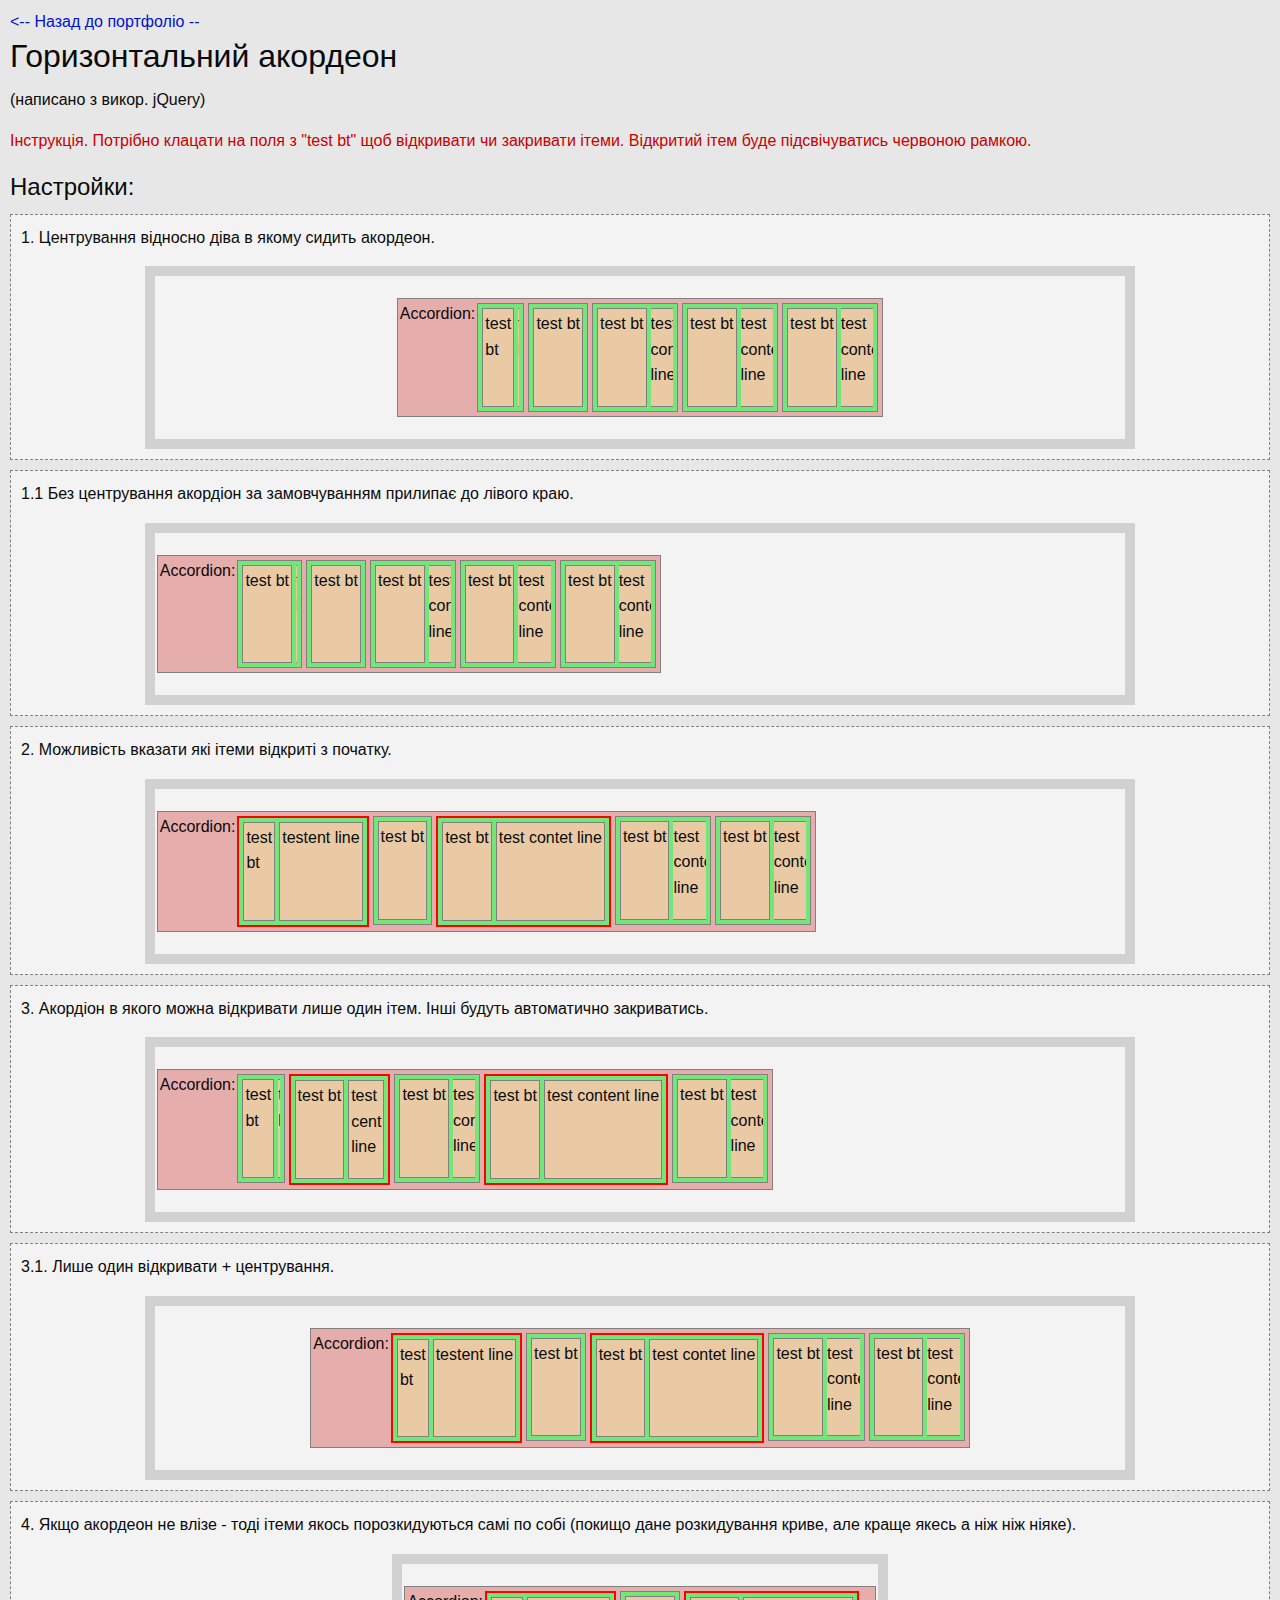
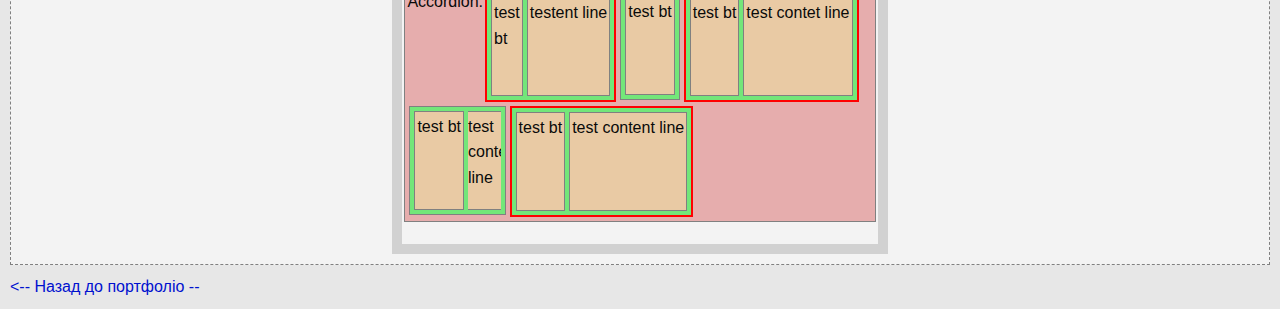
<file: horizontal_accordin_demo.html>
<!--mod_1_base_b-->
<!doctype html>
<html class="no-js" lang="en">
  <head>
    <meta charset="utf-8" />
    <meta http-equiv="x-ua-compatible" content="ie=edge">
    <meta name="viewport" content="width=device-width, initial-scale=1.0" />
    <title>Горизонтальний акордіон</title>
    <!--!!! For foundation only-->
    <link rel="stylesheet" href="modules/mod_1_base/css/main.css" />
    <link rel="stylesheet" href="modules/mod_1_base/font-awesome-4.7.0/css/font-awesome.min.css">
<!--mod_3_horizontal_accordion_b-->
    <link rel="stylesheet" href="modules/mod_3_horizontal_accordion/css/horizontal_accordion.css" />
<!--mod_3_horizontal_accordion_e-->
  <!--For demonstration-->
  <link rel="stylesheet" href="modules/mod_3_horizontal_accordion/css/demonstration.css" />

  <!--For horizontal accordion demo-->
  <link rel="stylesheet" href="assets/css/hr_accr_demo.css" />
  </head>
  <body>
  <div id="mod_1_responsive_info"></div>
  
  <a href="index.html" class="index_link"> &lt-- Назад до портфоліо --</a>
  <h1>Горизонтальний акордеон</h1>
  <p>(написано з викор. jQuery)</p>
  <p style="color: rgb(201, 0, 0)">Інструкція. Потрібно клацати на поля з "test bt" щоб відкривати чи закривати ітеми. Відкритий ітем буде підсвічуватись червоною рамкою.</p>

  <h2>Настройки:</h2>
  
  
  <div class="accr_pl_description">
  <p>1. Центрування відносно діва в якому сидить акордеон.</p>
  <div class="accr_demo_box">
<!--mod_3_horizontal_accordion_b-->
<div class="mod_3_hr_accr__outer_box mod_3_hr_accr--centre ">
<ul class="mod_3_hr_accr">
  <div class="mod_3_hr_accr__item_same_style show-for-large">Accordion:</div>
  <li class="mod_3_hr_accr__item">
    <div class="mod_3_hr_accr__button">
      <p>test<br> bt</p>
    </div>
    <div class="mod_3_hr_accr__cont">
      <p>testent line</p>
    </div>
  </li>
  <li class="mod_3_hr_accr__item">
    <div class="mod_3_hr_accr__button">
      <p>test bt</p>
    </div>
    <div class="mod_3_hr_accr__cont">
      <p>test<br> cent<br> line</p>
    </div>
  </li>
  <li class="mod_3_hr_accr__item show-for-medium">
    <div class="mod_3_hr_accr__button">
      <p>test bt</p>
    </div>
    <div class="mod_3_hr_accr__cont">
      <p>test contet line</p>
    </div>
  </li>
  <li class="mod_3_hr_accr__item show-for-large">
    <div class="mod_3_hr_accr__button">
      <p>test bt</p>
    </div>
    <div class="mod_3_hr_accr__cont">
      <p>test content line</p>
    </div>
  </li>
  <li class="mod_3_hr_accr__item show-for-large">
    <div class="mod_3_hr_accr__button">
      <p>test bt</p>
    </div>
    <div class="mod_3_hr_accr__cont">
      <p>test content line</p>
    </div>
  </li>
</ul>
</div>

</div><!--end: <div id="accr_demo_1_box">-->
</div><!--end: <div class="accr_pl_description">-->

<div class="accr_pl_description">
  <p>1.1 Без центрування акордіон за замовчуванням прилипає до лівого краю.</p>
  <div class="accr_demo_box">
<!--mod_3_horizontal_accordion_b-->
<div class="mod_3_hr_accr__outer_box">
<ul class="mod_3_hr_accr">
  <div class="mod_3_hr_accr__item_same_style show-for-large">Accordion:</div>
  <li class="mod_3_hr_accr__item">
    <div class="mod_3_hr_accr__button">
      <p>test bt</p>
    </div>
    <div class="mod_3_hr_accr__cont">
      <p>testent line</p>
    </div>
  </li>
  <li class="mod_3_hr_accr__item">
    <div class="mod_3_hr_accr__button">
      <p>test bt</p>
    </div>
    <div class="mod_3_hr_accr__cont">
      <p>test<br> cent<br> line</p>
    </div>
  </li>
  <li class="mod_3_hr_accr__item show-for-medium">
    <div class="mod_3_hr_accr__button">
      <p>test bt</p>
    </div>
    <div class="mod_3_hr_accr__cont">
      <p>test contet line</p>
    </div>
  </li>
  <li class="mod_3_hr_accr__item show-for-large">
    <div class="mod_3_hr_accr__button">
      <p>test bt</p>
    </div>
    <div class="mod_3_hr_accr__cont">
      <p>test content line</p>
    </div>
  </li>
  <li class="mod_3_hr_accr__item show-for-large">
    <div class="mod_3_hr_accr__button">
      <p>test bt</p>
    </div>
    <div class="mod_3_hr_accr__cont">
      <p>test content line</p>
    </div>
  </li>
</ul>
</div>

</div><!--end: <div id="accr_demo_1_box">-->
</div><!--end: <div class="accr_pl_description">-->

<div class="accr_pl_description">
  <p>2. Можливість вказати які ітеми відкриті з початку.</p>
  <div class="accr_demo_box">
<!--mod_3_horizontal_accordion_b-->
<div class="mod_3_hr_accr__outer_box">
<ul class="mod_3_hr_accr">
  <div class="mod_3_hr_accr__item_same_style show-for-large">Accordion:</div>
  <li class="mod_3_hr_accr__item mod_3_hr_accr__item--open">
    <div class="mod_3_hr_accr__button">
      <p>test<br> bt</p>
    </div>
    <div class="mod_3_hr_accr__cont">
      <p>testent line</p>
    </div>
  </li>
  <li class="mod_3_hr_accr__item">
    <div class="mod_3_hr_accr__button">
      <p>test bt</p>
    </div>
    <div class="mod_3_hr_accr__cont">
      <p>test<br> cent<br> line</p>
    </div>
  </li>
  <li class="mod_3_hr_accr__item mod_3_hr_accr__item--open show-for-medium">
    <div class="mod_3_hr_accr__button">
      <p>test bt</p>
    </div>
    <div class="mod_3_hr_accr__cont">
      <p>test contet line</p>
    </div>
  </li>
  <li class="mod_3_hr_accr__item show-for-large">
    <div class="mod_3_hr_accr__button">
      <p>test bt</p>
    </div>
    <div class="mod_3_hr_accr__cont">
      <p>test content line</p>
    </div>
  </li>
  <li class="mod_3_hr_accr__item show-for-large">
    <div class="mod_3_hr_accr__button">
      <p>test bt</p>
    </div>
    <div class="mod_3_hr_accr__cont">
      <p>test content line</p>
    </div>
  </li>
</ul>
</div>

</div><!--end: <div id="accr_demo_1_box">-->
</div><!--end: <div class="accr_pl_description">-->


<div class="accr_pl_description">
  <p>3. Акордіон в якого можна відкривати лише один ітем. Інші будуть автоматично закриватись.</p>
  <div class="accr_demo_box">
<!--mod_3_horizontal_accordion_b-->
<div class="mod_3_hr_accr__outer_box">
<ul class="mod_3_hr_accr mod_3_hr_accr--one_open">
  <div class="mod_3_hr_accr__item_same_style show-for-large">Accordion:</div>
  <li class="mod_3_hr_accr__item">
    <div class="mod_3_hr_accr__button">
      <p>test<br> bt</p>
    </div>
    <div class="mod_3_hr_accr__cont">
      <p>testent line</p>
    </div>
  </li>
  <li class="mod_3_hr_accr__item mod_3_hr_accr__item--open">
    <div class="mod_3_hr_accr__button">
      <p>test bt</p>
    </div>
    <div class="mod_3_hr_accr__cont">
      <p>test<br> cent<br> line</p>
    </div>
  </li>
  <li class="mod_3_hr_accr__item show-for-medium">
    <div class="mod_3_hr_accr__button">
      <p>test bt</p>
    </div>
    <div class="mod_3_hr_accr__cont">
      <p>test contet line</p>
    </div>
  </li>
  <li class="mod_3_hr_accr__item mod_3_hr_accr__item--open show-for-large">
    <div class="mod_3_hr_accr__button">
      <p>test bt</p>
    </div>
    <div class="mod_3_hr_accr__cont">
      <p>test content line</p>
    </div>
  </li>
  <li class="mod_3_hr_accr__item show-for-large">
    <div class="mod_3_hr_accr__button">
      <p>test bt</p>
    </div>
    <div class="mod_3_hr_accr__cont">
      <p>test content line</p>
    </div>
  </li>
</ul>
</div>

</div><!--end: <div id="accr_demo_1_box">-->
</div><!--end: <div class="accr_pl_description">-->

<div class="accr_pl_description">
  <p>3.1. Лише один відкривати + центрування.</p>
  <div class="accr_demo_box">
<!--mod_3_horizontal_accordion_b-->
<div class="mod_3_hr_accr__outer_box mod_3_hr_accr--centre">
<ul class="mod_3_hr_accr mod_3_hr_accr--one_open">
  <div class="mod_3_hr_accr__item_same_style show-for-large">Accordion:</div>
  <li class="mod_3_hr_accr__item mod_3_hr_accr__item--open">
    <div class="mod_3_hr_accr__button">
      <p>test<br> bt</p>
    </div>
    <div class="mod_3_hr_accr__cont">
      <p>testent line</p>
    </div>
  </li>
  <li class="mod_3_hr_accr__item">
    <div class="mod_3_hr_accr__button">
      <p>test bt</p>
    </div>
    <div class="mod_3_hr_accr__cont">
      <p>test<br> cent<br> line</p>
    </div>
  </li>
  <li class="mod_3_hr_accr__item mod_3_hr_accr__item--open show-for-medium">
    <div class="mod_3_hr_accr__button">
      <p>test bt</p>
    </div>
    <div class="mod_3_hr_accr__cont">
      <p>test contet line</p>
    </div>
  </li>
  <li class="mod_3_hr_accr__item show-for-large">
    <div class="mod_3_hr_accr__button">
      <p>test bt</p>
    </div>
    <div class="mod_3_hr_accr__cont">
      <p>test content line</p>
    </div>
  </li>
  <li class="mod_3_hr_accr__item show-for-large">
    <div class="mod_3_hr_accr__button">
      <p>test bt</p>
    </div>
    <div class="mod_3_hr_accr__cont">
      <p>test content line</p>
    </div>
  </li>
</ul>
</div>

</div><!--end: <div id="accr_demo_1_box">-->
</div><!--end: <div class="accr_pl_description">-->

<div class="accr_pl_description">
<p>4. Якщо акордеон не влізе - тоді ітеми якось порозкидуються самі по собі (покищо дане розкидування криве, але краще якесь а ніж ніж ніяке).</p>
<div class="accr_demo_box" id="small_div">
<!--mod_3_horizontal_accordion_b-->
<div class="mod_3_hr_accr__outer_box mod_3_hr_accr--centre">
<ul class="mod_3_hr_accr">
  <div class="mod_3_hr_accr__item_same_style show-for-large">Accordion:</div>
  <li class="mod_3_hr_accr__item mod_3_hr_accr__item--open">
    <div class="mod_3_hr_accr__button">
      <p>test<br> bt</p>
    </div>
    <div class="mod_3_hr_accr__cont">
      <p>testent line</p>
    </div>
  </li>
  <li class="mod_3_hr_accr__item">
    <div class="mod_3_hr_accr__button">
      <p>test bt</p>
    </div>
    <div class="mod_3_hr_accr__cont">
      <p>test<br> cent<br> line</p>
    </div>
  </li>
  <li class="mod_3_hr_accr__item mod_3_hr_accr__item--open show-for-medium">
    <div class="mod_3_hr_accr__button">
      <p>test bt</p>
    </div>
    <div class="mod_3_hr_accr__cont">
      <p>test contet line</p>
    </div>
  </li>
  <li class="mod_3_hr_accr__item show-for-large">
    <div class="mod_3_hr_accr__button">
      <p>test bt</p>
    </div>
    <div class="mod_3_hr_accr__cont">
      <p>test content line</p>
    </div>
  </li>
  <li class="mod_3_hr_accr__item mod_3_hr_accr__item--open show-for-large">
    <div class="mod_3_hr_accr__button">
      <p>test bt</p>
    </div>
    <div class="mod_3_hr_accr__cont">
      <p>test content line</p>
    </div>
  </li>
</ul>
</div>

</div><!--end: <div id="accr_demo_1_box">-->
</div><!--end: <div class="accr_pl_description">-->

<a href="index.html" class="index_link"> &lt-- Назад до портфоліо --</a>


<!--mod_3_horizontal_accordion_e-->


    <!--Must be concatenated later-->
    <!--!!! New-->
    <!-- build:js modules/mod_4_responsive_slides/js/jquery.js -->
    <!--
    <script src="../bower_components/jquery/dist/jquery.js"></script>
    -->
    <!-- endbuild -->
    <!-- build:js modules/mod_1_base/js/foundation.js -->
    <!--
    <script src="../bower_components/foundation-sites/dist/js/foundation.js"></script>
    -->
    <!-- endbuild -->

    <!--For distribution - begin-->
    <script src="modules/mod_3_horizontal_accordion/js/for_distribution/jquery.min.js"></script>
    <!--!!! For foundation only-->
    <script src="modules/mod_1_base/js/for_distribution/foundation.min.js"></script>
    <!--For distribution - end-->
    <script src="modules/mod_1_base/js/main.js"></script>
    <!--mod_3_horizontal_accordion_b-->
    <script src="modules/mod_3_horizontal_accordion/js/horizontal_accordion.js"></script>
    <!--mod_3_horizontal_accordion_e-->

  </body>
</html>
<!--mod_1_base_e-->
</file>
<file: modules/mod_3_horizontal_accordion/css/horizontal_accordion.css>
@charset "UTF-8";
/*Module 3 horizontal accordion - begin*/
/*!!! Перекласти потім все.*/
/*Початок задання стилю через занулення можливих наперед заданих параметрів*/
/*Style for outer box*/
/*Зовнішній контейнер акордіона має мати ширину 100% і нижче подані параметри, для
зливання його з контейнером куди потім буд поміщувтаись акордіон вцілому.*/
.mod_3_hr_accr__outer_box {
  /*Це для зливання з елементом який міститиме наш акордіон*/
  width: 100%;
  -webkit-box-sizing: border-box !important;
          box-sizing: border-box !important;
  margin: 0 !important;
  border: 0 !important; }

/*Оскільки акордіон буде мати флоа лефт, для того щоб він мав мінімально потрібну ширину,
то має бути кліарфікс хак.*/
.mod_3_hr_accr__outer_box::after {
  content: "";
  display: block;
  clear: both; }

/*Style of accordion*/
.mod_3_hr_accr {
  float: left;
  margin: 0;
  padding: 0;
  border: 0;
  display: block; }

/*Ітеми акордіона також матимуть флоат лефт щоб стояти в рядок, тому і фікс присутній.*/
.mod_3_hr_accr::after {
  content: "";
  display: block;
  clear: both; }

/*Style of accordion items + something that need to have same style*/
.mod_3_hr_accr__item, .mod_3_hr_accr__item_same_style {
  float: left;
  margin: 0;
  padding: 0;
  border: 0;
  display: block; }

/*Кнопки і контейнери матимуть флоат леф, щоб також занімати мінімально потрібну ширину,
 стояти в рядок, і фікс присутній.*/
.mod_3_hr_accr__item::after, .my_div::after {
  content: "";
  display: block;
  clear: both; }

/*Style of accordion buttons and containers*/
/*Контейнери будуть мати бордер-бокс, для того щоб можна було
 по перше задавати числом ширину конетйнерів для їх схлопування, щоб при
 присутності паддінга контейнер схлопнувся.
  Кнопки також матимуть бордер-бокс для задавання їх однакових висот - так просто вибрано.*/
.mod_3_hr_accr__button, .mod_3_hr_accr__cont {
  float: left;
  margin: 0;
  padding: 0;
  border: 0;
  -webkit-box-sizing: border-box !important;
          box-sizing: border-box !important; }

.mod_3_hr_accr__button {
  cursor: pointer; }

/*Для того щоб можна було колапсити контейнери а вміст ховався*/
.mod_3_hr_accr__cont {
  overflow: hidden; }

/*Класс і стиль для відкривання і закривання контейнера.
Для повного колапсу контейнера потрібно забрати 
його ліві і праві паддінг і бордер*/
.mod_3_hr_accr__zero_padd_bord {
  border-left: 0 !important;
  border-right: 0 !important;
  padding-left: 0 !important;
  padding-right: 0 !important; }

.mod_3_hr_accr__zero_marg {
  margin-left: 0 !important;
  margin-right: 0 !important; }

/*For test only*/
/*Те що нижче птрібно суто для потреб розробк.*/
/*
.mod_3_hr_accr__button, .mod_3_hr_accr__cont, .mod_3_hr_accr__item, .mod_3_hr_accr {
  padding: 2px;
  border: 1px solid gray;
  margin: 2px;
}

.mod_3_hr_accr {
  background-color: rgb(230, 173, 173);
}

.mod_3_hr_accr__item {
  background-color: rgb(115, 230, 121);
}

.mod_3_hr_accr__button, .mod_3_hr_accr__cont {
  background-color: rgb(233, 202, 164);
}
*/
/*Для того щоб перевірити "переключання" даного класу*/
/*
.mod_3_hr_accr__item--open {
  border: 2px solid red;
}*/
/*Module 3 horizontal accordion - end*/
</file>
<file: modules/mod_3_horizontal_accordion/css/demonstration.css>
@charset "UTF-8";
/*For test only*/
/*Те що нижче птрібно суто для потреб розробк.*/
.mod_3_hr_accr__button, .mod_3_hr_accr__cont, .mod_3_hr_accr__item, .mod_3_hr_accr {
  padding: 2px;
  border: 1px solid gray;
  margin: 2px; }

.mod_3_hr_accr {
  background-color: #e6adad; }

.mod_3_hr_accr__item {
  background-color: #73e679; }

.mod_3_hr_accr__button, .mod_3_hr_accr__cont {
  background-color: #e9caa4; }

/*Для того щоб перевірити "переключання" даного класу*/
.mod_3_hr_accr__item--open {
  border: 2px solid red; }
</file>
<file: assets/css/hr_accr_demo.css>
body {
  background-color: #e7e7e7;
  padding: 10px; }

a.index_link {
  color: #0011cf; }

.mod_3_hr_accr p {
  margin-top: 0; }

.accr_demo_box {
  border: 10px solid #d1d1d1;
  padding: 20px 0 20px;
  width: 80%;
  margin: auto; }

.accr_pl_description {
  margin: 10px 0 10px;
  padding: 10px;
  border: 1px dashed gray;
  background-color: #f3f3f3; }

#small_div {
  width: 40%; }

.mod_3_hr_accr__button:hover {
  background-color: #e2b277; }

h1 {
  font-size: 2rem; }

h2 {
  font-size: 1.5rem; }
</file>
<file: modules/mod_1_base/css/main.css>
@charset "UTF-8";
/**
 * Foundation for Sites by ZURB
 * Version 6.4.3
 * foundation.zurb.com
 * Licensed under MIT Open Source
 */
@media print, screen and (min-width: 40em) {
  .reveal, .reveal.tiny, .reveal.small, .reveal.large {
    right: auto;
    left: auto;
    margin: 0 auto; } }

/*! normalize-scss | MIT/GPLv2 License | bit.ly/normalize-scss */
/* Document
       ========================================================================== */
/**
     * 1. Change the default font family in all browsers (opinionated).
     * 2. Correct the line height in all browsers.
     * 3. Prevent adjustments of font size after orientation changes in
     *    IE on Windows Phone and in iOS.
     */
html {
  font-family: sans-serif;
  /* 1 */
  line-height: 1.15;
  /* 2 */
  -ms-text-size-adjust: 100%;
  /* 3 */
  -webkit-text-size-adjust: 100%;
  /* 3 */ }

/* Sections
       ========================================================================== */
/**
     * Remove the margin in all browsers (opinionated).
     */
body {
  margin: 0; }

/**
     * Add the correct display in IE 9-.
     */
article,
aside,
footer,
header,
nav,
section {
  display: block; }

/**
     * Correct the font size and margin on `h1` elements within `section` and
     * `article` contexts in Chrome, Firefox, and Safari.
     */
h1 {
  font-size: 2em;
  margin: 0.67em 0; }

/* Grouping content
       ========================================================================== */
/**
     * Add the correct display in IE 9-.
     */
figcaption,
figure {
  display: block; }

/**
     * Add the correct margin in IE 8.
     */
figure {
  margin: 1em 40px; }

/**
     * 1. Add the correct box sizing in Firefox.
     * 2. Show the overflow in Edge and IE.
     */
hr {
  -webkit-box-sizing: content-box;
          box-sizing: content-box;
  /* 1 */
  height: 0;
  /* 1 */
  overflow: visible;
  /* 2 */ }

/**
     * Add the correct display in IE.
     */
main {
  display: block; }

/**
     * 1. Correct the inheritance and scaling of font size in all browsers.
     * 2. Correct the odd `em` font sizing in all browsers.
     */
pre {
  font-family: monospace, monospace;
  /* 1 */
  font-size: 1em;
  /* 2 */ }

/* Links
       ========================================================================== */
/**
     * 1. Remove the gray background on active links in IE 10.
     * 2. Remove gaps in links underline in iOS 8+ and Safari 8+.
     */
a {
  background-color: transparent;
  /* 1 */
  -webkit-text-decoration-skip: objects;
  /* 2 */ }

/**
     * Remove the outline on focused links when they are also active or hovered
     * in all browsers (opinionated).
     */
a:active,
a:hover {
  outline-width: 0; }

/* Text-level semantics
       ========================================================================== */
/**
     * 1. Remove the bottom border in Firefox 39-.
     * 2. Add the correct text decoration in Chrome, Edge, IE, Opera, and Safari.
     */
abbr[title] {
  border-bottom: none;
  /* 1 */
  text-decoration: underline;
  /* 2 */
  -webkit-text-decoration: underline dotted;
          text-decoration: underline dotted;
  /* 2 */ }

/**
     * Prevent the duplicate application of `bolder` by the next rule in Safari 6.
     */
b,
strong {
  font-weight: inherit; }

/**
     * Add the correct font weight in Chrome, Edge, and Safari.
     */
b,
strong {
  font-weight: bolder; }

/**
     * 1. Correct the inheritance and scaling of font size in all browsers.
     * 2. Correct the odd `em` font sizing in all browsers.
     */
code,
kbd,
samp {
  font-family: monospace, monospace;
  /* 1 */
  font-size: 1em;
  /* 2 */ }

/**
     * Add the correct font style in Android 4.3-.
     */
dfn {
  font-style: italic; }

/**
     * Add the correct background and color in IE 9-.
     */
mark {
  background-color: #ff0;
  color: #000; }

/**
     * Add the correct font size in all browsers.
     */
small {
  font-size: 80%; }

/**
     * Prevent `sub` and `sup` elements from affecting the line height in
     * all browsers.
     */
sub,
sup {
  font-size: 75%;
  line-height: 0;
  position: relative;
  vertical-align: baseline; }

sub {
  bottom: -0.25em; }

sup {
  top: -0.5em; }

/* Embedded content
       ========================================================================== */
/**
     * Add the correct display in IE 9-.
     */
audio,
video {
  display: inline-block; }

/**
     * Add the correct display in iOS 4-7.
     */
audio:not([controls]) {
  display: none;
  height: 0; }

/**
     * Remove the border on images inside links in IE 10-.
     */
img {
  border-style: none; }

/**
     * Hide the overflow in IE.
     */
svg:not(:root) {
  overflow: hidden; }

/* Forms
       ========================================================================== */
/**
     * 1. Change the font styles in all browsers (opinionated).
     * 2. Remove the margin in Firefox and Safari.
     */
button,
input,
optgroup,
select,
textarea {
  font-family: sans-serif;
  /* 1 */
  font-size: 100%;
  /* 1 */
  line-height: 1.15;
  /* 1 */
  margin: 0;
  /* 2 */ }

/**
     * Show the overflow in IE.
     */
button {
  overflow: visible; }

/**
     * Remove the inheritance of text transform in Edge, Firefox, and IE.
     * 1. Remove the inheritance of text transform in Firefox.
     */
button,
select {
  /* 1 */
  text-transform: none; }

/**
     * 1. Prevent a WebKit bug where (2) destroys native `audio` and `video`
     *    controls in Android 4.
     * 2. Correct the inability to style clickable types in iOS and Safari.
     */
button,
html [type="button"],
[type="reset"],
[type="submit"] {
  -webkit-appearance: button;
  /* 2 */ }

button,
[type="button"],
[type="reset"],
[type="submit"] {
  /**
       * Remove the inner border and padding in Firefox.
       */
  /**
       * Restore the focus styles unset by the previous rule.
       */ }
  button::-moz-focus-inner,
  [type="button"]::-moz-focus-inner,
  [type="reset"]::-moz-focus-inner,
  [type="submit"]::-moz-focus-inner {
    border-style: none;
    padding: 0; }
  button:-moz-focusring,
  [type="button"]:-moz-focusring,
  [type="reset"]:-moz-focusring,
  [type="submit"]:-moz-focusring {
    outline: 1px dotted ButtonText; }

/**
     * Show the overflow in Edge.
     */
input {
  overflow: visible; }

/**
     * 1. Add the correct box sizing in IE 10-.
     * 2. Remove the padding in IE 10-.
     */
[type="checkbox"],
[type="radio"] {
  -webkit-box-sizing: border-box;
          box-sizing: border-box;
  /* 1 */
  padding: 0;
  /* 2 */ }

/**
     * Correct the cursor style of increment and decrement buttons in Chrome.
     */
[type="number"]::-webkit-inner-spin-button,
[type="number"]::-webkit-outer-spin-button {
  height: auto; }

/**
     * 1. Correct the odd appearance in Chrome and Safari.
     * 2. Correct the outline style in Safari.
     */
[type="search"] {
  -webkit-appearance: textfield;
  /* 1 */
  outline-offset: -2px;
  /* 2 */
  /**
       * Remove the inner padding and cancel buttons in Chrome and Safari on macOS.
       */ }
  [type="search"]::-webkit-search-cancel-button, [type="search"]::-webkit-search-decoration {
    -webkit-appearance: none; }

/**
     * 1. Correct the inability to style clickable types in iOS and Safari.
     * 2. Change font properties to `inherit` in Safari.
     */
::-webkit-file-upload-button {
  -webkit-appearance: button;
  /* 1 */
  font: inherit;
  /* 2 */ }

/**
     * Change the border, margin, and padding in all browsers (opinionated).
     */
fieldset {
  border: 1px solid #c0c0c0;
  margin: 0 2px;
  padding: 0.35em 0.625em 0.75em; }

/**
     * 1. Correct the text wrapping in Edge and IE.
     * 2. Correct the color inheritance from `fieldset` elements in IE.
     * 3. Remove the padding so developers are not caught out when they zero out
     *    `fieldset` elements in all browsers.
     */
legend {
  -webkit-box-sizing: border-box;
          box-sizing: border-box;
  /* 1 */
  display: table;
  /* 1 */
  max-width: 100%;
  /* 1 */
  padding: 0;
  /* 3 */
  color: inherit;
  /* 2 */
  white-space: normal;
  /* 1 */ }

/**
     * 1. Add the correct display in IE 9-.
     * 2. Add the correct vertical alignment in Chrome, Firefox, and Opera.
     */
progress {
  display: inline-block;
  /* 1 */
  vertical-align: baseline;
  /* 2 */ }

/**
     * Remove the default vertical scrollbar in IE.
     */
textarea {
  overflow: auto; }

/* Interactive
       ========================================================================== */
/*
     * Add the correct display in Edge, IE, and Firefox.
     */
details {
  display: block; }

/*
     * Add the correct display in all browsers.
     */
summary {
  display: list-item; }

/*
     * Add the correct display in IE 9-.
     */
menu {
  display: block; }

/* Scripting
       ========================================================================== */
/**
     * Add the correct display in IE 9-.
     */
canvas {
  display: inline-block; }

/**
     * Add the correct display in IE.
     */
template {
  display: none; }

/* Hidden
       ========================================================================== */
/**
     * Add the correct display in IE 10-.
     */
[hidden] {
  display: none; }

.foundation-mq {
  font-family: "small=0em&medium=40em&large=64em&xlarge=75em&xxlarge=90em"; }

html {
  -webkit-box-sizing: border-box;
          box-sizing: border-box;
  font-size: 100%; }

*,
*::before,
*::after {
  -webkit-box-sizing: inherit;
          box-sizing: inherit; }

body {
  margin: 0;
  padding: 0;
  background: #fefefe;
  font-family: "Helvetica Neue", Helvetica, Roboto, Arial, sans-serif;
  font-weight: normal;
  line-height: 1.5;
  color: #0a0a0a;
  -webkit-font-smoothing: antialiased;
  -moz-osx-font-smoothing: grayscale; }

img {
  display: inline-block;
  vertical-align: middle;
  max-width: 100%;
  height: auto;
  -ms-interpolation-mode: bicubic; }

textarea {
  height: auto;
  min-height: 50px;
  border-radius: 0; }

select {
  -webkit-box-sizing: border-box;
          box-sizing: border-box;
  width: 100%;
  border-radius: 0; }

.map_canvas img,
.map_canvas embed,
.map_canvas object,
.mqa-display img,
.mqa-display embed,
.mqa-display object {
  max-width: none !important; }

button {
  padding: 0;
  -webkit-appearance: none;
     -moz-appearance: none;
          appearance: none;
  border: 0;
  border-radius: 0;
  background: transparent;
  line-height: 1;
  cursor: auto; }
  [data-whatinput='mouse'] button {
    outline: 0; }

pre {
  overflow: auto; }

button,
input,
optgroup,
select,
textarea {
  font-family: inherit; }

.is-visible {
  display: block !important; }

.is-hidden {
  display: none !important; }

.grid-container {
  padding-right: 0.625rem;
  padding-left: 0.625rem;
  max-width: 75rem;
  margin: 0 auto; }
  @media print, screen and (min-width: 40em) {
    .grid-container {
      padding-right: 0.9375rem;
      padding-left: 0.9375rem; } }
  .grid-container.fluid {
    padding-right: 0.625rem;
    padding-left: 0.625rem;
    max-width: 100%;
    margin: 0 auto; }
    @media print, screen and (min-width: 40em) {
      .grid-container.fluid {
        padding-right: 0.9375rem;
        padding-left: 0.9375rem; } }
  .grid-container.full {
    padding-right: 0;
    padding-left: 0;
    max-width: 100%;
    margin: 0 auto; }

.grid-x {
  display: -webkit-box;
  display: -ms-flexbox;
  display: flex;
  -webkit-box-orient: horizontal;
  -webkit-box-direction: normal;
      -ms-flex-flow: row wrap;
          flex-flow: row wrap; }

.cell {
  -webkit-box-flex: 0;
      -ms-flex: 0 0 auto;
          flex: 0 0 auto;
  min-height: 0px;
  min-width: 0px;
  width: 100%; }
  .cell.auto {
    -webkit-box-flex: 1;
        -ms-flex: 1 1 0px;
            flex: 1 1 0px; }
  .cell.shrink {
    -webkit-box-flex: 0;
        -ms-flex: 0 0 auto;
            flex: 0 0 auto; }

.grid-x > .auto {
  width: auto; }

.grid-x > .shrink {
  width: auto; }

.grid-x > .small-shrink, .grid-x > .small-full, .grid-x > .small-1, .grid-x > .small-2, .grid-x > .small-3, .grid-x > .small-4, .grid-x > .small-5, .grid-x > .small-6, .grid-x > .small-7, .grid-x > .small-8, .grid-x > .small-9, .grid-x > .small-10, .grid-x > .small-11, .grid-x > .small-12 {
  -ms-flex-preferred-size: auto;
      flex-basis: auto; }

@media print, screen and (min-width: 40em) {
  .grid-x > .medium-shrink, .grid-x > .medium-full, .grid-x > .medium-1, .grid-x > .medium-2, .grid-x > .medium-3, .grid-x > .medium-4, .grid-x > .medium-5, .grid-x > .medium-6, .grid-x > .medium-7, .grid-x > .medium-8, .grid-x > .medium-9, .grid-x > .medium-10, .grid-x > .medium-11, .grid-x > .medium-12 {
    -ms-flex-preferred-size: auto;
        flex-basis: auto; } }

@media print, screen and (min-width: 64em) {
  .grid-x > .large-shrink, .grid-x > .large-full, .grid-x > .large-1, .grid-x > .large-2, .grid-x > .large-3, .grid-x > .large-4, .grid-x > .large-5, .grid-x > .large-6, .grid-x > .large-7, .grid-x > .large-8, .grid-x > .large-9, .grid-x > .large-10, .grid-x > .large-11, .grid-x > .large-12 {
    -ms-flex-preferred-size: auto;
        flex-basis: auto; } }

.grid-x > .small-1 {
  width: 8.33333%; }

.grid-x > .small-2 {
  width: 16.66667%; }

.grid-x > .small-3 {
  width: 25%; }

.grid-x > .small-4 {
  width: 33.33333%; }

.grid-x > .small-5 {
  width: 41.66667%; }

.grid-x > .small-6 {
  width: 50%; }

.grid-x > .small-7 {
  width: 58.33333%; }

.grid-x > .small-8 {
  width: 66.66667%; }

.grid-x > .small-9 {
  width: 75%; }

.grid-x > .small-10 {
  width: 83.33333%; }

.grid-x > .small-11 {
  width: 91.66667%; }

.grid-x > .small-12 {
  width: 100%; }

@media print, screen and (min-width: 40em) {
  .grid-x > .medium-auto {
    -webkit-box-flex: 1;
        -ms-flex: 1 1 0px;
            flex: 1 1 0px;
    width: auto; }
  .grid-x > .medium-shrink {
    -webkit-box-flex: 0;
        -ms-flex: 0 0 auto;
            flex: 0 0 auto;
    width: auto; }
  .grid-x > .medium-1 {
    width: 8.33333%; }
  .grid-x > .medium-2 {
    width: 16.66667%; }
  .grid-x > .medium-3 {
    width: 25%; }
  .grid-x > .medium-4 {
    width: 33.33333%; }
  .grid-x > .medium-5 {
    width: 41.66667%; }
  .grid-x > .medium-6 {
    width: 50%; }
  .grid-x > .medium-7 {
    width: 58.33333%; }
  .grid-x > .medium-8 {
    width: 66.66667%; }
  .grid-x > .medium-9 {
    width: 75%; }
  .grid-x > .medium-10 {
    width: 83.33333%; }
  .grid-x > .medium-11 {
    width: 91.66667%; }
  .grid-x > .medium-12 {
    width: 100%; } }

@media print, screen and (min-width: 64em) {
  .grid-x > .large-auto {
    -webkit-box-flex: 1;
        -ms-flex: 1 1 0px;
            flex: 1 1 0px;
    width: auto; }
  .grid-x > .large-shrink {
    -webkit-box-flex: 0;
        -ms-flex: 0 0 auto;
            flex: 0 0 auto;
    width: auto; }
  .grid-x > .large-1 {
    width: 8.33333%; }
  .grid-x > .large-2 {
    width: 16.66667%; }
  .grid-x > .large-3 {
    width: 25%; }
  .grid-x > .large-4 {
    width: 33.33333%; }
  .grid-x > .large-5 {
    width: 41.66667%; }
  .grid-x > .large-6 {
    width: 50%; }
  .grid-x > .large-7 {
    width: 58.33333%; }
  .grid-x > .large-8 {
    width: 66.66667%; }
  .grid-x > .large-9 {
    width: 75%; }
  .grid-x > .large-10 {
    width: 83.33333%; }
  .grid-x > .large-11 {
    width: 91.66667%; }
  .grid-x > .large-12 {
    width: 100%; } }

.grid-margin-x:not(.grid-x) > .cell {
  width: auto; }

.grid-margin-y:not(.grid-y) > .cell {
  height: auto; }

.grid-margin-x {
  margin-left: -0.625rem;
  margin-right: -0.625rem; }
  @media print, screen and (min-width: 40em) {
    .grid-margin-x {
      margin-left: -0.9375rem;
      margin-right: -0.9375rem; } }
  .grid-margin-x > .cell {
    width: calc(100% - 1.25rem);
    margin-left: 0.625rem;
    margin-right: 0.625rem; }
  @media print, screen and (min-width: 40em) {
    .grid-margin-x > .cell {
      width: calc(100% - 1.875rem);
      margin-left: 0.9375rem;
      margin-right: 0.9375rem; } }
  .grid-margin-x > .auto {
    width: auto; }
  .grid-margin-x > .shrink {
    width: auto; }
  .grid-margin-x > .small-1 {
    width: calc(8.33333% - 1.25rem); }
  .grid-margin-x > .small-2 {
    width: calc(16.66667% - 1.25rem); }
  .grid-margin-x > .small-3 {
    width: calc(25% - 1.25rem); }
  .grid-margin-x > .small-4 {
    width: calc(33.33333% - 1.25rem); }
  .grid-margin-x > .small-5 {
    width: calc(41.66667% - 1.25rem); }
  .grid-margin-x > .small-6 {
    width: calc(50% - 1.25rem); }
  .grid-margin-x > .small-7 {
    width: calc(58.33333% - 1.25rem); }
  .grid-margin-x > .small-8 {
    width: calc(66.66667% - 1.25rem); }
  .grid-margin-x > .small-9 {
    width: calc(75% - 1.25rem); }
  .grid-margin-x > .small-10 {
    width: calc(83.33333% - 1.25rem); }
  .grid-margin-x > .small-11 {
    width: calc(91.66667% - 1.25rem); }
  .grid-margin-x > .small-12 {
    width: calc(100% - 1.25rem); }
  @media print, screen and (min-width: 40em) {
    .grid-margin-x > .auto {
      width: auto; }
    .grid-margin-x > .shrink {
      width: auto; }
    .grid-margin-x > .small-1 {
      width: calc(8.33333% - 1.875rem); }
    .grid-margin-x > .small-2 {
      width: calc(16.66667% - 1.875rem); }
    .grid-margin-x > .small-3 {
      width: calc(25% - 1.875rem); }
    .grid-margin-x > .small-4 {
      width: calc(33.33333% - 1.875rem); }
    .grid-margin-x > .small-5 {
      width: calc(41.66667% - 1.875rem); }
    .grid-margin-x > .small-6 {
      width: calc(50% - 1.875rem); }
    .grid-margin-x > .small-7 {
      width: calc(58.33333% - 1.875rem); }
    .grid-margin-x > .small-8 {
      width: calc(66.66667% - 1.875rem); }
    .grid-margin-x > .small-9 {
      width: calc(75% - 1.875rem); }
    .grid-margin-x > .small-10 {
      width: calc(83.33333% - 1.875rem); }
    .grid-margin-x > .small-11 {
      width: calc(91.66667% - 1.875rem); }
    .grid-margin-x > .small-12 {
      width: calc(100% - 1.875rem); }
    .grid-margin-x > .medium-auto {
      width: auto; }
    .grid-margin-x > .medium-shrink {
      width: auto; }
    .grid-margin-x > .medium-1 {
      width: calc(8.33333% - 1.875rem); }
    .grid-margin-x > .medium-2 {
      width: calc(16.66667% - 1.875rem); }
    .grid-margin-x > .medium-3 {
      width: calc(25% - 1.875rem); }
    .grid-margin-x > .medium-4 {
      width: calc(33.33333% - 1.875rem); }
    .grid-margin-x > .medium-5 {
      width: calc(41.66667% - 1.875rem); }
    .grid-margin-x > .medium-6 {
      width: calc(50% - 1.875rem); }
    .grid-margin-x > .medium-7 {
      width: calc(58.33333% - 1.875rem); }
    .grid-margin-x > .medium-8 {
      width: calc(66.66667% - 1.875rem); }
    .grid-margin-x > .medium-9 {
      width: calc(75% - 1.875rem); }
    .grid-margin-x > .medium-10 {
      width: calc(83.33333% - 1.875rem); }
    .grid-margin-x > .medium-11 {
      width: calc(91.66667% - 1.875rem); }
    .grid-margin-x > .medium-12 {
      width: calc(100% - 1.875rem); } }
  @media print, screen and (min-width: 64em) {
    .grid-margin-x > .large-auto {
      width: auto; }
    .grid-margin-x > .large-shrink {
      width: auto; }
    .grid-margin-x > .large-1 {
      width: calc(8.33333% - 1.875rem); }
    .grid-margin-x > .large-2 {
      width: calc(16.66667% - 1.875rem); }
    .grid-margin-x > .large-3 {
      width: calc(25% - 1.875rem); }
    .grid-margin-x > .large-4 {
      width: calc(33.33333% - 1.875rem); }
    .grid-margin-x > .large-5 {
      width: calc(41.66667% - 1.875rem); }
    .grid-margin-x > .large-6 {
      width: calc(50% - 1.875rem); }
    .grid-margin-x > .large-7 {
      width: calc(58.33333% - 1.875rem); }
    .grid-margin-x > .large-8 {
      width: calc(66.66667% - 1.875rem); }
    .grid-margin-x > .large-9 {
      width: calc(75% - 1.875rem); }
    .grid-margin-x > .large-10 {
      width: calc(83.33333% - 1.875rem); }
    .grid-margin-x > .large-11 {
      width: calc(91.66667% - 1.875rem); }
    .grid-margin-x > .large-12 {
      width: calc(100% - 1.875rem); } }

.grid-padding-x .grid-padding-x {
  margin-right: -0.625rem;
  margin-left: -0.625rem; }
  @media print, screen and (min-width: 40em) {
    .grid-padding-x .grid-padding-x {
      margin-right: -0.9375rem;
      margin-left: -0.9375rem; } }

.grid-container:not(.full) > .grid-padding-x {
  margin-right: -0.625rem;
  margin-left: -0.625rem; }
  @media print, screen and (min-width: 40em) {
    .grid-container:not(.full) > .grid-padding-x {
      margin-right: -0.9375rem;
      margin-left: -0.9375rem; } }

.grid-padding-x > .cell {
  padding-right: 0.625rem;
  padding-left: 0.625rem; }
  @media print, screen and (min-width: 40em) {
    .grid-padding-x > .cell {
      padding-right: 0.9375rem;
      padding-left: 0.9375rem; } }

.small-up-1 > .cell {
  width: 100%; }

.small-up-2 > .cell {
  width: 50%; }

.small-up-3 > .cell {
  width: 33.33333%; }

.small-up-4 > .cell {
  width: 25%; }

.small-up-5 > .cell {
  width: 20%; }

.small-up-6 > .cell {
  width: 16.66667%; }

.small-up-7 > .cell {
  width: 14.28571%; }

.small-up-8 > .cell {
  width: 12.5%; }

@media print, screen and (min-width: 40em) {
  .medium-up-1 > .cell {
    width: 100%; }
  .medium-up-2 > .cell {
    width: 50%; }
  .medium-up-3 > .cell {
    width: 33.33333%; }
  .medium-up-4 > .cell {
    width: 25%; }
  .medium-up-5 > .cell {
    width: 20%; }
  .medium-up-6 > .cell {
    width: 16.66667%; }
  .medium-up-7 > .cell {
    width: 14.28571%; }
  .medium-up-8 > .cell {
    width: 12.5%; } }

@media print, screen and (min-width: 64em) {
  .large-up-1 > .cell {
    width: 100%; }
  .large-up-2 > .cell {
    width: 50%; }
  .large-up-3 > .cell {
    width: 33.33333%; }
  .large-up-4 > .cell {
    width: 25%; }
  .large-up-5 > .cell {
    width: 20%; }
  .large-up-6 > .cell {
    width: 16.66667%; }
  .large-up-7 > .cell {
    width: 14.28571%; }
  .large-up-8 > .cell {
    width: 12.5%; } }

.grid-margin-x.small-up-1 > .cell {
  width: calc(100% - 1.25rem); }

.grid-margin-x.small-up-2 > .cell {
  width: calc(50% - 1.25rem); }

.grid-margin-x.small-up-3 > .cell {
  width: calc(33.33333% - 1.25rem); }

.grid-margin-x.small-up-4 > .cell {
  width: calc(25% - 1.25rem); }

.grid-margin-x.small-up-5 > .cell {
  width: calc(20% - 1.25rem); }

.grid-margin-x.small-up-6 > .cell {
  width: calc(16.66667% - 1.25rem); }

.grid-margin-x.small-up-7 > .cell {
  width: calc(14.28571% - 1.25rem); }

.grid-margin-x.small-up-8 > .cell {
  width: calc(12.5% - 1.25rem); }

@media print, screen and (min-width: 40em) {
  .grid-margin-x.small-up-1 > .cell {
    width: calc(100% - 1.25rem); }
  .grid-margin-x.small-up-2 > .cell {
    width: calc(50% - 1.25rem); }
  .grid-margin-x.small-up-3 > .cell {
    width: calc(33.33333% - 1.25rem); }
  .grid-margin-x.small-up-4 > .cell {
    width: calc(25% - 1.25rem); }
  .grid-margin-x.small-up-5 > .cell {
    width: calc(20% - 1.25rem); }
  .grid-margin-x.small-up-6 > .cell {
    width: calc(16.66667% - 1.25rem); }
  .grid-margin-x.small-up-7 > .cell {
    width: calc(14.28571% - 1.25rem); }
  .grid-margin-x.small-up-8 > .cell {
    width: calc(12.5% - 1.25rem); }
  .grid-margin-x.medium-up-1 > .cell {
    width: calc(100% - 1.875rem); }
  .grid-margin-x.medium-up-2 > .cell {
    width: calc(50% - 1.875rem); }
  .grid-margin-x.medium-up-3 > .cell {
    width: calc(33.33333% - 1.875rem); }
  .grid-margin-x.medium-up-4 > .cell {
    width: calc(25% - 1.875rem); }
  .grid-margin-x.medium-up-5 > .cell {
    width: calc(20% - 1.875rem); }
  .grid-margin-x.medium-up-6 > .cell {
    width: calc(16.66667% - 1.875rem); }
  .grid-margin-x.medium-up-7 > .cell {
    width: calc(14.28571% - 1.875rem); }
  .grid-margin-x.medium-up-8 > .cell {
    width: calc(12.5% - 1.875rem); } }

@media print, screen and (min-width: 64em) {
  .grid-margin-x.large-up-1 > .cell {
    width: calc(100% - 1.875rem); }
  .grid-margin-x.large-up-2 > .cell {
    width: calc(50% - 1.875rem); }
  .grid-margin-x.large-up-3 > .cell {
    width: calc(33.33333% - 1.875rem); }
  .grid-margin-x.large-up-4 > .cell {
    width: calc(25% - 1.875rem); }
  .grid-margin-x.large-up-5 > .cell {
    width: calc(20% - 1.875rem); }
  .grid-margin-x.large-up-6 > .cell {
    width: calc(16.66667% - 1.875rem); }
  .grid-margin-x.large-up-7 > .cell {
    width: calc(14.28571% - 1.875rem); }
  .grid-margin-x.large-up-8 > .cell {
    width: calc(12.5% - 1.875rem); } }

.small-margin-collapse {
  margin-right: 0;
  margin-left: 0; }
  .small-margin-collapse > .cell {
    margin-right: 0;
    margin-left: 0; }
  .small-margin-collapse > .small-1 {
    width: 8.33333%; }
  .small-margin-collapse > .small-2 {
    width: 16.66667%; }
  .small-margin-collapse > .small-3 {
    width: 25%; }
  .small-margin-collapse > .small-4 {
    width: 33.33333%; }
  .small-margin-collapse > .small-5 {
    width: 41.66667%; }
  .small-margin-collapse > .small-6 {
    width: 50%; }
  .small-margin-collapse > .small-7 {
    width: 58.33333%; }
  .small-margin-collapse > .small-8 {
    width: 66.66667%; }
  .small-margin-collapse > .small-9 {
    width: 75%; }
  .small-margin-collapse > .small-10 {
    width: 83.33333%; }
  .small-margin-collapse > .small-11 {
    width: 91.66667%; }
  .small-margin-collapse > .small-12 {
    width: 100%; }
  @media print, screen and (min-width: 40em) {
    .small-margin-collapse > .medium-1 {
      width: 8.33333%; }
    .small-margin-collapse > .medium-2 {
      width: 16.66667%; }
    .small-margin-collapse > .medium-3 {
      width: 25%; }
    .small-margin-collapse > .medium-4 {
      width: 33.33333%; }
    .small-margin-collapse > .medium-5 {
      width: 41.66667%; }
    .small-margin-collapse > .medium-6 {
      width: 50%; }
    .small-margin-collapse > .medium-7 {
      width: 58.33333%; }
    .small-margin-collapse > .medium-8 {
      width: 66.66667%; }
    .small-margin-collapse > .medium-9 {
      width: 75%; }
    .small-margin-collapse > .medium-10 {
      width: 83.33333%; }
    .small-margin-collapse > .medium-11 {
      width: 91.66667%; }
    .small-margin-collapse > .medium-12 {
      width: 100%; } }
  @media print, screen and (min-width: 64em) {
    .small-margin-collapse > .large-1 {
      width: 8.33333%; }
    .small-margin-collapse > .large-2 {
      width: 16.66667%; }
    .small-margin-collapse > .large-3 {
      width: 25%; }
    .small-margin-collapse > .large-4 {
      width: 33.33333%; }
    .small-margin-collapse > .large-5 {
      width: 41.66667%; }
    .small-margin-collapse > .large-6 {
      width: 50%; }
    .small-margin-collapse > .large-7 {
      width: 58.33333%; }
    .small-margin-collapse > .large-8 {
      width: 66.66667%; }
    .small-margin-collapse > .large-9 {
      width: 75%; }
    .small-margin-collapse > .large-10 {
      width: 83.33333%; }
    .small-margin-collapse > .large-11 {
      width: 91.66667%; }
    .small-margin-collapse > .large-12 {
      width: 100%; } }

.small-padding-collapse {
  margin-right: 0;
  margin-left: 0; }
  .small-padding-collapse > .cell {
    padding-right: 0;
    padding-left: 0; }

@media print, screen and (min-width: 40em) {
  .medium-margin-collapse {
    margin-right: 0;
    margin-left: 0; }
    .medium-margin-collapse > .cell {
      margin-right: 0;
      margin-left: 0; } }

@media print, screen and (min-width: 40em) {
  .medium-margin-collapse > .small-1 {
    width: 8.33333%; }
  .medium-margin-collapse > .small-2 {
    width: 16.66667%; }
  .medium-margin-collapse > .small-3 {
    width: 25%; }
  .medium-margin-collapse > .small-4 {
    width: 33.33333%; }
  .medium-margin-collapse > .small-5 {
    width: 41.66667%; }
  .medium-margin-collapse > .small-6 {
    width: 50%; }
  .medium-margin-collapse > .small-7 {
    width: 58.33333%; }
  .medium-margin-collapse > .small-8 {
    width: 66.66667%; }
  .medium-margin-collapse > .small-9 {
    width: 75%; }
  .medium-margin-collapse > .small-10 {
    width: 83.33333%; }
  .medium-margin-collapse > .small-11 {
    width: 91.66667%; }
  .medium-margin-collapse > .small-12 {
    width: 100%; } }

@media print, screen and (min-width: 40em) {
  .medium-margin-collapse > .medium-1 {
    width: 8.33333%; }
  .medium-margin-collapse > .medium-2 {
    width: 16.66667%; }
  .medium-margin-collapse > .medium-3 {
    width: 25%; }
  .medium-margin-collapse > .medium-4 {
    width: 33.33333%; }
  .medium-margin-collapse > .medium-5 {
    width: 41.66667%; }
  .medium-margin-collapse > .medium-6 {
    width: 50%; }
  .medium-margin-collapse > .medium-7 {
    width: 58.33333%; }
  .medium-margin-collapse > .medium-8 {
    width: 66.66667%; }
  .medium-margin-collapse > .medium-9 {
    width: 75%; }
  .medium-margin-collapse > .medium-10 {
    width: 83.33333%; }
  .medium-margin-collapse > .medium-11 {
    width: 91.66667%; }
  .medium-margin-collapse > .medium-12 {
    width: 100%; } }

@media print, screen and (min-width: 64em) {
  .medium-margin-collapse > .large-1 {
    width: 8.33333%; }
  .medium-margin-collapse > .large-2 {
    width: 16.66667%; }
  .medium-margin-collapse > .large-3 {
    width: 25%; }
  .medium-margin-collapse > .large-4 {
    width: 33.33333%; }
  .medium-margin-collapse > .large-5 {
    width: 41.66667%; }
  .medium-margin-collapse > .large-6 {
    width: 50%; }
  .medium-margin-collapse > .large-7 {
    width: 58.33333%; }
  .medium-margin-collapse > .large-8 {
    width: 66.66667%; }
  .medium-margin-collapse > .large-9 {
    width: 75%; }
  .medium-margin-collapse > .large-10 {
    width: 83.33333%; }
  .medium-margin-collapse > .large-11 {
    width: 91.66667%; }
  .medium-margin-collapse > .large-12 {
    width: 100%; } }

@media print, screen and (min-width: 40em) {
  .medium-padding-collapse {
    margin-right: 0;
    margin-left: 0; }
    .medium-padding-collapse > .cell {
      padding-right: 0;
      padding-left: 0; } }

@media print, screen and (min-width: 64em) {
  .large-margin-collapse {
    margin-right: 0;
    margin-left: 0; }
    .large-margin-collapse > .cell {
      margin-right: 0;
      margin-left: 0; } }

@media print, screen and (min-width: 64em) {
  .large-margin-collapse > .small-1 {
    width: 8.33333%; }
  .large-margin-collapse > .small-2 {
    width: 16.66667%; }
  .large-margin-collapse > .small-3 {
    width: 25%; }
  .large-margin-collapse > .small-4 {
    width: 33.33333%; }
  .large-margin-collapse > .small-5 {
    width: 41.66667%; }
  .large-margin-collapse > .small-6 {
    width: 50%; }
  .large-margin-collapse > .small-7 {
    width: 58.33333%; }
  .large-margin-collapse > .small-8 {
    width: 66.66667%; }
  .large-margin-collapse > .small-9 {
    width: 75%; }
  .large-margin-collapse > .small-10 {
    width: 83.33333%; }
  .large-margin-collapse > .small-11 {
    width: 91.66667%; }
  .large-margin-collapse > .small-12 {
    width: 100%; } }

@media print, screen and (min-width: 64em) {
  .large-margin-collapse > .medium-1 {
    width: 8.33333%; }
  .large-margin-collapse > .medium-2 {
    width: 16.66667%; }
  .large-margin-collapse > .medium-3 {
    width: 25%; }
  .large-margin-collapse > .medium-4 {
    width: 33.33333%; }
  .large-margin-collapse > .medium-5 {
    width: 41.66667%; }
  .large-margin-collapse > .medium-6 {
    width: 50%; }
  .large-margin-collapse > .medium-7 {
    width: 58.33333%; }
  .large-margin-collapse > .medium-8 {
    width: 66.66667%; }
  .large-margin-collapse > .medium-9 {
    width: 75%; }
  .large-margin-collapse > .medium-10 {
    width: 83.33333%; }
  .large-margin-collapse > .medium-11 {
    width: 91.66667%; }
  .large-margin-collapse > .medium-12 {
    width: 100%; } }

@media print, screen and (min-width: 64em) {
  .large-margin-collapse > .large-1 {
    width: 8.33333%; }
  .large-margin-collapse > .large-2 {
    width: 16.66667%; }
  .large-margin-collapse > .large-3 {
    width: 25%; }
  .large-margin-collapse > .large-4 {
    width: 33.33333%; }
  .large-margin-collapse > .large-5 {
    width: 41.66667%; }
  .large-margin-collapse > .large-6 {
    width: 50%; }
  .large-margin-collapse > .large-7 {
    width: 58.33333%; }
  .large-margin-collapse > .large-8 {
    width: 66.66667%; }
  .large-margin-collapse > .large-9 {
    width: 75%; }
  .large-margin-collapse > .large-10 {
    width: 83.33333%; }
  .large-margin-collapse > .large-11 {
    width: 91.66667%; }
  .large-margin-collapse > .large-12 {
    width: 100%; } }

@media print, screen and (min-width: 64em) {
  .large-padding-collapse {
    margin-right: 0;
    margin-left: 0; }
    .large-padding-collapse > .cell {
      padding-right: 0;
      padding-left: 0; } }

.small-offset-0 {
  margin-left: 0%; }

.grid-margin-x > .small-offset-0 {
  margin-left: calc(0% + 0.625rem); }

.small-offset-1 {
  margin-left: 8.33333%; }

.grid-margin-x > .small-offset-1 {
  margin-left: calc(8.33333% + 0.625rem); }

.small-offset-2 {
  margin-left: 16.66667%; }

.grid-margin-x > .small-offset-2 {
  margin-left: calc(16.66667% + 0.625rem); }

.small-offset-3 {
  margin-left: 25%; }

.grid-margin-x > .small-offset-3 {
  margin-left: calc(25% + 0.625rem); }

.small-offset-4 {
  margin-left: 33.33333%; }

.grid-margin-x > .small-offset-4 {
  margin-left: calc(33.33333% + 0.625rem); }

.small-offset-5 {
  margin-left: 41.66667%; }

.grid-margin-x > .small-offset-5 {
  margin-left: calc(41.66667% + 0.625rem); }

.small-offset-6 {
  margin-left: 50%; }

.grid-margin-x > .small-offset-6 {
  margin-left: calc(50% + 0.625rem); }

.small-offset-7 {
  margin-left: 58.33333%; }

.grid-margin-x > .small-offset-7 {
  margin-left: calc(58.33333% + 0.625rem); }

.small-offset-8 {
  margin-left: 66.66667%; }

.grid-margin-x > .small-offset-8 {
  margin-left: calc(66.66667% + 0.625rem); }

.small-offset-9 {
  margin-left: 75%; }

.grid-margin-x > .small-offset-9 {
  margin-left: calc(75% + 0.625rem); }

.small-offset-10 {
  margin-left: 83.33333%; }

.grid-margin-x > .small-offset-10 {
  margin-left: calc(83.33333% + 0.625rem); }

.small-offset-11 {
  margin-left: 91.66667%; }

.grid-margin-x > .small-offset-11 {
  margin-left: calc(91.66667% + 0.625rem); }

@media print, screen and (min-width: 40em) {
  .medium-offset-0 {
    margin-left: 0%; }
  .grid-margin-x > .medium-offset-0 {
    margin-left: calc(0% + 0.9375rem); }
  .medium-offset-1 {
    margin-left: 8.33333%; }
  .grid-margin-x > .medium-offset-1 {
    margin-left: calc(8.33333% + 0.9375rem); }
  .medium-offset-2 {
    margin-left: 16.66667%; }
  .grid-margin-x > .medium-offset-2 {
    margin-left: calc(16.66667% + 0.9375rem); }
  .medium-offset-3 {
    margin-left: 25%; }
  .grid-margin-x > .medium-offset-3 {
    margin-left: calc(25% + 0.9375rem); }
  .medium-offset-4 {
    margin-left: 33.33333%; }
  .grid-margin-x > .medium-offset-4 {
    margin-left: calc(33.33333% + 0.9375rem); }
  .medium-offset-5 {
    margin-left: 41.66667%; }
  .grid-margin-x > .medium-offset-5 {
    margin-left: calc(41.66667% + 0.9375rem); }
  .medium-offset-6 {
    margin-left: 50%; }
  .grid-margin-x > .medium-offset-6 {
    margin-left: calc(50% + 0.9375rem); }
  .medium-offset-7 {
    margin-left: 58.33333%; }
  .grid-margin-x > .medium-offset-7 {
    margin-left: calc(58.33333% + 0.9375rem); }
  .medium-offset-8 {
    margin-left: 66.66667%; }
  .grid-margin-x > .medium-offset-8 {
    margin-left: calc(66.66667% + 0.9375rem); }
  .medium-offset-9 {
    margin-left: 75%; }
  .grid-margin-x > .medium-offset-9 {
    margin-left: calc(75% + 0.9375rem); }
  .medium-offset-10 {
    margin-left: 83.33333%; }
  .grid-margin-x > .medium-offset-10 {
    margin-left: calc(83.33333% + 0.9375rem); }
  .medium-offset-11 {
    margin-left: 91.66667%; }
  .grid-margin-x > .medium-offset-11 {
    margin-left: calc(91.66667% + 0.9375rem); } }

@media print, screen and (min-width: 64em) {
  .large-offset-0 {
    margin-left: 0%; }
  .grid-margin-x > .large-offset-0 {
    margin-left: calc(0% + 0.9375rem); }
  .large-offset-1 {
    margin-left: 8.33333%; }
  .grid-margin-x > .large-offset-1 {
    margin-left: calc(8.33333% + 0.9375rem); }
  .large-offset-2 {
    margin-left: 16.66667%; }
  .grid-margin-x > .large-offset-2 {
    margin-left: calc(16.66667% + 0.9375rem); }
  .large-offset-3 {
    margin-left: 25%; }
  .grid-margin-x > .large-offset-3 {
    margin-left: calc(25% + 0.9375rem); }
  .large-offset-4 {
    margin-left: 33.33333%; }
  .grid-margin-x > .large-offset-4 {
    margin-left: calc(33.33333% + 0.9375rem); }
  .large-offset-5 {
    margin-left: 41.66667%; }
  .grid-margin-x > .large-offset-5 {
    margin-left: calc(41.66667% + 0.9375rem); }
  .large-offset-6 {
    margin-left: 50%; }
  .grid-margin-x > .large-offset-6 {
    margin-left: calc(50% + 0.9375rem); }
  .large-offset-7 {
    margin-left: 58.33333%; }
  .grid-margin-x > .large-offset-7 {
    margin-left: calc(58.33333% + 0.9375rem); }
  .large-offset-8 {
    margin-left: 66.66667%; }
  .grid-margin-x > .large-offset-8 {
    margin-left: calc(66.66667% + 0.9375rem); }
  .large-offset-9 {
    margin-left: 75%; }
  .grid-margin-x > .large-offset-9 {
    margin-left: calc(75% + 0.9375rem); }
  .large-offset-10 {
    margin-left: 83.33333%; }
  .grid-margin-x > .large-offset-10 {
    margin-left: calc(83.33333% + 0.9375rem); }
  .large-offset-11 {
    margin-left: 91.66667%; }
  .grid-margin-x > .large-offset-11 {
    margin-left: calc(91.66667% + 0.9375rem); } }

.grid-y {
  display: -webkit-box;
  display: -ms-flexbox;
  display: flex;
  -webkit-box-orient: vertical;
  -webkit-box-direction: normal;
      -ms-flex-flow: column nowrap;
          flex-flow: column nowrap; }
  .grid-y > .cell {
    width: auto; }
  .grid-y > .auto {
    height: auto; }
  .grid-y > .shrink {
    height: auto; }
  .grid-y > .small-shrink, .grid-y > .small-full, .grid-y > .small-1, .grid-y > .small-2, .grid-y > .small-3, .grid-y > .small-4, .grid-y > .small-5, .grid-y > .small-6, .grid-y > .small-7, .grid-y > .small-8, .grid-y > .small-9, .grid-y > .small-10, .grid-y > .small-11, .grid-y > .small-12 {
    -ms-flex-preferred-size: auto;
        flex-basis: auto; }
  @media print, screen and (min-width: 40em) {
    .grid-y > .medium-shrink, .grid-y > .medium-full, .grid-y > .medium-1, .grid-y > .medium-2, .grid-y > .medium-3, .grid-y > .medium-4, .grid-y > .medium-5, .grid-y > .medium-6, .grid-y > .medium-7, .grid-y > .medium-8, .grid-y > .medium-9, .grid-y > .medium-10, .grid-y > .medium-11, .grid-y > .medium-12 {
      -ms-flex-preferred-size: auto;
          flex-basis: auto; } }
  @media print, screen and (min-width: 64em) {
    .grid-y > .large-shrink, .grid-y > .large-full, .grid-y > .large-1, .grid-y > .large-2, .grid-y > .large-3, .grid-y > .large-4, .grid-y > .large-5, .grid-y > .large-6, .grid-y > .large-7, .grid-y > .large-8, .grid-y > .large-9, .grid-y > .large-10, .grid-y > .large-11, .grid-y > .large-12 {
      -ms-flex-preferred-size: auto;
          flex-basis: auto; } }
  .grid-y > .small-1 {
    height: 8.33333%; }
  .grid-y > .small-2 {
    height: 16.66667%; }
  .grid-y > .small-3 {
    height: 25%; }
  .grid-y > .small-4 {
    height: 33.33333%; }
  .grid-y > .small-5 {
    height: 41.66667%; }
  .grid-y > .small-6 {
    height: 50%; }
  .grid-y > .small-7 {
    height: 58.33333%; }
  .grid-y > .small-8 {
    height: 66.66667%; }
  .grid-y > .small-9 {
    height: 75%; }
  .grid-y > .small-10 {
    height: 83.33333%; }
  .grid-y > .small-11 {
    height: 91.66667%; }
  .grid-y > .small-12 {
    height: 100%; }
  @media print, screen and (min-width: 40em) {
    .grid-y > .medium-auto {
      -webkit-box-flex: 1;
          -ms-flex: 1 1 0px;
              flex: 1 1 0px;
      height: auto; }
    .grid-y > .medium-shrink {
      height: auto; }
    .grid-y > .medium-1 {
      height: 8.33333%; }
    .grid-y > .medium-2 {
      height: 16.66667%; }
    .grid-y > .medium-3 {
      height: 25%; }
    .grid-y > .medium-4 {
      height: 33.33333%; }
    .grid-y > .medium-5 {
      height: 41.66667%; }
    .grid-y > .medium-6 {
      height: 50%; }
    .grid-y > .medium-7 {
      height: 58.33333%; }
    .grid-y > .medium-8 {
      height: 66.66667%; }
    .grid-y > .medium-9 {
      height: 75%; }
    .grid-y > .medium-10 {
      height: 83.33333%; }
    .grid-y > .medium-11 {
      height: 91.66667%; }
    .grid-y > .medium-12 {
      height: 100%; } }
  @media print, screen and (min-width: 64em) {
    .grid-y > .large-auto {
      -webkit-box-flex: 1;
          -ms-flex: 1 1 0px;
              flex: 1 1 0px;
      height: auto; }
    .grid-y > .large-shrink {
      height: auto; }
    .grid-y > .large-1 {
      height: 8.33333%; }
    .grid-y > .large-2 {
      height: 16.66667%; }
    .grid-y > .large-3 {
      height: 25%; }
    .grid-y > .large-4 {
      height: 33.33333%; }
    .grid-y > .large-5 {
      height: 41.66667%; }
    .grid-y > .large-6 {
      height: 50%; }
    .grid-y > .large-7 {
      height: 58.33333%; }
    .grid-y > .large-8 {
      height: 66.66667%; }
    .grid-y > .large-9 {
      height: 75%; }
    .grid-y > .large-10 {
      height: 83.33333%; }
    .grid-y > .large-11 {
      height: 91.66667%; }
    .grid-y > .large-12 {
      height: 100%; } }

.grid-padding-y .grid-padding-y {
  margin-top: -0.625rem;
  margin-bottom: -0.625rem; }
  @media print, screen and (min-width: 40em) {
    .grid-padding-y .grid-padding-y {
      margin-top: -0.9375rem;
      margin-bottom: -0.9375rem; } }

.grid-padding-y > .cell {
  padding-top: 0.625rem;
  padding-bottom: 0.625rem; }
  @media print, screen and (min-width: 40em) {
    .grid-padding-y > .cell {
      padding-top: 0.9375rem;
      padding-bottom: 0.9375rem; } }

.grid-margin-y {
  margin-top: -0.625rem;
  margin-bottom: -0.625rem; }
  @media print, screen and (min-width: 40em) {
    .grid-margin-y {
      margin-top: -0.9375rem;
      margin-bottom: -0.9375rem; } }
  .grid-margin-y > .cell {
    height: calc(100% - 1.25rem);
    margin-top: 0.625rem;
    margin-bottom: 0.625rem; }
  @media print, screen and (min-width: 40em) {
    .grid-margin-y > .cell {
      height: calc(100% - 1.875rem);
      margin-top: 0.9375rem;
      margin-bottom: 0.9375rem; } }
  .grid-margin-y > .auto {
    height: auto; }
  .grid-margin-y > .shrink {
    height: auto; }
  .grid-margin-y > .small-1 {
    height: calc(8.33333% - 1.25rem); }
  .grid-margin-y > .small-2 {
    height: calc(16.66667% - 1.25rem); }
  .grid-margin-y > .small-3 {
    height: calc(25% - 1.25rem); }
  .grid-margin-y > .small-4 {
    height: calc(33.33333% - 1.25rem); }
  .grid-margin-y > .small-5 {
    height: calc(41.66667% - 1.25rem); }
  .grid-margin-y > .small-6 {
    height: calc(50% - 1.25rem); }
  .grid-margin-y > .small-7 {
    height: calc(58.33333% - 1.25rem); }
  .grid-margin-y > .small-8 {
    height: calc(66.66667% - 1.25rem); }
  .grid-margin-y > .small-9 {
    height: calc(75% - 1.25rem); }
  .grid-margin-y > .small-10 {
    height: calc(83.33333% - 1.25rem); }
  .grid-margin-y > .small-11 {
    height: calc(91.66667% - 1.25rem); }
  .grid-margin-y > .small-12 {
    height: calc(100% - 1.25rem); }
  @media print, screen and (min-width: 40em) {
    .grid-margin-y > .auto {
      height: auto; }
    .grid-margin-y > .shrink {
      height: auto; }
    .grid-margin-y > .small-1 {
      height: calc(8.33333% - 1.875rem); }
    .grid-margin-y > .small-2 {
      height: calc(16.66667% - 1.875rem); }
    .grid-margin-y > .small-3 {
      height: calc(25% - 1.875rem); }
    .grid-margin-y > .small-4 {
      height: calc(33.33333% - 1.875rem); }
    .grid-margin-y > .small-5 {
      height: calc(41.66667% - 1.875rem); }
    .grid-margin-y > .small-6 {
      height: calc(50% - 1.875rem); }
    .grid-margin-y > .small-7 {
      height: calc(58.33333% - 1.875rem); }
    .grid-margin-y > .small-8 {
      height: calc(66.66667% - 1.875rem); }
    .grid-margin-y > .small-9 {
      height: calc(75% - 1.875rem); }
    .grid-margin-y > .small-10 {
      height: calc(83.33333% - 1.875rem); }
    .grid-margin-y > .small-11 {
      height: calc(91.66667% - 1.875rem); }
    .grid-margin-y > .small-12 {
      height: calc(100% - 1.875rem); }
    .grid-margin-y > .medium-auto {
      height: auto; }
    .grid-margin-y > .medium-shrink {
      height: auto; }
    .grid-margin-y > .medium-1 {
      height: calc(8.33333% - 1.875rem); }
    .grid-margin-y > .medium-2 {
      height: calc(16.66667% - 1.875rem); }
    .grid-margin-y > .medium-3 {
      height: calc(25% - 1.875rem); }
    .grid-margin-y > .medium-4 {
      height: calc(33.33333% - 1.875rem); }
    .grid-margin-y > .medium-5 {
      height: calc(41.66667% - 1.875rem); }
    .grid-margin-y > .medium-6 {
      height: calc(50% - 1.875rem); }
    .grid-margin-y > .medium-7 {
      height: calc(58.33333% - 1.875rem); }
    .grid-margin-y > .medium-8 {
      height: calc(66.66667% - 1.875rem); }
    .grid-margin-y > .medium-9 {
      height: calc(75% - 1.875rem); }
    .grid-margin-y > .medium-10 {
      height: calc(83.33333% - 1.875rem); }
    .grid-margin-y > .medium-11 {
      height: calc(91.66667% - 1.875rem); }
    .grid-margin-y > .medium-12 {
      height: calc(100% - 1.875rem); } }
  @media print, screen and (min-width: 64em) {
    .grid-margin-y > .large-auto {
      height: auto; }
    .grid-margin-y > .large-shrink {
      height: auto; }
    .grid-margin-y > .large-1 {
      height: calc(8.33333% - 1.875rem); }
    .grid-margin-y > .large-2 {
      height: calc(16.66667% - 1.875rem); }
    .grid-margin-y > .large-3 {
      height: calc(25% - 1.875rem); }
    .grid-margin-y > .large-4 {
      height: calc(33.33333% - 1.875rem); }
    .grid-margin-y > .large-5 {
      height: calc(41.66667% - 1.875rem); }
    .grid-margin-y > .large-6 {
      height: calc(50% - 1.875rem); }
    .grid-margin-y > .large-7 {
      height: calc(58.33333% - 1.875rem); }
    .grid-margin-y > .large-8 {
      height: calc(66.66667% - 1.875rem); }
    .grid-margin-y > .large-9 {
      height: calc(75% - 1.875rem); }
    .grid-margin-y > .large-10 {
      height: calc(83.33333% - 1.875rem); }
    .grid-margin-y > .large-11 {
      height: calc(91.66667% - 1.875rem); }
    .grid-margin-y > .large-12 {
      height: calc(100% - 1.875rem); } }

.grid-frame {
  overflow: hidden;
  position: relative;
  -ms-flex-wrap: nowrap;
      flex-wrap: nowrap;
  -webkit-box-align: stretch;
      -ms-flex-align: stretch;
          align-items: stretch;
  width: 100vw; }

.cell .grid-frame {
  width: 100%; }

.cell-block {
  overflow-x: auto;
  max-width: 100%;
  -webkit-overflow-scrolling: touch;
  -ms-overflow-stype: -ms-autohiding-scrollbar; }

.cell-block-y {
  overflow-y: auto;
  max-height: 100%;
  -webkit-overflow-scrolling: touch;
  -ms-overflow-stype: -ms-autohiding-scrollbar; }

.cell-block-container {
  display: -webkit-box;
  display: -ms-flexbox;
  display: flex;
  -webkit-box-orient: vertical;
  -webkit-box-direction: normal;
      -ms-flex-direction: column;
          flex-direction: column;
  max-height: 100%; }
  .cell-block-container > .grid-x {
    max-height: 100%;
    -ms-flex-wrap: nowrap;
        flex-wrap: nowrap; }

@media print, screen and (min-width: 40em) {
  .medium-grid-frame {
    overflow: hidden;
    position: relative;
    -ms-flex-wrap: nowrap;
        flex-wrap: nowrap;
    -webkit-box-align: stretch;
        -ms-flex-align: stretch;
            align-items: stretch;
    width: 100vw; }
  .cell .medium-grid-frame {
    width: 100%; }
  .medium-cell-block {
    overflow-x: auto;
    max-width: 100%;
    -webkit-overflow-scrolling: touch;
    -ms-overflow-stype: -ms-autohiding-scrollbar; }
  .medium-cell-block-container {
    display: -webkit-box;
    display: -ms-flexbox;
    display: flex;
    -webkit-box-orient: vertical;
    -webkit-box-direction: normal;
        -ms-flex-direction: column;
            flex-direction: column;
    max-height: 100%; }
    .medium-cell-block-container > .grid-x {
      max-height: 100%;
      -ms-flex-wrap: nowrap;
          flex-wrap: nowrap; }
  .medium-cell-block-y {
    overflow-y: auto;
    max-height: 100%;
    -webkit-overflow-scrolling: touch;
    -ms-overflow-stype: -ms-autohiding-scrollbar; } }

@media print, screen and (min-width: 64em) {
  .large-grid-frame {
    overflow: hidden;
    position: relative;
    -ms-flex-wrap: nowrap;
        flex-wrap: nowrap;
    -webkit-box-align: stretch;
        -ms-flex-align: stretch;
            align-items: stretch;
    width: 100vw; }
  .cell .large-grid-frame {
    width: 100%; }
  .large-cell-block {
    overflow-x: auto;
    max-width: 100%;
    -webkit-overflow-scrolling: touch;
    -ms-overflow-stype: -ms-autohiding-scrollbar; }
  .large-cell-block-container {
    display: -webkit-box;
    display: -ms-flexbox;
    display: flex;
    -webkit-box-orient: vertical;
    -webkit-box-direction: normal;
        -ms-flex-direction: column;
            flex-direction: column;
    max-height: 100%; }
    .large-cell-block-container > .grid-x {
      max-height: 100%;
      -ms-flex-wrap: nowrap;
          flex-wrap: nowrap; }
  .large-cell-block-y {
    overflow-y: auto;
    max-height: 100%;
    -webkit-overflow-scrolling: touch;
    -ms-overflow-stype: -ms-autohiding-scrollbar; } }

.grid-y.grid-frame {
  width: auto;
  overflow: hidden;
  position: relative;
  -ms-flex-wrap: nowrap;
      flex-wrap: nowrap;
  -webkit-box-align: stretch;
      -ms-flex-align: stretch;
          align-items: stretch;
  height: 100vh; }

@media print, screen and (min-width: 40em) {
  .grid-y.medium-grid-frame {
    width: auto;
    overflow: hidden;
    position: relative;
    -ms-flex-wrap: nowrap;
        flex-wrap: nowrap;
    -webkit-box-align: stretch;
        -ms-flex-align: stretch;
            align-items: stretch;
    height: 100vh; } }

@media print, screen and (min-width: 64em) {
  .grid-y.large-grid-frame {
    width: auto;
    overflow: hidden;
    position: relative;
    -ms-flex-wrap: nowrap;
        flex-wrap: nowrap;
    -webkit-box-align: stretch;
        -ms-flex-align: stretch;
            align-items: stretch;
    height: 100vh; } }

.cell .grid-y.grid-frame {
  height: 100%; }

@media print, screen and (min-width: 40em) {
  .cell .grid-y.medium-grid-frame {
    height: 100%; } }

@media print, screen and (min-width: 64em) {
  .cell .grid-y.large-grid-frame {
    height: 100%; } }

.grid-margin-y {
  margin-top: -0.625rem;
  margin-bottom: -0.625rem; }
  @media print, screen and (min-width: 40em) {
    .grid-margin-y {
      margin-top: -0.9375rem;
      margin-bottom: -0.9375rem; } }
  .grid-margin-y > .cell {
    height: calc(100% - 1.25rem);
    margin-top: 0.625rem;
    margin-bottom: 0.625rem; }
  @media print, screen and (min-width: 40em) {
    .grid-margin-y > .cell {
      height: calc(100% - 1.875rem);
      margin-top: 0.9375rem;
      margin-bottom: 0.9375rem; } }
  .grid-margin-y > .auto {
    height: auto; }
  .grid-margin-y > .shrink {
    height: auto; }
  .grid-margin-y > .small-1 {
    height: calc(8.33333% - 1.25rem); }
  .grid-margin-y > .small-2 {
    height: calc(16.66667% - 1.25rem); }
  .grid-margin-y > .small-3 {
    height: calc(25% - 1.25rem); }
  .grid-margin-y > .small-4 {
    height: calc(33.33333% - 1.25rem); }
  .grid-margin-y > .small-5 {
    height: calc(41.66667% - 1.25rem); }
  .grid-margin-y > .small-6 {
    height: calc(50% - 1.25rem); }
  .grid-margin-y > .small-7 {
    height: calc(58.33333% - 1.25rem); }
  .grid-margin-y > .small-8 {
    height: calc(66.66667% - 1.25rem); }
  .grid-margin-y > .small-9 {
    height: calc(75% - 1.25rem); }
  .grid-margin-y > .small-10 {
    height: calc(83.33333% - 1.25rem); }
  .grid-margin-y > .small-11 {
    height: calc(91.66667% - 1.25rem); }
  .grid-margin-y > .small-12 {
    height: calc(100% - 1.25rem); }
  @media print, screen and (min-width: 40em) {
    .grid-margin-y > .auto {
      height: auto; }
    .grid-margin-y > .shrink {
      height: auto; }
    .grid-margin-y > .small-1 {
      height: calc(8.33333% - 1.875rem); }
    .grid-margin-y > .small-2 {
      height: calc(16.66667% - 1.875rem); }
    .grid-margin-y > .small-3 {
      height: calc(25% - 1.875rem); }
    .grid-margin-y > .small-4 {
      height: calc(33.33333% - 1.875rem); }
    .grid-margin-y > .small-5 {
      height: calc(41.66667% - 1.875rem); }
    .grid-margin-y > .small-6 {
      height: calc(50% - 1.875rem); }
    .grid-margin-y > .small-7 {
      height: calc(58.33333% - 1.875rem); }
    .grid-margin-y > .small-8 {
      height: calc(66.66667% - 1.875rem); }
    .grid-margin-y > .small-9 {
      height: calc(75% - 1.875rem); }
    .grid-margin-y > .small-10 {
      height: calc(83.33333% - 1.875rem); }
    .grid-margin-y > .small-11 {
      height: calc(91.66667% - 1.875rem); }
    .grid-margin-y > .small-12 {
      height: calc(100% - 1.875rem); }
    .grid-margin-y > .medium-auto {
      height: auto; }
    .grid-margin-y > .medium-shrink {
      height: auto; }
    .grid-margin-y > .medium-1 {
      height: calc(8.33333% - 1.875rem); }
    .grid-margin-y > .medium-2 {
      height: calc(16.66667% - 1.875rem); }
    .grid-margin-y > .medium-3 {
      height: calc(25% - 1.875rem); }
    .grid-margin-y > .medium-4 {
      height: calc(33.33333% - 1.875rem); }
    .grid-margin-y > .medium-5 {
      height: calc(41.66667% - 1.875rem); }
    .grid-margin-y > .medium-6 {
      height: calc(50% - 1.875rem); }
    .grid-margin-y > .medium-7 {
      height: calc(58.33333% - 1.875rem); }
    .grid-margin-y > .medium-8 {
      height: calc(66.66667% - 1.875rem); }
    .grid-margin-y > .medium-9 {
      height: calc(75% - 1.875rem); }
    .grid-margin-y > .medium-10 {
      height: calc(83.33333% - 1.875rem); }
    .grid-margin-y > .medium-11 {
      height: calc(91.66667% - 1.875rem); }
    .grid-margin-y > .medium-12 {
      height: calc(100% - 1.875rem); } }
  @media print, screen and (min-width: 64em) {
    .grid-margin-y > .large-auto {
      height: auto; }
    .grid-margin-y > .large-shrink {
      height: auto; }
    .grid-margin-y > .large-1 {
      height: calc(8.33333% - 1.875rem); }
    .grid-margin-y > .large-2 {
      height: calc(16.66667% - 1.875rem); }
    .grid-margin-y > .large-3 {
      height: calc(25% - 1.875rem); }
    .grid-margin-y > .large-4 {
      height: calc(33.33333% - 1.875rem); }
    .grid-margin-y > .large-5 {
      height: calc(41.66667% - 1.875rem); }
    .grid-margin-y > .large-6 {
      height: calc(50% - 1.875rem); }
    .grid-margin-y > .large-7 {
      height: calc(58.33333% - 1.875rem); }
    .grid-margin-y > .large-8 {
      height: calc(66.66667% - 1.875rem); }
    .grid-margin-y > .large-9 {
      height: calc(75% - 1.875rem); }
    .grid-margin-y > .large-10 {
      height: calc(83.33333% - 1.875rem); }
    .grid-margin-y > .large-11 {
      height: calc(91.66667% - 1.875rem); }
    .grid-margin-y > .large-12 {
      height: calc(100% - 1.875rem); } }

.grid-frame.grid-margin-y {
  height: calc(100vh + 1.25rem); }
  @media print, screen and (min-width: 40em) {
    .grid-frame.grid-margin-y {
      height: calc(100vh + 1.875rem); } }
  @media print, screen and (min-width: 64em) {
    .grid-frame.grid-margin-y {
      height: calc(100vh + 1.875rem); } }

@media print, screen and (min-width: 40em) {
  .grid-margin-y.medium-grid-frame {
    height: calc(100vh + 1.875rem); } }

@media print, screen and (min-width: 64em) {
  .grid-margin-y.large-grid-frame {
    height: calc(100vh + 1.875rem); } }

.row {
  max-width: 75rem;
  margin-right: auto;
  margin-left: auto; }
  .row::before, .row::after {
    display: table;
    content: ' ';
    -ms-flex-preferred-size: 0;
        flex-basis: 0;
    -webkit-box-ordinal-group: 2;
        -ms-flex-order: 1;
            order: 1; }
  .row::after {
    clear: both; }
  .row.collapse > .column, .row.collapse > .columns {
    padding-right: 0;
    padding-left: 0; }
  .row .row {
    margin-right: -0.625rem;
    margin-left: -0.625rem; }
    @media print, screen and (min-width: 40em) {
      .row .row {
        margin-right: -0.9375rem;
        margin-left: -0.9375rem; } }
    @media print, screen and (min-width: 64em) {
      .row .row {
        margin-right: -0.9375rem;
        margin-left: -0.9375rem; } }
    .row .row.collapse {
      margin-right: 0;
      margin-left: 0; }
  .row.expanded {
    max-width: none; }
    .row.expanded .row {
      margin-right: auto;
      margin-left: auto; }
  .row:not(.expanded) .row {
    max-width: none; }
  .row.gutter-small > .column, .row.gutter-small > .columns {
    padding-right: 0.625rem;
    padding-left: 0.625rem; }
  .row.gutter-medium > .column, .row.gutter-medium > .columns {
    padding-right: 0.9375rem;
    padding-left: 0.9375rem; }

.column, .columns {
  width: 100%;
  float: left;
  padding-right: 0.625rem;
  padding-left: 0.625rem; }
  @media print, screen and (min-width: 40em) {
    .column, .columns {
      padding-right: 0.9375rem;
      padding-left: 0.9375rem; } }
  .column:last-child:not(:first-child), .columns:last-child:not(:first-child) {
    float: right; }
  .column.end:last-child:last-child, .end.columns:last-child:last-child {
    float: left; }

.column.row.row, .row.row.columns {
  float: none; }

.row .column.row.row, .row .row.row.columns {
  margin-right: 0;
  margin-left: 0;
  padding-right: 0;
  padding-left: 0; }

.small-1 {
  width: 8.33333%; }

.small-push-1 {
  position: relative;
  left: 8.33333%; }

.small-pull-1 {
  position: relative;
  left: -8.33333%; }

.small-offset-0 {
  margin-left: 0%; }

.small-2 {
  width: 16.66667%; }

.small-push-2 {
  position: relative;
  left: 16.66667%; }

.small-pull-2 {
  position: relative;
  left: -16.66667%; }

.small-offset-1 {
  margin-left: 8.33333%; }

.small-3 {
  width: 25%; }

.small-push-3 {
  position: relative;
  left: 25%; }

.small-pull-3 {
  position: relative;
  left: -25%; }

.small-offset-2 {
  margin-left: 16.66667%; }

.small-4 {
  width: 33.33333%; }

.small-push-4 {
  position: relative;
  left: 33.33333%; }

.small-pull-4 {
  position: relative;
  left: -33.33333%; }

.small-offset-3 {
  margin-left: 25%; }

.small-5 {
  width: 41.66667%; }

.small-push-5 {
  position: relative;
  left: 41.66667%; }

.small-pull-5 {
  position: relative;
  left: -41.66667%; }

.small-offset-4 {
  margin-left: 33.33333%; }

.small-6 {
  width: 50%; }

.small-push-6 {
  position: relative;
  left: 50%; }

.small-pull-6 {
  position: relative;
  left: -50%; }

.small-offset-5 {
  margin-left: 41.66667%; }

.small-7 {
  width: 58.33333%; }

.small-push-7 {
  position: relative;
  left: 58.33333%; }

.small-pull-7 {
  position: relative;
  left: -58.33333%; }

.small-offset-6 {
  margin-left: 50%; }

.small-8 {
  width: 66.66667%; }

.small-push-8 {
  position: relative;
  left: 66.66667%; }

.small-pull-8 {
  position: relative;
  left: -66.66667%; }

.small-offset-7 {
  margin-left: 58.33333%; }

.small-9 {
  width: 75%; }

.small-push-9 {
  position: relative;
  left: 75%; }

.small-pull-9 {
  position: relative;
  left: -75%; }

.small-offset-8 {
  margin-left: 66.66667%; }

.small-10 {
  width: 83.33333%; }

.small-push-10 {
  position: relative;
  left: 83.33333%; }

.small-pull-10 {
  position: relative;
  left: -83.33333%; }

.small-offset-9 {
  margin-left: 75%; }

.small-11 {
  width: 91.66667%; }

.small-push-11 {
  position: relative;
  left: 91.66667%; }

.small-pull-11 {
  position: relative;
  left: -91.66667%; }

.small-offset-10 {
  margin-left: 83.33333%; }

.small-12 {
  width: 100%; }

.small-offset-11 {
  margin-left: 91.66667%; }

.small-up-1 > .column, .small-up-1 > .columns {
  float: left;
  width: 100%; }
  .small-up-1 > .column:nth-of-type(1n), .small-up-1 > .columns:nth-of-type(1n) {
    clear: none; }
  .small-up-1 > .column:nth-of-type(1n+1), .small-up-1 > .columns:nth-of-type(1n+1) {
    clear: both; }
  .small-up-1 > .column:last-child, .small-up-1 > .columns:last-child {
    float: left; }

.small-up-2 > .column, .small-up-2 > .columns {
  float: left;
  width: 50%; }
  .small-up-2 > .column:nth-of-type(1n), .small-up-2 > .columns:nth-of-type(1n) {
    clear: none; }
  .small-up-2 > .column:nth-of-type(2n+1), .small-up-2 > .columns:nth-of-type(2n+1) {
    clear: both; }
  .small-up-2 > .column:last-child, .small-up-2 > .columns:last-child {
    float: left; }

.small-up-3 > .column, .small-up-3 > .columns {
  float: left;
  width: 33.33333%; }
  .small-up-3 > .column:nth-of-type(1n), .small-up-3 > .columns:nth-of-type(1n) {
    clear: none; }
  .small-up-3 > .column:nth-of-type(3n+1), .small-up-3 > .columns:nth-of-type(3n+1) {
    clear: both; }
  .small-up-3 > .column:last-child, .small-up-3 > .columns:last-child {
    float: left; }

.small-up-4 > .column, .small-up-4 > .columns {
  float: left;
  width: 25%; }
  .small-up-4 > .column:nth-of-type(1n), .small-up-4 > .columns:nth-of-type(1n) {
    clear: none; }
  .small-up-4 > .column:nth-of-type(4n+1), .small-up-4 > .columns:nth-of-type(4n+1) {
    clear: both; }
  .small-up-4 > .column:last-child, .small-up-4 > .columns:last-child {
    float: left; }

.small-up-5 > .column, .small-up-5 > .columns {
  float: left;
  width: 20%; }
  .small-up-5 > .column:nth-of-type(1n), .small-up-5 > .columns:nth-of-type(1n) {
    clear: none; }
  .small-up-5 > .column:nth-of-type(5n+1), .small-up-5 > .columns:nth-of-type(5n+1) {
    clear: both; }
  .small-up-5 > .column:last-child, .small-up-5 > .columns:last-child {
    float: left; }

.small-up-6 > .column, .small-up-6 > .columns {
  float: left;
  width: 16.66667%; }
  .small-up-6 > .column:nth-of-type(1n), .small-up-6 > .columns:nth-of-type(1n) {
    clear: none; }
  .small-up-6 > .column:nth-of-type(6n+1), .small-up-6 > .columns:nth-of-type(6n+1) {
    clear: both; }
  .small-up-6 > .column:last-child, .small-up-6 > .columns:last-child {
    float: left; }

.small-up-7 > .column, .small-up-7 > .columns {
  float: left;
  width: 14.28571%; }
  .small-up-7 > .column:nth-of-type(1n), .small-up-7 > .columns:nth-of-type(1n) {
    clear: none; }
  .small-up-7 > .column:nth-of-type(7n+1), .small-up-7 > .columns:nth-of-type(7n+1) {
    clear: both; }
  .small-up-7 > .column:last-child, .small-up-7 > .columns:last-child {
    float: left; }

.small-up-8 > .column, .small-up-8 > .columns {
  float: left;
  width: 12.5%; }
  .small-up-8 > .column:nth-of-type(1n), .small-up-8 > .columns:nth-of-type(1n) {
    clear: none; }
  .small-up-8 > .column:nth-of-type(8n+1), .small-up-8 > .columns:nth-of-type(8n+1) {
    clear: both; }
  .small-up-8 > .column:last-child, .small-up-8 > .columns:last-child {
    float: left; }

.small-collapse > .column, .small-collapse > .columns {
  padding-right: 0;
  padding-left: 0; }

.small-collapse .row {
  margin-right: 0;
  margin-left: 0; }

.expanded.row .small-collapse.row {
  margin-right: 0;
  margin-left: 0; }

.small-uncollapse > .column, .small-uncollapse > .columns {
  padding-right: 0.625rem;
  padding-left: 0.625rem; }

.small-centered {
  margin-right: auto;
  margin-left: auto; }
  .small-centered, .small-centered:last-child:not(:first-child) {
    float: none;
    clear: both; }

.small-uncentered,
.small-push-0,
.small-pull-0 {
  position: static;
  float: left;
  margin-right: 0;
  margin-left: 0; }

@media print, screen and (min-width: 40em) {
  .medium-1 {
    width: 8.33333%; }
  .medium-push-1 {
    position: relative;
    left: 8.33333%; }
  .medium-pull-1 {
    position: relative;
    left: -8.33333%; }
  .medium-offset-0 {
    margin-left: 0%; }
  .medium-2 {
    width: 16.66667%; }
  .medium-push-2 {
    position: relative;
    left: 16.66667%; }
  .medium-pull-2 {
    position: relative;
    left: -16.66667%; }
  .medium-offset-1 {
    margin-left: 8.33333%; }
  .medium-3 {
    width: 25%; }
  .medium-push-3 {
    position: relative;
    left: 25%; }
  .medium-pull-3 {
    position: relative;
    left: -25%; }
  .medium-offset-2 {
    margin-left: 16.66667%; }
  .medium-4 {
    width: 33.33333%; }
  .medium-push-4 {
    position: relative;
    left: 33.33333%; }
  .medium-pull-4 {
    position: relative;
    left: -33.33333%; }
  .medium-offset-3 {
    margin-left: 25%; }
  .medium-5 {
    width: 41.66667%; }
  .medium-push-5 {
    position: relative;
    left: 41.66667%; }
  .medium-pull-5 {
    position: relative;
    left: -41.66667%; }
  .medium-offset-4 {
    margin-left: 33.33333%; }
  .medium-6 {
    width: 50%; }
  .medium-push-6 {
    position: relative;
    left: 50%; }
  .medium-pull-6 {
    position: relative;
    left: -50%; }
  .medium-offset-5 {
    margin-left: 41.66667%; }
  .medium-7 {
    width: 58.33333%; }
  .medium-push-7 {
    position: relative;
    left: 58.33333%; }
  .medium-pull-7 {
    position: relative;
    left: -58.33333%; }
  .medium-offset-6 {
    margin-left: 50%; }
  .medium-8 {
    width: 66.66667%; }
  .medium-push-8 {
    position: relative;
    left: 66.66667%; }
  .medium-pull-8 {
    position: relative;
    left: -66.66667%; }
  .medium-offset-7 {
    margin-left: 58.33333%; }
  .medium-9 {
    width: 75%; }
  .medium-push-9 {
    position: relative;
    left: 75%; }
  .medium-pull-9 {
    position: relative;
    left: -75%; }
  .medium-offset-8 {
    margin-left: 66.66667%; }
  .medium-10 {
    width: 83.33333%; }
  .medium-push-10 {
    position: relative;
    left: 83.33333%; }
  .medium-pull-10 {
    position: relative;
    left: -83.33333%; }
  .medium-offset-9 {
    margin-left: 75%; }
  .medium-11 {
    width: 91.66667%; }
  .medium-push-11 {
    position: relative;
    left: 91.66667%; }
  .medium-pull-11 {
    position: relative;
    left: -91.66667%; }
  .medium-offset-10 {
    margin-left: 83.33333%; }
  .medium-12 {
    width: 100%; }
  .medium-offset-11 {
    margin-left: 91.66667%; }
  .medium-up-1 > .column, .medium-up-1 > .columns {
    float: left;
    width: 100%; }
    .medium-up-1 > .column:nth-of-type(1n), .medium-up-1 > .columns:nth-of-type(1n) {
      clear: none; }
    .medium-up-1 > .column:nth-of-type(1n+1), .medium-up-1 > .columns:nth-of-type(1n+1) {
      clear: both; }
    .medium-up-1 > .column:last-child, .medium-up-1 > .columns:last-child {
      float: left; }
  .medium-up-2 > .column, .medium-up-2 > .columns {
    float: left;
    width: 50%; }
    .medium-up-2 > .column:nth-of-type(1n), .medium-up-2 > .columns:nth-of-type(1n) {
      clear: none; }
    .medium-up-2 > .column:nth-of-type(2n+1), .medium-up-2 > .columns:nth-of-type(2n+1) {
      clear: both; }
    .medium-up-2 > .column:last-child, .medium-up-2 > .columns:last-child {
      float: left; }
  .medium-up-3 > .column, .medium-up-3 > .columns {
    float: left;
    width: 33.33333%; }
    .medium-up-3 > .column:nth-of-type(1n), .medium-up-3 > .columns:nth-of-type(1n) {
      clear: none; }
    .medium-up-3 > .column:nth-of-type(3n+1), .medium-up-3 > .columns:nth-of-type(3n+1) {
      clear: both; }
    .medium-up-3 > .column:last-child, .medium-up-3 > .columns:last-child {
      float: left; }
  .medium-up-4 > .column, .medium-up-4 > .columns {
    float: left;
    width: 25%; }
    .medium-up-4 > .column:nth-of-type(1n), .medium-up-4 > .columns:nth-of-type(1n) {
      clear: none; }
    .medium-up-4 > .column:nth-of-type(4n+1), .medium-up-4 > .columns:nth-of-type(4n+1) {
      clear: both; }
    .medium-up-4 > .column:last-child, .medium-up-4 > .columns:last-child {
      float: left; }
  .medium-up-5 > .column, .medium-up-5 > .columns {
    float: left;
    width: 20%; }
    .medium-up-5 > .column:nth-of-type(1n), .medium-up-5 > .columns:nth-of-type(1n) {
      clear: none; }
    .medium-up-5 > .column:nth-of-type(5n+1), .medium-up-5 > .columns:nth-of-type(5n+1) {
      clear: both; }
    .medium-up-5 > .column:last-child, .medium-up-5 > .columns:last-child {
      float: left; }
  .medium-up-6 > .column, .medium-up-6 > .columns {
    float: left;
    width: 16.66667%; }
    .medium-up-6 > .column:nth-of-type(1n), .medium-up-6 > .columns:nth-of-type(1n) {
      clear: none; }
    .medium-up-6 > .column:nth-of-type(6n+1), .medium-up-6 > .columns:nth-of-type(6n+1) {
      clear: both; }
    .medium-up-6 > .column:last-child, .medium-up-6 > .columns:last-child {
      float: left; }
  .medium-up-7 > .column, .medium-up-7 > .columns {
    float: left;
    width: 14.28571%; }
    .medium-up-7 > .column:nth-of-type(1n), .medium-up-7 > .columns:nth-of-type(1n) {
      clear: none; }
    .medium-up-7 > .column:nth-of-type(7n+1), .medium-up-7 > .columns:nth-of-type(7n+1) {
      clear: both; }
    .medium-up-7 > .column:last-child, .medium-up-7 > .columns:last-child {
      float: left; }
  .medium-up-8 > .column, .medium-up-8 > .columns {
    float: left;
    width: 12.5%; }
    .medium-up-8 > .column:nth-of-type(1n), .medium-up-8 > .columns:nth-of-type(1n) {
      clear: none; }
    .medium-up-8 > .column:nth-of-type(8n+1), .medium-up-8 > .columns:nth-of-type(8n+1) {
      clear: both; }
    .medium-up-8 > .column:last-child, .medium-up-8 > .columns:last-child {
      float: left; }
  .medium-collapse > .column, .medium-collapse > .columns {
    padding-right: 0;
    padding-left: 0; }
  .medium-collapse .row {
    margin-right: 0;
    margin-left: 0; }
  .expanded.row .medium-collapse.row {
    margin-right: 0;
    margin-left: 0; }
  .medium-uncollapse > .column, .medium-uncollapse > .columns {
    padding-right: 0.9375rem;
    padding-left: 0.9375rem; }
  .medium-centered {
    margin-right: auto;
    margin-left: auto; }
    .medium-centered, .medium-centered:last-child:not(:first-child) {
      float: none;
      clear: both; }
  .medium-uncentered,
  .medium-push-0,
  .medium-pull-0 {
    position: static;
    float: left;
    margin-right: 0;
    margin-left: 0; } }

@media print, screen and (min-width: 64em) {
  .large-1 {
    width: 8.33333%; }
  .large-push-1 {
    position: relative;
    left: 8.33333%; }
  .large-pull-1 {
    position: relative;
    left: -8.33333%; }
  .large-offset-0 {
    margin-left: 0%; }
  .large-2 {
    width: 16.66667%; }
  .large-push-2 {
    position: relative;
    left: 16.66667%; }
  .large-pull-2 {
    position: relative;
    left: -16.66667%; }
  .large-offset-1 {
    margin-left: 8.33333%; }
  .large-3 {
    width: 25%; }
  .large-push-3 {
    position: relative;
    left: 25%; }
  .large-pull-3 {
    position: relative;
    left: -25%; }
  .large-offset-2 {
    margin-left: 16.66667%; }
  .large-4 {
    width: 33.33333%; }
  .large-push-4 {
    position: relative;
    left: 33.33333%; }
  .large-pull-4 {
    position: relative;
    left: -33.33333%; }
  .large-offset-3 {
    margin-left: 25%; }
  .large-5 {
    width: 41.66667%; }
  .large-push-5 {
    position: relative;
    left: 41.66667%; }
  .large-pull-5 {
    position: relative;
    left: -41.66667%; }
  .large-offset-4 {
    margin-left: 33.33333%; }
  .large-6 {
    width: 50%; }
  .large-push-6 {
    position: relative;
    left: 50%; }
  .large-pull-6 {
    position: relative;
    left: -50%; }
  .large-offset-5 {
    margin-left: 41.66667%; }
  .large-7 {
    width: 58.33333%; }
  .large-push-7 {
    position: relative;
    left: 58.33333%; }
  .large-pull-7 {
    position: relative;
    left: -58.33333%; }
  .large-offset-6 {
    margin-left: 50%; }
  .large-8 {
    width: 66.66667%; }
  .large-push-8 {
    position: relative;
    left: 66.66667%; }
  .large-pull-8 {
    position: relative;
    left: -66.66667%; }
  .large-offset-7 {
    margin-left: 58.33333%; }
  .large-9 {
    width: 75%; }
  .large-push-9 {
    position: relative;
    left: 75%; }
  .large-pull-9 {
    position: relative;
    left: -75%; }
  .large-offset-8 {
    margin-left: 66.66667%; }
  .large-10 {
    width: 83.33333%; }
  .large-push-10 {
    position: relative;
    left: 83.33333%; }
  .large-pull-10 {
    position: relative;
    left: -83.33333%; }
  .large-offset-9 {
    margin-left: 75%; }
  .large-11 {
    width: 91.66667%; }
  .large-push-11 {
    position: relative;
    left: 91.66667%; }
  .large-pull-11 {
    position: relative;
    left: -91.66667%; }
  .large-offset-10 {
    margin-left: 83.33333%; }
  .large-12 {
    width: 100%; }
  .large-offset-11 {
    margin-left: 91.66667%; }
  .large-up-1 > .column, .large-up-1 > .columns {
    float: left;
    width: 100%; }
    .large-up-1 > .column:nth-of-type(1n), .large-up-1 > .columns:nth-of-type(1n) {
      clear: none; }
    .large-up-1 > .column:nth-of-type(1n+1), .large-up-1 > .columns:nth-of-type(1n+1) {
      clear: both; }
    .large-up-1 > .column:last-child, .large-up-1 > .columns:last-child {
      float: left; }
  .large-up-2 > .column, .large-up-2 > .columns {
    float: left;
    width: 50%; }
    .large-up-2 > .column:nth-of-type(1n), .large-up-2 > .columns:nth-of-type(1n) {
      clear: none; }
    .large-up-2 > .column:nth-of-type(2n+1), .large-up-2 > .columns:nth-of-type(2n+1) {
      clear: both; }
    .large-up-2 > .column:last-child, .large-up-2 > .columns:last-child {
      float: left; }
  .large-up-3 > .column, .large-up-3 > .columns {
    float: left;
    width: 33.33333%; }
    .large-up-3 > .column:nth-of-type(1n), .large-up-3 > .columns:nth-of-type(1n) {
      clear: none; }
    .large-up-3 > .column:nth-of-type(3n+1), .large-up-3 > .columns:nth-of-type(3n+1) {
      clear: both; }
    .large-up-3 > .column:last-child, .large-up-3 > .columns:last-child {
      float: left; }
  .large-up-4 > .column, .large-up-4 > .columns {
    float: left;
    width: 25%; }
    .large-up-4 > .column:nth-of-type(1n), .large-up-4 > .columns:nth-of-type(1n) {
      clear: none; }
    .large-up-4 > .column:nth-of-type(4n+1), .large-up-4 > .columns:nth-of-type(4n+1) {
      clear: both; }
    .large-up-4 > .column:last-child, .large-up-4 > .columns:last-child {
      float: left; }
  .large-up-5 > .column, .large-up-5 > .columns {
    float: left;
    width: 20%; }
    .large-up-5 > .column:nth-of-type(1n), .large-up-5 > .columns:nth-of-type(1n) {
      clear: none; }
    .large-up-5 > .column:nth-of-type(5n+1), .large-up-5 > .columns:nth-of-type(5n+1) {
      clear: both; }
    .large-up-5 > .column:last-child, .large-up-5 > .columns:last-child {
      float: left; }
  .large-up-6 > .column, .large-up-6 > .columns {
    float: left;
    width: 16.66667%; }
    .large-up-6 > .column:nth-of-type(1n), .large-up-6 > .columns:nth-of-type(1n) {
      clear: none; }
    .large-up-6 > .column:nth-of-type(6n+1), .large-up-6 > .columns:nth-of-type(6n+1) {
      clear: both; }
    .large-up-6 > .column:last-child, .large-up-6 > .columns:last-child {
      float: left; }
  .large-up-7 > .column, .large-up-7 > .columns {
    float: left;
    width: 14.28571%; }
    .large-up-7 > .column:nth-of-type(1n), .large-up-7 > .columns:nth-of-type(1n) {
      clear: none; }
    .large-up-7 > .column:nth-of-type(7n+1), .large-up-7 > .columns:nth-of-type(7n+1) {
      clear: both; }
    .large-up-7 > .column:last-child, .large-up-7 > .columns:last-child {
      float: left; }
  .large-up-8 > .column, .large-up-8 > .columns {
    float: left;
    width: 12.5%; }
    .large-up-8 > .column:nth-of-type(1n), .large-up-8 > .columns:nth-of-type(1n) {
      clear: none; }
    .large-up-8 > .column:nth-of-type(8n+1), .large-up-8 > .columns:nth-of-type(8n+1) {
      clear: both; }
    .large-up-8 > .column:last-child, .large-up-8 > .columns:last-child {
      float: left; }
  .large-collapse > .column, .large-collapse > .columns {
    padding-right: 0;
    padding-left: 0; }
  .large-collapse .row {
    margin-right: 0;
    margin-left: 0; }
  .expanded.row .large-collapse.row {
    margin-right: 0;
    margin-left: 0; }
  .large-uncollapse > .column, .large-uncollapse > .columns {
    padding-right: 0.9375rem;
    padding-left: 0.9375rem; }
  .large-centered {
    margin-right: auto;
    margin-left: auto; }
    .large-centered, .large-centered:last-child:not(:first-child) {
      float: none;
      clear: both; }
  .large-uncentered,
  .large-push-0,
  .large-pull-0 {
    position: static;
    float: left;
    margin-right: 0;
    margin-left: 0; } }

.column-block {
  margin-bottom: 1.25rem; }
  .column-block > :last-child {
    margin-bottom: 0; }
  @media print, screen and (min-width: 40em) {
    .column-block {
      margin-bottom: 1.875rem; }
      .column-block > :last-child {
        margin-bottom: 0; } }

.align-right {
  -webkit-box-pack: end;
      -ms-flex-pack: end;
          justify-content: flex-end; }

.align-center {
  -webkit-box-pack: center;
      -ms-flex-pack: center;
          justify-content: center; }

.align-justify {
  -webkit-box-pack: justify;
      -ms-flex-pack: justify;
          justify-content: space-between; }

.align-spaced {
  -ms-flex-pack: distribute;
      justify-content: space-around; }

.align-right.vertical.menu > li > a {
  -webkit-box-pack: end;
      -ms-flex-pack: end;
          justify-content: flex-end; }

.align-center.vertical.menu > li > a {
  -webkit-box-pack: center;
      -ms-flex-pack: center;
          justify-content: center; }

.align-top {
  -webkit-box-align: start;
      -ms-flex-align: start;
          align-items: flex-start; }

.align-self-top {
  -ms-flex-item-align: start;
      align-self: flex-start; }

.align-bottom {
  -webkit-box-align: end;
      -ms-flex-align: end;
          align-items: flex-end; }

.align-self-bottom {
  -ms-flex-item-align: end;
      align-self: flex-end; }

.align-middle {
  -webkit-box-align: center;
      -ms-flex-align: center;
          align-items: center; }

.align-self-middle {
  -ms-flex-item-align: center;
      align-self: center; }

.align-stretch {
  -webkit-box-align: stretch;
      -ms-flex-align: stretch;
          align-items: stretch; }

.align-self-stretch {
  -ms-flex-item-align: stretch;
      align-self: stretch; }

.align-center-middle {
  -webkit-box-pack: center;
      -ms-flex-pack: center;
          justify-content: center;
  -webkit-box-align: center;
      -ms-flex-align: center;
          align-items: center;
  -ms-flex-line-pack: center;
      align-content: center; }

.small-order-1 {
  -webkit-box-ordinal-group: 2;
      -ms-flex-order: 1;
          order: 1; }

.small-order-2 {
  -webkit-box-ordinal-group: 3;
      -ms-flex-order: 2;
          order: 2; }

.small-order-3 {
  -webkit-box-ordinal-group: 4;
      -ms-flex-order: 3;
          order: 3; }

.small-order-4 {
  -webkit-box-ordinal-group: 5;
      -ms-flex-order: 4;
          order: 4; }

.small-order-5 {
  -webkit-box-ordinal-group: 6;
      -ms-flex-order: 5;
          order: 5; }

.small-order-6 {
  -webkit-box-ordinal-group: 7;
      -ms-flex-order: 6;
          order: 6; }

@media print, screen and (min-width: 40em) {
  .medium-order-1 {
    -webkit-box-ordinal-group: 2;
        -ms-flex-order: 1;
            order: 1; }
  .medium-order-2 {
    -webkit-box-ordinal-group: 3;
        -ms-flex-order: 2;
            order: 2; }
  .medium-order-3 {
    -webkit-box-ordinal-group: 4;
        -ms-flex-order: 3;
            order: 3; }
  .medium-order-4 {
    -webkit-box-ordinal-group: 5;
        -ms-flex-order: 4;
            order: 4; }
  .medium-order-5 {
    -webkit-box-ordinal-group: 6;
        -ms-flex-order: 5;
            order: 5; }
  .medium-order-6 {
    -webkit-box-ordinal-group: 7;
        -ms-flex-order: 6;
            order: 6; } }

@media print, screen and (min-width: 64em) {
  .large-order-1 {
    -webkit-box-ordinal-group: 2;
        -ms-flex-order: 1;
            order: 1; }
  .large-order-2 {
    -webkit-box-ordinal-group: 3;
        -ms-flex-order: 2;
            order: 2; }
  .large-order-3 {
    -webkit-box-ordinal-group: 4;
        -ms-flex-order: 3;
            order: 3; }
  .large-order-4 {
    -webkit-box-ordinal-group: 5;
        -ms-flex-order: 4;
            order: 4; }
  .large-order-5 {
    -webkit-box-ordinal-group: 6;
        -ms-flex-order: 5;
            order: 5; }
  .large-order-6 {
    -webkit-box-ordinal-group: 7;
        -ms-flex-order: 6;
            order: 6; } }

.flex-container {
  display: -webkit-box;
  display: -ms-flexbox;
  display: flex; }

.flex-child-auto {
  -webkit-box-flex: 1;
      -ms-flex: 1 1 auto;
          flex: 1 1 auto; }

.flex-child-grow {
  -webkit-box-flex: 1;
      -ms-flex: 1 0 auto;
          flex: 1 0 auto; }

.flex-child-shrink {
  -webkit-box-flex: 0;
      -ms-flex: 0 1 auto;
          flex: 0 1 auto; }

.flex-dir-row {
  -webkit-box-orient: horizontal;
  -webkit-box-direction: normal;
      -ms-flex-direction: row;
          flex-direction: row; }

.flex-dir-row-reverse {
  -webkit-box-orient: horizontal;
  -webkit-box-direction: reverse;
      -ms-flex-direction: row-reverse;
          flex-direction: row-reverse; }

.flex-dir-column {
  -webkit-box-orient: vertical;
  -webkit-box-direction: normal;
      -ms-flex-direction: column;
          flex-direction: column; }

.flex-dir-column-reverse {
  -webkit-box-orient: vertical;
  -webkit-box-direction: reverse;
      -ms-flex-direction: column-reverse;
          flex-direction: column-reverse; }

@media print, screen and (min-width: 40em) {
  .medium-flex-container {
    display: -webkit-box;
    display: -ms-flexbox;
    display: flex; }
  .medium-flex-child-auto {
    -webkit-box-flex: 1;
        -ms-flex: 1 1 auto;
            flex: 1 1 auto; }
  .medium-flex-child-grow {
    -webkit-box-flex: 1;
        -ms-flex: 1 0 auto;
            flex: 1 0 auto; }
  .medium-flex-child-shrink {
    -webkit-box-flex: 0;
        -ms-flex: 0 1 auto;
            flex: 0 1 auto; }
  .medium-flex-dir-row {
    -webkit-box-orient: horizontal;
    -webkit-box-direction: normal;
        -ms-flex-direction: row;
            flex-direction: row; }
  .medium-flex-dir-row-reverse {
    -webkit-box-orient: horizontal;
    -webkit-box-direction: reverse;
        -ms-flex-direction: row-reverse;
            flex-direction: row-reverse; }
  .medium-flex-dir-column {
    -webkit-box-orient: vertical;
    -webkit-box-direction: normal;
        -ms-flex-direction: column;
            flex-direction: column; }
  .medium-flex-dir-column-reverse {
    -webkit-box-orient: vertical;
    -webkit-box-direction: reverse;
        -ms-flex-direction: column-reverse;
            flex-direction: column-reverse; } }

@media print, screen and (min-width: 64em) {
  .large-flex-container {
    display: -webkit-box;
    display: -ms-flexbox;
    display: flex; }
  .large-flex-child-auto {
    -webkit-box-flex: 1;
        -ms-flex: 1 1 auto;
            flex: 1 1 auto; }
  .large-flex-child-grow {
    -webkit-box-flex: 1;
        -ms-flex: 1 0 auto;
            flex: 1 0 auto; }
  .large-flex-child-shrink {
    -webkit-box-flex: 0;
        -ms-flex: 0 1 auto;
            flex: 0 1 auto; }
  .large-flex-dir-row {
    -webkit-box-orient: horizontal;
    -webkit-box-direction: normal;
        -ms-flex-direction: row;
            flex-direction: row; }
  .large-flex-dir-row-reverse {
    -webkit-box-orient: horizontal;
    -webkit-box-direction: reverse;
        -ms-flex-direction: row-reverse;
            flex-direction: row-reverse; }
  .large-flex-dir-column {
    -webkit-box-orient: vertical;
    -webkit-box-direction: normal;
        -ms-flex-direction: column;
            flex-direction: column; }
  .large-flex-dir-column-reverse {
    -webkit-box-orient: vertical;
    -webkit-box-direction: reverse;
        -ms-flex-direction: column-reverse;
            flex-direction: column-reverse; } }

div,
dl,
dt,
dd,
ul,
ol,
li,
h1,
h2,
h3,
h4,
h5,
h6,
pre,
form,
p,
blockquote,
th,
td {
  margin: 0;
  padding: 0; }

p {
  margin-bottom: 1rem;
  font-size: inherit;
  line-height: 1.6;
  text-rendering: optimizeLegibility; }

em,
i {
  font-style: italic;
  line-height: inherit; }

strong,
b {
  font-weight: bold;
  line-height: inherit; }

small {
  font-size: 80%;
  line-height: inherit; }

h1, .h1,
h2, .h2,
h3, .h3,
h4, .h4,
h5, .h5,
h6, .h6 {
  font-family: "Helvetica Neue", Helvetica, Roboto, Arial, sans-serif;
  font-style: normal;
  font-weight: normal;
  color: inherit;
  text-rendering: optimizeLegibility; }
  h1 small, .h1 small,
  h2 small, .h2 small,
  h3 small, .h3 small,
  h4 small, .h4 small,
  h5 small, .h5 small,
  h6 small, .h6 small {
    line-height: 0;
    color: #cacaca; }

h1, .h1 {
  font-size: 1.5rem;
  line-height: 1.4;
  margin-top: 0;
  margin-bottom: 0.5rem; }

h2, .h2 {
  font-size: 1.25rem;
  line-height: 1.4;
  margin-top: 0;
  margin-bottom: 0.5rem; }

h3, .h3 {
  font-size: 1.1875rem;
  line-height: 1.4;
  margin-top: 0;
  margin-bottom: 0.5rem; }

h4, .h4 {
  font-size: 1.125rem;
  line-height: 1.4;
  margin-top: 0;
  margin-bottom: 0.5rem; }

h5, .h5 {
  font-size: 1.0625rem;
  line-height: 1.4;
  margin-top: 0;
  margin-bottom: 0.5rem; }

h6, .h6 {
  font-size: 1rem;
  line-height: 1.4;
  margin-top: 0;
  margin-bottom: 0.5rem; }

@media print, screen and (min-width: 40em) {
  h1, .h1 {
    font-size: 3rem; }
  h2, .h2 {
    font-size: 2.5rem; }
  h3, .h3 {
    font-size: 1.9375rem; }
  h4, .h4 {
    font-size: 1.5625rem; }
  h5, .h5 {
    font-size: 1.25rem; }
  h6, .h6 {
    font-size: 1rem; } }

a {
  line-height: inherit;
  color: #1779ba;
  text-decoration: none;
  cursor: pointer; }
  a:hover, a:focus {
    color: #1468a0; }
  a img {
    border: 0; }

hr {
  clear: both;
  max-width: 75rem;
  height: 0;
  margin: 1.25rem auto;
  border-top: 0;
  border-right: 0;
  border-bottom: 1px solid #cacaca;
  border-left: 0; }

ul,
ol,
dl {
  margin-bottom: 1rem;
  list-style-position: outside;
  line-height: 1.6; }

li {
  font-size: inherit; }

ul {
  margin-left: 1.25rem;
  list-style-type: disc; }

ol {
  margin-left: 1.25rem; }

ul ul, ol ul, ul ol, ol ol {
  margin-left: 1.25rem;
  margin-bottom: 0; }

dl {
  margin-bottom: 1rem; }
  dl dt {
    margin-bottom: 0.3rem;
    font-weight: bold; }

blockquote {
  margin: 0 0 1rem;
  padding: 0.5625rem 1.25rem 0 1.1875rem;
  border-left: 1px solid #cacaca; }
  blockquote, blockquote p {
    line-height: 1.6;
    color: #8a8a8a; }

cite {
  display: block;
  font-size: 0.8125rem;
  color: #8a8a8a; }
  cite:before {
    content: "— "; }

abbr, abbr[title] {
  border-bottom: 1px dotted #0a0a0a;
  cursor: help;
  text-decoration: none; }

figure {
  margin: 0; }

code {
  padding: 0.125rem 0.3125rem 0.0625rem;
  border: 1px solid #cacaca;
  background-color: #e6e6e6;
  font-family: Consolas, "Liberation Mono", Courier, monospace;
  font-weight: normal;
  color: #0a0a0a; }

kbd {
  margin: 0;
  padding: 0.125rem 0.25rem 0;
  background-color: #e6e6e6;
  font-family: Consolas, "Liberation Mono", Courier, monospace;
  color: #0a0a0a; }

.subheader {
  margin-top: 0.2rem;
  margin-bottom: 0.5rem;
  font-weight: normal;
  line-height: 1.4;
  color: #8a8a8a; }

.lead {
  font-size: 125%;
  line-height: 1.6; }

.stat {
  font-size: 2.5rem;
  line-height: 1; }
  p + .stat {
    margin-top: -1rem; }

ul.no-bullet, ol.no-bullet {
  margin-left: 0;
  list-style: none; }

.text-left {
  text-align: left; }

.text-right {
  text-align: right; }

.text-center {
  text-align: center; }

.text-justify {
  text-align: justify; }

@media print, screen and (min-width: 40em) {
  .medium-text-left {
    text-align: left; }
  .medium-text-right {
    text-align: right; }
  .medium-text-center {
    text-align: center; }
  .medium-text-justify {
    text-align: justify; } }

@media print, screen and (min-width: 64em) {
  .large-text-left {
    text-align: left; }
  .large-text-right {
    text-align: right; }
  .large-text-center {
    text-align: center; }
  .large-text-justify {
    text-align: justify; } }

.show-for-print {
  display: none !important; }

@media print {
  * {
    background: transparent !important;
    -webkit-box-shadow: none !important;
            box-shadow: none !important;
    color: black !important;
    text-shadow: none !important; }
  .show-for-print {
    display: block !important; }
  .hide-for-print {
    display: none !important; }
  table.show-for-print {
    display: table !important; }
  thead.show-for-print {
    display: table-header-group !important; }
  tbody.show-for-print {
    display: table-row-group !important; }
  tr.show-for-print {
    display: table-row !important; }
  td.show-for-print {
    display: table-cell !important; }
  th.show-for-print {
    display: table-cell !important; }
  a,
  a:visited {
    text-decoration: underline; }
  a[href]:after {
    content: " (" attr(href) ")"; }
  .ir a:after,
  a[href^='javascript:']:after,
  a[href^='#']:after {
    content: ''; }
  abbr[title]:after {
    content: " (" attr(title) ")"; }
  pre,
  blockquote {
    border: 1px solid #8a8a8a;
    page-break-inside: avoid; }
  thead {
    display: table-header-group; }
  tr,
  img {
    page-break-inside: avoid; }
  img {
    max-width: 100% !important; }
  @page {
    margin: 0.5cm; }
  p,
  h2,
  h3 {
    orphans: 3;
    widows: 3; }
  h2,
  h3 {
    page-break-after: avoid; }
  .print-break-inside {
    page-break-inside: auto; } }

[type='text'], [type='password'], [type='date'], [type='datetime'], [type='datetime-local'], [type='month'], [type='week'], [type='email'], [type='number'], [type='search'], [type='tel'], [type='time'], [type='url'], [type='color'],
textarea {
  display: block;
  -webkit-box-sizing: border-box;
          box-sizing: border-box;
  width: 100%;
  height: 2.4375rem;
  margin: 0 0 1rem;
  padding: 0.5rem;
  border: 1px solid #cacaca;
  border-radius: 0;
  background-color: #fefefe;
  -webkit-box-shadow: inset 0 1px 2px rgba(10, 10, 10, 0.1);
          box-shadow: inset 0 1px 2px rgba(10, 10, 10, 0.1);
  font-family: inherit;
  font-size: 1rem;
  font-weight: normal;
  line-height: 1.5;
  color: #0a0a0a;
  -webkit-transition: border-color 0.25s ease-in-out, -webkit-box-shadow 0.5s;
  transition: border-color 0.25s ease-in-out, -webkit-box-shadow 0.5s;
  transition: box-shadow 0.5s, border-color 0.25s ease-in-out;
  transition: box-shadow 0.5s, border-color 0.25s ease-in-out, -webkit-box-shadow 0.5s;
  -webkit-appearance: none;
     -moz-appearance: none;
          appearance: none; }
  [type='text']:focus, [type='password']:focus, [type='date']:focus, [type='datetime']:focus, [type='datetime-local']:focus, [type='month']:focus, [type='week']:focus, [type='email']:focus, [type='number']:focus, [type='search']:focus, [type='tel']:focus, [type='time']:focus, [type='url']:focus, [type='color']:focus,
  textarea:focus {
    outline: none;
    border: 1px solid #8a8a8a;
    background-color: #fefefe;
    -webkit-box-shadow: 0 0 5px #cacaca;
            box-shadow: 0 0 5px #cacaca;
    -webkit-transition: border-color 0.25s ease-in-out, -webkit-box-shadow 0.5s;
    transition: border-color 0.25s ease-in-out, -webkit-box-shadow 0.5s;
    transition: box-shadow 0.5s, border-color 0.25s ease-in-out;
    transition: box-shadow 0.5s, border-color 0.25s ease-in-out, -webkit-box-shadow 0.5s; }

textarea {
  max-width: 100%; }
  textarea[rows] {
    height: auto; }

input::-webkit-input-placeholder,
textarea::-webkit-input-placeholder {
  color: #cacaca; }

input:-ms-input-placeholder,
textarea:-ms-input-placeholder {
  color: #cacaca; }

input::-ms-input-placeholder,
textarea::-ms-input-placeholder {
  color: #cacaca; }

input::placeholder,
textarea::placeholder {
  color: #cacaca; }

input:disabled, input[readonly],
textarea:disabled,
textarea[readonly] {
  background-color: #e6e6e6;
  cursor: not-allowed; }

[type='submit'],
[type='button'] {
  -webkit-appearance: none;
     -moz-appearance: none;
          appearance: none;
  border-radius: 0; }

input[type='search'] {
  -webkit-box-sizing: border-box;
          box-sizing: border-box; }

[type='file'],
[type='checkbox'],
[type='radio'] {
  margin: 0 0 1rem; }

[type='checkbox'] + label,
[type='radio'] + label {
  display: inline-block;
  vertical-align: baseline;
  margin-left: 0.5rem;
  margin-right: 1rem;
  margin-bottom: 0; }
  [type='checkbox'] + label[for],
  [type='radio'] + label[for] {
    cursor: pointer; }

label > [type='checkbox'],
label > [type='radio'] {
  margin-right: 0.5rem; }

[type='file'] {
  width: 100%; }

label {
  display: block;
  margin: 0;
  font-size: 0.875rem;
  font-weight: normal;
  line-height: 1.8;
  color: #0a0a0a; }
  label.middle {
    margin: 0 0 1rem;
    padding: 0.5625rem 0; }

.help-text {
  margin-top: -0.5rem;
  font-size: 0.8125rem;
  font-style: italic;
  color: #0a0a0a; }

.input-group {
  display: -webkit-box;
  display: -ms-flexbox;
  display: flex;
  width: 100%;
  margin-bottom: 1rem;
  -webkit-box-align: stretch;
      -ms-flex-align: stretch;
          align-items: stretch; }
  .input-group > :first-child {
    border-radius: 0 0 0 0; }
  .input-group > :last-child > * {
    border-radius: 0 0 0 0; }

.input-group-label, .input-group-field, .input-group-button, .input-group-button a,
.input-group-button input,
.input-group-button button,
.input-group-button label {
  margin: 0;
  white-space: nowrap; }

.input-group-label {
  padding: 0 1rem;
  border: 1px solid #cacaca;
  background: #e6e6e6;
  color: #0a0a0a;
  text-align: center;
  white-space: nowrap;
  display: -webkit-box;
  display: -ms-flexbox;
  display: flex;
  -webkit-box-flex: 0;
      -ms-flex: 0 0 auto;
          flex: 0 0 auto;
  -webkit-box-align: center;
      -ms-flex-align: center;
          align-items: center; }
  .input-group-label:first-child {
    border-right: 0; }
  .input-group-label:last-child {
    border-left: 0; }

.input-group-field {
  border-radius: 0;
  -webkit-box-flex: 1;
      -ms-flex: 1 1 0px;
          flex: 1 1 0px;
  height: auto;
  min-width: 0; }

.input-group-button {
  padding-top: 0;
  padding-bottom: 0;
  text-align: center;
  display: -webkit-box;
  display: -ms-flexbox;
  display: flex;
  -webkit-box-flex: 0;
      -ms-flex: 0 0 auto;
          flex: 0 0 auto; }
  .input-group-button a,
  .input-group-button input,
  .input-group-button button,
  .input-group-button label {
    height: auto;
    -ms-flex-item-align: stretch;
        align-self: stretch;
    padding-top: 0;
    padding-bottom: 0;
    font-size: 1rem; }

fieldset {
  margin: 0;
  padding: 0;
  border: 0; }

legend {
  max-width: 100%;
  margin-bottom: 0.5rem; }

.fieldset {
  margin: 1.125rem 0;
  padding: 1.25rem;
  border: 1px solid #cacaca; }
  .fieldset legend {
    margin: 0;
    margin-left: -0.1875rem;
    padding: 0 0.1875rem; }

select {
  height: 2.4375rem;
  margin: 0 0 1rem;
  padding: 0.5rem;
  -webkit-appearance: none;
     -moz-appearance: none;
          appearance: none;
  border: 1px solid #cacaca;
  border-radius: 0;
  background-color: #fefefe;
  font-family: inherit;
  font-size: 1rem;
  font-weight: normal;
  line-height: 1.5;
  color: #0a0a0a;
  background-image: url("data:image/svg+xml;utf8,<svg xmlns='http://www.w3.org/2000/svg' version='1.1' width='32' height='24' viewBox='0 0 32 24'><polygon points='0,0 32,0 16,24' style='fill: rgb%28138, 138, 138%29'></polygon></svg>");
  background-origin: content-box;
  background-position: right -1rem center;
  background-repeat: no-repeat;
  background-size: 9px 6px;
  padding-right: 1.5rem;
  -webkit-transition: border-color 0.25s ease-in-out, -webkit-box-shadow 0.5s;
  transition: border-color 0.25s ease-in-out, -webkit-box-shadow 0.5s;
  transition: box-shadow 0.5s, border-color 0.25s ease-in-out;
  transition: box-shadow 0.5s, border-color 0.25s ease-in-out, -webkit-box-shadow 0.5s; }
  @media screen and (min-width: 0\0) {
    select {
      background-image: url("[data-uri]"); } }
  select:focus {
    outline: none;
    border: 1px solid #8a8a8a;
    background-color: #fefefe;
    -webkit-box-shadow: 0 0 5px #cacaca;
            box-shadow: 0 0 5px #cacaca;
    -webkit-transition: border-color 0.25s ease-in-out, -webkit-box-shadow 0.5s;
    transition: border-color 0.25s ease-in-out, -webkit-box-shadow 0.5s;
    transition: box-shadow 0.5s, border-color 0.25s ease-in-out;
    transition: box-shadow 0.5s, border-color 0.25s ease-in-out, -webkit-box-shadow 0.5s; }
  select:disabled {
    background-color: #e6e6e6;
    cursor: not-allowed; }
  select::-ms-expand {
    display: none; }
  select[multiple] {
    height: auto;
    background-image: none; }

.is-invalid-input:not(:focus) {
  border-color: #cc4b37;
  background-color: #f9ecea; }
  .is-invalid-input:not(:focus)::-webkit-input-placeholder {
    color: #cc4b37; }
  .is-invalid-input:not(:focus):-ms-input-placeholder {
    color: #cc4b37; }
  .is-invalid-input:not(:focus)::-ms-input-placeholder {
    color: #cc4b37; }
  .is-invalid-input:not(:focus)::placeholder {
    color: #cc4b37; }

.is-invalid-label {
  color: #cc4b37; }

.form-error {
  display: none;
  margin-top: -0.5rem;
  margin-bottom: 1rem;
  font-size: 0.75rem;
  font-weight: bold;
  color: #cc4b37; }
  .form-error.is-visible {
    display: block; }

.button {
  display: inline-block;
  vertical-align: middle;
  margin: 0 0 1rem 0;
  font-family: inherit;
  padding: 0.85em 1em;
  -webkit-appearance: none;
  border: 1px solid transparent;
  border-radius: 0;
  -webkit-transition: background-color 0.25s ease-out, color 0.25s ease-out;
  transition: background-color 0.25s ease-out, color 0.25s ease-out;
  font-size: 0.9rem;
  line-height: 1;
  text-align: center;
  cursor: pointer;
  background-color: #1779ba;
  color: #fefefe; }
  [data-whatinput='mouse'] .button {
    outline: 0; }
  .button:hover, .button:focus {
    background-color: #14679e;
    color: #fefefe; }
  .button.tiny {
    font-size: 0.6rem; }
  .button.small {
    font-size: 0.75rem; }
  .button.large {
    font-size: 1.25rem; }
  .button.expanded {
    display: block;
    width: 100%;
    margin-right: 0;
    margin-left: 0; }
  .button.primary {
    background-color: #1779ba;
    color: #fefefe; }
    .button.primary:hover, .button.primary:focus {
      background-color: #126195;
      color: #fefefe; }
  .button.secondary {
    background-color: #767676;
    color: #fefefe; }
    .button.secondary:hover, .button.secondary:focus {
      background-color: #5e5e5e;
      color: #fefefe; }
  .button.success {
    background-color: #3adb76;
    color: #0a0a0a; }
    .button.success:hover, .button.success:focus {
      background-color: #22bb5b;
      color: #0a0a0a; }
  .button.warning {
    background-color: #ffae00;
    color: #0a0a0a; }
    .button.warning:hover, .button.warning:focus {
      background-color: #cc8b00;
      color: #0a0a0a; }
  .button.alert {
    background-color: #cc4b37;
    color: #fefefe; }
    .button.alert:hover, .button.alert:focus {
      background-color: #a53b2a;
      color: #fefefe; }
  .button.disabled, .button[disabled] {
    opacity: 0.25;
    cursor: not-allowed; }
    .button.disabled, .button.disabled:hover, .button.disabled:focus, .button[disabled], .button[disabled]:hover, .button[disabled]:focus {
      background-color: #1779ba;
      color: #fefefe; }
    .button.disabled.primary, .button[disabled].primary {
      opacity: 0.25;
      cursor: not-allowed; }
      .button.disabled.primary, .button.disabled.primary:hover, .button.disabled.primary:focus, .button[disabled].primary, .button[disabled].primary:hover, .button[disabled].primary:focus {
        background-color: #1779ba;
        color: #fefefe; }
    .button.disabled.secondary, .button[disabled].secondary {
      opacity: 0.25;
      cursor: not-allowed; }
      .button.disabled.secondary, .button.disabled.secondary:hover, .button.disabled.secondary:focus, .button[disabled].secondary, .button[disabled].secondary:hover, .button[disabled].secondary:focus {
        background-color: #767676;
        color: #fefefe; }
    .button.disabled.success, .button[disabled].success {
      opacity: 0.25;
      cursor: not-allowed; }
      .button.disabled.success, .button.disabled.success:hover, .button.disabled.success:focus, .button[disabled].success, .button[disabled].success:hover, .button[disabled].success:focus {
        background-color: #3adb76;
        color: #0a0a0a; }
    .button.disabled.warning, .button[disabled].warning {
      opacity: 0.25;
      cursor: not-allowed; }
      .button.disabled.warning, .button.disabled.warning:hover, .button.disabled.warning:focus, .button[disabled].warning, .button[disabled].warning:hover, .button[disabled].warning:focus {
        background-color: #ffae00;
        color: #0a0a0a; }
    .button.disabled.alert, .button[disabled].alert {
      opacity: 0.25;
      cursor: not-allowed; }
      .button.disabled.alert, .button.disabled.alert:hover, .button.disabled.alert:focus, .button[disabled].alert, .button[disabled].alert:hover, .button[disabled].alert:focus {
        background-color: #cc4b37;
        color: #fefefe; }
  .button.hollow {
    border: 1px solid #1779ba;
    color: #1779ba; }
    .button.hollow, .button.hollow:hover, .button.hollow:focus {
      background-color: transparent; }
    .button.hollow.disabled, .button.hollow.disabled:hover, .button.hollow.disabled:focus, .button.hollow[disabled], .button.hollow[disabled]:hover, .button.hollow[disabled]:focus {
      background-color: transparent; }
    .button.hollow:hover, .button.hollow:focus {
      border-color: #0c3d5d;
      color: #0c3d5d; }
      .button.hollow:hover.disabled, .button.hollow:hover[disabled], .button.hollow:focus.disabled, .button.hollow:focus[disabled] {
        border: 1px solid #1779ba;
        color: #1779ba; }
    .button.hollow.primary {
      border: 1px solid #1779ba;
      color: #1779ba; }
      .button.hollow.primary:hover, .button.hollow.primary:focus {
        border-color: #0c3d5d;
        color: #0c3d5d; }
        .button.hollow.primary:hover.disabled, .button.hollow.primary:hover[disabled], .button.hollow.primary:focus.disabled, .button.hollow.primary:focus[disabled] {
          border: 1px solid #1779ba;
          color: #1779ba; }
    .button.hollow.secondary {
      border: 1px solid #767676;
      color: #767676; }
      .button.hollow.secondary:hover, .button.hollow.secondary:focus {
        border-color: #3b3b3b;
        color: #3b3b3b; }
        .button.hollow.secondary:hover.disabled, .button.hollow.secondary:hover[disabled], .button.hollow.secondary:focus.disabled, .button.hollow.secondary:focus[disabled] {
          border: 1px solid #767676;
          color: #767676; }
    .button.hollow.success {
      border: 1px solid #3adb76;
      color: #3adb76; }
      .button.hollow.success:hover, .button.hollow.success:focus {
        border-color: #157539;
        color: #157539; }
        .button.hollow.success:hover.disabled, .button.hollow.success:hover[disabled], .button.hollow.success:focus.disabled, .button.hollow.success:focus[disabled] {
          border: 1px solid #3adb76;
          color: #3adb76; }
    .button.hollow.warning {
      border: 1px solid #ffae00;
      color: #ffae00; }
      .button.hollow.warning:hover, .button.hollow.warning:focus {
        border-color: #805700;
        color: #805700; }
        .button.hollow.warning:hover.disabled, .button.hollow.warning:hover[disabled], .button.hollow.warning:focus.disabled, .button.hollow.warning:focus[disabled] {
          border: 1px solid #ffae00;
          color: #ffae00; }
    .button.hollow.alert {
      border: 1px solid #cc4b37;
      color: #cc4b37; }
      .button.hollow.alert:hover, .button.hollow.alert:focus {
        border-color: #67251a;
        color: #67251a; }
        .button.hollow.alert:hover.disabled, .button.hollow.alert:hover[disabled], .button.hollow.alert:focus.disabled, .button.hollow.alert:focus[disabled] {
          border: 1px solid #cc4b37;
          color: #cc4b37; }
  .button.clear {
    border: 1px solid #1779ba;
    color: #1779ba; }
    .button.clear, .button.clear:hover, .button.clear:focus {
      background-color: transparent; }
    .button.clear.disabled, .button.clear.disabled:hover, .button.clear.disabled:focus, .button.clear[disabled], .button.clear[disabled]:hover, .button.clear[disabled]:focus {
      background-color: transparent; }
    .button.clear:hover, .button.clear:focus {
      border-color: #0c3d5d;
      color: #0c3d5d; }
      .button.clear:hover.disabled, .button.clear:hover[disabled], .button.clear:focus.disabled, .button.clear:focus[disabled] {
        border: 1px solid #1779ba;
        color: #1779ba; }
    .button.clear, .button.clear.disabled, .button.clear[disabled], .button.clear:hover, .button.clear:hover.disabled, .button.clear:hover[disabled], .button.clear:focus, .button.clear:focus.disabled, .button.clear:focus[disabled] {
      border-color: transparent; }
    .button.clear.primary {
      border: 1px solid #1779ba;
      color: #1779ba; }
      .button.clear.primary:hover, .button.clear.primary:focus {
        border-color: #0c3d5d;
        color: #0c3d5d; }
        .button.clear.primary:hover.disabled, .button.clear.primary:hover[disabled], .button.clear.primary:focus.disabled, .button.clear.primary:focus[disabled] {
          border: 1px solid #1779ba;
          color: #1779ba; }
      .button.clear.primary, .button.clear.primary.disabled, .button.clear.primary[disabled], .button.clear.primary:hover, .button.clear.primary:hover.disabled, .button.clear.primary:hover[disabled], .button.clear.primary:focus, .button.clear.primary:focus.disabled, .button.clear.primary:focus[disabled] {
        border-color: transparent; }
    .button.clear.secondary {
      border: 1px solid #767676;
      color: #767676; }
      .button.clear.secondary:hover, .button.clear.secondary:focus {
        border-color: #3b3b3b;
        color: #3b3b3b; }
        .button.clear.secondary:hover.disabled, .button.clear.secondary:hover[disabled], .button.clear.secondary:focus.disabled, .button.clear.secondary:focus[disabled] {
          border: 1px solid #767676;
          color: #767676; }
      .button.clear.secondary, .button.clear.secondary.disabled, .button.clear.secondary[disabled], .button.clear.secondary:hover, .button.clear.secondary:hover.disabled, .button.clear.secondary:hover[disabled], .button.clear.secondary:focus, .button.clear.secondary:focus.disabled, .button.clear.secondary:focus[disabled] {
        border-color: transparent; }
    .button.clear.success {
      border: 1px solid #3adb76;
      color: #3adb76; }
      .button.clear.success:hover, .button.clear.success:focus {
        border-color: #157539;
        color: #157539; }
        .button.clear.success:hover.disabled, .button.clear.success:hover[disabled], .button.clear.success:focus.disabled, .button.clear.success:focus[disabled] {
          border: 1px solid #3adb76;
          color: #3adb76; }
      .button.clear.success, .button.clear.success.disabled, .button.clear.success[disabled], .button.clear.success:hover, .button.clear.success:hover.disabled, .button.clear.success:hover[disabled], .button.clear.success:focus, .button.clear.success:focus.disabled, .button.clear.success:focus[disabled] {
        border-color: transparent; }
    .button.clear.warning {
      border: 1px solid #ffae00;
      color: #ffae00; }
      .button.clear.warning:hover, .button.clear.warning:focus {
        border-color: #805700;
        color: #805700; }
        .button.clear.warning:hover.disabled, .button.clear.warning:hover[disabled], .button.clear.warning:focus.disabled, .button.clear.warning:focus[disabled] {
          border: 1px solid #ffae00;
          color: #ffae00; }
      .button.clear.warning, .button.clear.warning.disabled, .button.clear.warning[disabled], .button.clear.warning:hover, .button.clear.warning:hover.disabled, .button.clear.warning:hover[disabled], .button.clear.warning:focus, .button.clear.warning:focus.disabled, .button.clear.warning:focus[disabled] {
        border-color: transparent; }
    .button.clear.alert {
      border: 1px solid #cc4b37;
      color: #cc4b37; }
      .button.clear.alert:hover, .button.clear.alert:focus {
        border-color: #67251a;
        color: #67251a; }
        .button.clear.alert:hover.disabled, .button.clear.alert:hover[disabled], .button.clear.alert:focus.disabled, .button.clear.alert:focus[disabled] {
          border: 1px solid #cc4b37;
          color: #cc4b37; }
      .button.clear.alert, .button.clear.alert.disabled, .button.clear.alert[disabled], .button.clear.alert:hover, .button.clear.alert:hover.disabled, .button.clear.alert:hover[disabled], .button.clear.alert:focus, .button.clear.alert:focus.disabled, .button.clear.alert:focus[disabled] {
        border-color: transparent; }
  .button.dropdown::after {
    display: block;
    width: 0;
    height: 0;
    border: inset 0.4em;
    content: '';
    border-bottom-width: 0;
    border-top-style: solid;
    border-color: #fefefe transparent transparent;
    position: relative;
    top: 0.4em;
    display: inline-block;
    float: right;
    margin-left: 1em; }
  .button.dropdown.hollow::after {
    border-top-color: #1779ba; }
  .button.dropdown.hollow.primary::after {
    border-top-color: #1779ba; }
  .button.dropdown.hollow.secondary::after {
    border-top-color: #767676; }
  .button.dropdown.hollow.success::after {
    border-top-color: #3adb76; }
  .button.dropdown.hollow.warning::after {
    border-top-color: #ffae00; }
  .button.dropdown.hollow.alert::after {
    border-top-color: #cc4b37; }
  .button.arrow-only::after {
    top: -0.1em;
    float: none;
    margin-left: 0; }

a.button:hover, a.button:focus {
  text-decoration: none; }

.accordion {
  margin-left: 0;
  background: #fefefe;
  list-style-type: none; }
  .accordion[disabled] .accordion-title {
    cursor: not-allowed; }

.accordion-item:first-child > :first-child {
  border-radius: 0 0 0 0; }

.accordion-item:last-child > :last-child {
  border-radius: 0 0 0 0; }

.accordion-title {
  position: relative;
  display: block;
  padding: 1.25rem 1rem;
  border: 1px solid #e6e6e6;
  border-bottom: 0;
  font-size: 0.75rem;
  line-height: 1;
  color: #1779ba; }
  :last-child:not(.is-active) > .accordion-title {
    border-bottom: 1px solid #e6e6e6;
    border-radius: 0 0 0 0; }
  .accordion-title:hover, .accordion-title:focus {
    background-color: #e6e6e6; }
  .accordion-title::before {
    position: absolute;
    top: 50%;
    right: 1rem;
    margin-top: -0.5rem;
    content: '+'; }
  .is-active > .accordion-title::before {
    content: '\2013'; }

.accordion-content {
  display: none;
  padding: 1rem;
  border: 1px solid #e6e6e6;
  border-bottom: 0;
  background-color: #fefefe;
  color: #0a0a0a; }
  :last-child > .accordion-content:last-child {
    border-bottom: 1px solid #e6e6e6; }

.accordion-menu li {
  width: 100%; }

.accordion-menu a {
  padding: 0.7rem 1rem; }

.accordion-menu .is-accordion-submenu a {
  padding: 0.7rem 1rem; }

.accordion-menu .nested.is-accordion-submenu {
  margin-right: 0;
  margin-left: 1rem; }

.accordion-menu.align-right .nested.is-accordion-submenu {
  margin-right: 1rem;
  margin-left: 0; }

.accordion-menu .is-accordion-submenu-parent:not(.has-submenu-toggle) > a {
  position: relative; }
  .accordion-menu .is-accordion-submenu-parent:not(.has-submenu-toggle) > a::after {
    display: block;
    width: 0;
    height: 0;
    border: inset 6px;
    content: '';
    border-bottom-width: 0;
    border-top-style: solid;
    border-color: #1779ba transparent transparent;
    position: absolute;
    top: 50%;
    margin-top: -3px;
    right: 1rem; }

.accordion-menu.align-left .is-accordion-submenu-parent > a::after {
  left: auto;
  right: 1rem; }

.accordion-menu.align-right .is-accordion-submenu-parent > a::after {
  right: auto;
  left: 1rem; }

.accordion-menu .is-accordion-submenu-parent[aria-expanded='true'] > a::after {
  -webkit-transform: rotate(180deg);
      -ms-transform: rotate(180deg);
          transform: rotate(180deg);
  -webkit-transform-origin: 50% 50%;
      -ms-transform-origin: 50% 50%;
          transform-origin: 50% 50%; }

.is-accordion-submenu-parent {
  position: relative; }

.has-submenu-toggle > a {
  margin-right: 40px; }

.submenu-toggle {
  position: absolute;
  top: 0;
  right: 0;
  cursor: pointer;
  width: 40px;
  height: 40px; }
  .submenu-toggle::after {
    display: block;
    width: 0;
    height: 0;
    border: inset 6px;
    content: '';
    border-bottom-width: 0;
    border-top-style: solid;
    border-color: #1779ba transparent transparent;
    top: 0;
    bottom: 0;
    margin: auto; }

.submenu-toggle[aria-expanded='true']::after {
  -webkit-transform: scaleY(-1);
      -ms-transform: scaleY(-1);
          transform: scaleY(-1);
  -webkit-transform-origin: 50% 50%;
      -ms-transform-origin: 50% 50%;
          transform-origin: 50% 50%; }

.submenu-toggle-text {
  position: absolute !important;
  width: 1px;
  height: 1px;
  padding: 0;
  overflow: hidden;
  clip: rect(0, 0, 0, 0);
  white-space: nowrap;
  -webkit-clip-path: inset(50%);
          clip-path: inset(50%);
  border: 0; }

.badge {
  display: inline-block;
  min-width: 2.1em;
  padding: 0.3em;
  border-radius: 50%;
  font-size: 0.6rem;
  text-align: center;
  background: #1779ba;
  color: #fefefe; }
  .badge.primary {
    background: #1779ba;
    color: #fefefe; }
  .badge.secondary {
    background: #767676;
    color: #fefefe; }
  .badge.success {
    background: #3adb76;
    color: #0a0a0a; }
  .badge.warning {
    background: #ffae00;
    color: #0a0a0a; }
  .badge.alert {
    background: #cc4b37;
    color: #fefefe; }

.breadcrumbs {
  margin: 0 0 1rem 0;
  list-style: none; }
  .breadcrumbs::before, .breadcrumbs::after {
    display: table;
    content: ' ';
    -ms-flex-preferred-size: 0;
        flex-basis: 0;
    -webkit-box-ordinal-group: 2;
        -ms-flex-order: 1;
            order: 1; }
  .breadcrumbs::after {
    clear: both; }
  .breadcrumbs li {
    float: left;
    font-size: 0.6875rem;
    color: #0a0a0a;
    cursor: default;
    text-transform: uppercase; }
    .breadcrumbs li:not(:last-child)::after {
      position: relative;
      margin: 0 0.75rem;
      opacity: 1;
      content: "/";
      color: #cacaca; }
  .breadcrumbs a {
    color: #1779ba; }
    .breadcrumbs a:hover {
      text-decoration: underline; }
  .breadcrumbs .disabled {
    color: #cacaca;
    cursor: not-allowed; }

.button-group {
  margin-bottom: 1rem;
  display: -webkit-box;
  display: -ms-flexbox;
  display: flex;
  -ms-flex-wrap: nowrap;
      flex-wrap: nowrap;
  -webkit-box-align: stretch;
      -ms-flex-align: stretch;
          align-items: stretch; }
  .button-group::before, .button-group::after {
    display: table;
    content: ' ';
    -ms-flex-preferred-size: 0;
        flex-basis: 0;
    -webkit-box-ordinal-group: 2;
        -ms-flex-order: 1;
            order: 1; }
  .button-group::after {
    clear: both; }
  .button-group .button {
    margin: 0;
    margin-right: 1px;
    margin-bottom: 1px;
    font-size: 0.9rem;
    -webkit-box-flex: 0;
        -ms-flex: 0 0 auto;
            flex: 0 0 auto; }
    .button-group .button:last-child {
      margin-right: 0; }
  .button-group.tiny .button {
    font-size: 0.6rem; }
  .button-group.small .button {
    font-size: 0.75rem; }
  .button-group.large .button {
    font-size: 1.25rem; }
  .button-group.expanded .button {
    -webkit-box-flex: 1;
        -ms-flex: 1 1 0px;
            flex: 1 1 0px; }
  .button-group.primary .button {
    background-color: #1779ba;
    color: #fefefe; }
    .button-group.primary .button:hover, .button-group.primary .button:focus {
      background-color: #126195;
      color: #fefefe; }
  .button-group.secondary .button {
    background-color: #767676;
    color: #fefefe; }
    .button-group.secondary .button:hover, .button-group.secondary .button:focus {
      background-color: #5e5e5e;
      color: #fefefe; }
  .button-group.success .button {
    background-color: #3adb76;
    color: #0a0a0a; }
    .button-group.success .button:hover, .button-group.success .button:focus {
      background-color: #22bb5b;
      color: #0a0a0a; }
  .button-group.warning .button {
    background-color: #ffae00;
    color: #0a0a0a; }
    .button-group.warning .button:hover, .button-group.warning .button:focus {
      background-color: #cc8b00;
      color: #0a0a0a; }
  .button-group.alert .button {
    background-color: #cc4b37;
    color: #fefefe; }
    .button-group.alert .button:hover, .button-group.alert .button:focus {
      background-color: #a53b2a;
      color: #fefefe; }
  .button-group.stacked, .button-group.stacked-for-small, .button-group.stacked-for-medium {
    -ms-flex-wrap: wrap;
        flex-wrap: wrap; }
    .button-group.stacked .button, .button-group.stacked-for-small .button, .button-group.stacked-for-medium .button {
      -webkit-box-flex: 0;
          -ms-flex: 0 0 100%;
              flex: 0 0 100%; }
      .button-group.stacked .button:last-child, .button-group.stacked-for-small .button:last-child, .button-group.stacked-for-medium .button:last-child {
        margin-bottom: 0; }
  @media print, screen and (min-width: 40em) {
    .button-group.stacked-for-small .button {
      -webkit-box-flex: 1;
          -ms-flex: 1 1 0px;
              flex: 1 1 0px;
      margin-bottom: 0; } }
  @media print, screen and (min-width: 64em) {
    .button-group.stacked-for-medium .button {
      -webkit-box-flex: 1;
          -ms-flex: 1 1 0px;
              flex: 1 1 0px;
      margin-bottom: 0; } }
  @media screen and (max-width: 39.9375em) {
    .button-group.stacked-for-small.expanded {
      display: block; }
      .button-group.stacked-for-small.expanded .button {
        display: block;
        margin-right: 0; } }

.callout {
  position: relative;
  margin: 0 0 1rem 0;
  padding: 1rem;
  border: 1px solid rgba(10, 10, 10, 0.25);
  border-radius: 0;
  background-color: white;
  color: #0a0a0a; }
  .callout > :first-child {
    margin-top: 0; }
  .callout > :last-child {
    margin-bottom: 0; }
  .callout.primary {
    background-color: #d7ecfa;
    color: #0a0a0a; }
  .callout.secondary {
    background-color: #eaeaea;
    color: #0a0a0a; }
  .callout.success {
    background-color: #e1faea;
    color: #0a0a0a; }
  .callout.warning {
    background-color: #fff3d9;
    color: #0a0a0a; }
  .callout.alert {
    background-color: #f7e4e1;
    color: #0a0a0a; }
  .callout.small {
    padding-top: 0.5rem;
    padding-right: 0.5rem;
    padding-bottom: 0.5rem;
    padding-left: 0.5rem; }
  .callout.large {
    padding-top: 3rem;
    padding-right: 3rem;
    padding-bottom: 3rem;
    padding-left: 3rem; }

.card {
  display: -webkit-box;
  display: -ms-flexbox;
  display: flex;
  -webkit-box-orient: vertical;
  -webkit-box-direction: normal;
      -ms-flex-direction: column;
          flex-direction: column;
  -webkit-box-flex: 1;
      -ms-flex-positive: 1;
          flex-grow: 1;
  margin-bottom: 1rem;
  border: 1px solid #e6e6e6;
  border-radius: 0;
  background: #fefefe;
  -webkit-box-shadow: none;
          box-shadow: none;
  overflow: hidden;
  color: #0a0a0a; }
  .card > :last-child {
    margin-bottom: 0; }

.card-divider {
  -webkit-box-flex: 0;
      -ms-flex: 0 1 auto;
          flex: 0 1 auto;
  display: -webkit-box;
  display: -ms-flexbox;
  display: flex;
  padding: 1rem;
  background: #e6e6e6; }
  .card-divider > :last-child {
    margin-bottom: 0; }

.card-section {
  -webkit-box-flex: 1;
      -ms-flex: 1 0 auto;
          flex: 1 0 auto;
  padding: 1rem; }
  .card-section > :last-child {
    margin-bottom: 0; }

.card-image {
  min-height: 1px; }

.close-button {
  position: absolute;
  color: #8a8a8a;
  cursor: pointer; }
  [data-whatinput='mouse'] .close-button {
    outline: 0; }
  .close-button:hover, .close-button:focus {
    color: #0a0a0a; }
  .close-button.small {
    right: 0.66rem;
    top: 0.33em;
    font-size: 1.5em;
    line-height: 1; }
  .close-button, .close-button.medium {
    right: 1rem;
    top: 0.5rem;
    font-size: 2em;
    line-height: 1; }

.menu {
  padding: 0;
  margin: 0;
  list-style: none;
  position: relative;
  display: -webkit-box;
  display: -ms-flexbox;
  display: flex;
  -ms-flex-wrap: wrap;
      flex-wrap: wrap; }
  [data-whatinput='mouse'] .menu li {
    outline: 0; }
  .menu a,
  .menu .button {
    line-height: 1;
    text-decoration: none;
    display: block;
    padding: 0.7rem 1rem; }
  .menu input,
  .menu select,
  .menu a,
  .menu button {
    margin-bottom: 0; }
  .menu input {
    display: inline-block; }
  .menu, .menu.horizontal {
    -ms-flex-wrap: wrap;
        flex-wrap: wrap;
    -webkit-box-orient: horizontal;
    -webkit-box-direction: normal;
        -ms-flex-direction: row;
            flex-direction: row; }
  .menu.vertical {
    -ms-flex-wrap: nowrap;
        flex-wrap: nowrap;
    -webkit-box-orient: vertical;
    -webkit-box-direction: normal;
        -ms-flex-direction: column;
            flex-direction: column; }
  .menu.expanded li {
    -webkit-box-flex: 1;
        -ms-flex: 1 1 0px;
            flex: 1 1 0px; }
  .menu.simple {
    -webkit-box-align: center;
        -ms-flex-align: center;
            align-items: center; }
    .menu.simple li + li {
      margin-left: 1rem; }
    .menu.simple a {
      padding: 0; }
  @media print, screen and (min-width: 40em) {
    .menu.medium-horizontal {
      -ms-flex-wrap: wrap;
          flex-wrap: wrap;
      -webkit-box-orient: horizontal;
      -webkit-box-direction: normal;
          -ms-flex-direction: row;
              flex-direction: row; }
    .menu.medium-vertical {
      -ms-flex-wrap: nowrap;
          flex-wrap: nowrap;
      -webkit-box-orient: vertical;
      -webkit-box-direction: normal;
          -ms-flex-direction: column;
              flex-direction: column; }
    .menu.medium-expanded li {
      -webkit-box-flex: 1;
          -ms-flex: 1 1 0px;
              flex: 1 1 0px; }
    .menu.medium-simple li {
      -webkit-box-flex: 1;
          -ms-flex: 1 1 0px;
              flex: 1 1 0px; } }
  @media print, screen and (min-width: 64em) {
    .menu.large-horizontal {
      -ms-flex-wrap: wrap;
          flex-wrap: wrap;
      -webkit-box-orient: horizontal;
      -webkit-box-direction: normal;
          -ms-flex-direction: row;
              flex-direction: row; }
    .menu.large-vertical {
      -ms-flex-wrap: nowrap;
          flex-wrap: nowrap;
      -webkit-box-orient: vertical;
      -webkit-box-direction: normal;
          -ms-flex-direction: column;
              flex-direction: column; }
    .menu.large-expanded li {
      -webkit-box-flex: 1;
          -ms-flex: 1 1 0px;
              flex: 1 1 0px; }
    .menu.large-simple li {
      -webkit-box-flex: 1;
          -ms-flex: 1 1 0px;
              flex: 1 1 0px; } }
  .menu.nested {
    margin-right: 0;
    margin-left: 1rem; }
  .menu.icons a {
    display: -webkit-box;
    display: -ms-flexbox;
    display: flex; }
  .menu.icon-top a, .menu.icon-right a, .menu.icon-bottom a, .menu.icon-left a {
    display: -webkit-box;
    display: -ms-flexbox;
    display: flex; }
  .menu.icon-left li a {
    -webkit-box-orient: horizontal;
    -webkit-box-direction: normal;
        -ms-flex-flow: row nowrap;
            flex-flow: row nowrap; }
    .menu.icon-left li a img,
    .menu.icon-left li a i,
    .menu.icon-left li a svg {
      margin-right: 0.25rem; }
  .menu.icon-right li a {
    -webkit-box-orient: horizontal;
    -webkit-box-direction: normal;
        -ms-flex-flow: row nowrap;
            flex-flow: row nowrap; }
    .menu.icon-right li a img,
    .menu.icon-right li a i,
    .menu.icon-right li a svg {
      margin-left: 0.25rem; }
  .menu.icon-top li a {
    -webkit-box-orient: vertical;
    -webkit-box-direction: normal;
        -ms-flex-flow: column nowrap;
            flex-flow: column nowrap; }
    .menu.icon-top li a img,
    .menu.icon-top li a i,
    .menu.icon-top li a svg {
      -ms-flex-item-align: stretch;
          align-self: stretch;
      margin-bottom: 0.25rem;
      text-align: center; }
  .menu.icon-bottom li a {
    -webkit-box-orient: vertical;
    -webkit-box-direction: normal;
        -ms-flex-flow: column nowrap;
            flex-flow: column nowrap; }
    .menu.icon-bottom li a img,
    .menu.icon-bottom li a i,
    .menu.icon-bottom li a svg {
      -ms-flex-item-align: stretch;
          align-self: stretch;
      margin-bottom: 0.25rem;
      text-align: center; }
  .menu .is-active > a {
    background: #1779ba;
    color: #fefefe; }
  .menu .active > a {
    background: #1779ba;
    color: #fefefe; }
  .menu.align-left {
    -webkit-box-pack: start;
        -ms-flex-pack: start;
            justify-content: flex-start; }
  .menu.align-right li {
    display: -webkit-box;
    display: -ms-flexbox;
    display: flex;
    -webkit-box-pack: end;
        -ms-flex-pack: end;
            justify-content: flex-end; }
    .menu.align-right li .submenu li {
      -webkit-box-pack: start;
          -ms-flex-pack: start;
              justify-content: flex-start; }
  .menu.align-right.vertical li {
    display: block;
    text-align: right; }
    .menu.align-right.vertical li .submenu li {
      text-align: right; }
  .menu.align-right .nested {
    margin-right: 1rem;
    margin-left: 0; }
  .menu.align-center li {
    display: -webkit-box;
    display: -ms-flexbox;
    display: flex;
    -webkit-box-pack: center;
        -ms-flex-pack: center;
            justify-content: center; }
    .menu.align-center li .submenu li {
      -webkit-box-pack: start;
          -ms-flex-pack: start;
              justify-content: flex-start; }
  .menu .menu-text {
    padding: 0.7rem 1rem;
    font-weight: bold;
    line-height: 1;
    color: inherit; }

.menu-centered > .menu {
  -webkit-box-pack: center;
      -ms-flex-pack: center;
          justify-content: center; }
  .menu-centered > .menu li {
    display: -webkit-box;
    display: -ms-flexbox;
    display: flex;
    -webkit-box-pack: center;
        -ms-flex-pack: center;
            justify-content: center; }
    .menu-centered > .menu li .submenu li {
      -webkit-box-pack: start;
          -ms-flex-pack: start;
              justify-content: flex-start; }

.no-js [data-responsive-menu] ul {
  display: none; }

.menu-icon {
  position: relative;
  display: inline-block;
  vertical-align: middle;
  width: 20px;
  height: 16px;
  cursor: pointer; }
  .menu-icon::after {
    position: absolute;
    top: 0;
    left: 0;
    display: block;
    width: 100%;
    height: 2px;
    background: #fefefe;
    -webkit-box-shadow: 0 7px 0 #fefefe, 0 14px 0 #fefefe;
            box-shadow: 0 7px 0 #fefefe, 0 14px 0 #fefefe;
    content: ''; }
  .menu-icon:hover::after {
    background: #cacaca;
    -webkit-box-shadow: 0 7px 0 #cacaca, 0 14px 0 #cacaca;
            box-shadow: 0 7px 0 #cacaca, 0 14px 0 #cacaca; }

.menu-icon.dark {
  position: relative;
  display: inline-block;
  vertical-align: middle;
  width: 20px;
  height: 16px;
  cursor: pointer; }
  .menu-icon.dark::after {
    position: absolute;
    top: 0;
    left: 0;
    display: block;
    width: 100%;
    height: 2px;
    background: #0a0a0a;
    -webkit-box-shadow: 0 7px 0 #0a0a0a, 0 14px 0 #0a0a0a;
            box-shadow: 0 7px 0 #0a0a0a, 0 14px 0 #0a0a0a;
    content: ''; }
  .menu-icon.dark:hover::after {
    background: #8a8a8a;
    -webkit-box-shadow: 0 7px 0 #8a8a8a, 0 14px 0 #8a8a8a;
            box-shadow: 0 7px 0 #8a8a8a, 0 14px 0 #8a8a8a; }

.is-drilldown {
  position: relative;
  overflow: hidden; }
  .is-drilldown li {
    display: block; }
  .is-drilldown.animate-height {
    -webkit-transition: height 0.5s;
    transition: height 0.5s; }

.drilldown a {
  padding: 0.7rem 1rem;
  background: #fefefe; }

.drilldown .is-drilldown-submenu {
  position: absolute;
  top: 0;
  left: 100%;
  z-index: -1;
  width: 100%;
  background: #fefefe;
  -webkit-transition: -webkit-transform 0.15s linear;
  transition: -webkit-transform 0.15s linear;
  transition: transform 0.15s linear;
  transition: transform 0.15s linear, -webkit-transform 0.15s linear; }
  .drilldown .is-drilldown-submenu.is-active {
    z-index: 1;
    display: block;
    -webkit-transform: translateX(-100%);
        -ms-transform: translateX(-100%);
            transform: translateX(-100%); }
  .drilldown .is-drilldown-submenu.is-closing {
    -webkit-transform: translateX(100%);
        -ms-transform: translateX(100%);
            transform: translateX(100%); }
  .drilldown .is-drilldown-submenu a {
    padding: 0.7rem 1rem; }

.drilldown .nested.is-drilldown-submenu {
  margin-right: 0;
  margin-left: 0; }

.drilldown .drilldown-submenu-cover-previous {
  min-height: 100%; }

.drilldown .is-drilldown-submenu-parent > a {
  position: relative; }
  .drilldown .is-drilldown-submenu-parent > a::after {
    position: absolute;
    top: 50%;
    margin-top: -6px;
    right: 1rem;
    display: block;
    width: 0;
    height: 0;
    border: inset 6px;
    content: '';
    border-right-width: 0;
    border-left-style: solid;
    border-color: transparent transparent transparent #1779ba; }

.drilldown.align-left .is-drilldown-submenu-parent > a::after {
  left: auto;
  right: 1rem;
  display: block;
  width: 0;
  height: 0;
  border: inset 6px;
  content: '';
  border-right-width: 0;
  border-left-style: solid;
  border-color: transparent transparent transparent #1779ba; }

.drilldown.align-right .is-drilldown-submenu-parent > a::after {
  right: auto;
  left: 1rem;
  display: block;
  width: 0;
  height: 0;
  border: inset 6px;
  content: '';
  border-left-width: 0;
  border-right-style: solid;
  border-color: transparent #1779ba transparent transparent; }

.drilldown .js-drilldown-back > a::before {
  display: block;
  width: 0;
  height: 0;
  border: inset 6px;
  content: '';
  border-left-width: 0;
  border-right-style: solid;
  border-color: transparent #1779ba transparent transparent;
  border-left-width: 0;
  display: inline-block;
  vertical-align: middle;
  margin-right: 0.75rem;
  border-left-width: 0; }

.dropdown-pane {
  position: absolute;
  z-index: 10;
  width: 300px;
  padding: 1rem;
  visibility: hidden;
  display: none;
  border: 1px solid #cacaca;
  border-radius: 0;
  background-color: #fefefe;
  font-size: 1rem; }
  .dropdown-pane.is-opening {
    display: block; }
  .dropdown-pane.is-open {
    visibility: visible;
    display: block; }

.dropdown-pane.tiny {
  width: 100px; }

.dropdown-pane.small {
  width: 200px; }

.dropdown-pane.large {
  width: 400px; }

.dropdown.menu > li.opens-left > .is-dropdown-submenu {
  top: 100%;
  right: 0;
  left: auto; }

.dropdown.menu > li.opens-right > .is-dropdown-submenu {
  top: 100%;
  right: auto;
  left: 0; }

.dropdown.menu > li.is-dropdown-submenu-parent > a {
  position: relative;
  padding-right: 1.5rem; }

.dropdown.menu > li.is-dropdown-submenu-parent > a::after {
  display: block;
  width: 0;
  height: 0;
  border: inset 6px;
  content: '';
  border-bottom-width: 0;
  border-top-style: solid;
  border-color: #1779ba transparent transparent;
  right: 5px;
  left: auto;
  margin-top: -3px; }

.dropdown.menu a {
  padding: 0.7rem 1rem; }
  [data-whatinput='mouse'] .dropdown.menu a {
    outline: 0; }

.dropdown.menu .is-active > a {
  background: transparent;
  color: #1779ba; }

.no-js .dropdown.menu ul {
  display: none; }

.dropdown.menu .nested.is-dropdown-submenu {
  margin-right: 0;
  margin-left: 0; }

.dropdown.menu.vertical > li .is-dropdown-submenu {
  top: 0; }

.dropdown.menu.vertical > li.opens-left > .is-dropdown-submenu {
  right: 100%;
  left: auto;
  top: 0; }

.dropdown.menu.vertical > li.opens-right > .is-dropdown-submenu {
  right: auto;
  left: 100%; }

.dropdown.menu.vertical > li > a::after {
  right: 14px; }

.dropdown.menu.vertical > li.opens-left > a::after {
  right: auto;
  left: 5px;
  display: block;
  width: 0;
  height: 0;
  border: inset 6px;
  content: '';
  border-left-width: 0;
  border-right-style: solid;
  border-color: transparent #1779ba transparent transparent; }

.dropdown.menu.vertical > li.opens-right > a::after {
  display: block;
  width: 0;
  height: 0;
  border: inset 6px;
  content: '';
  border-right-width: 0;
  border-left-style: solid;
  border-color: transparent transparent transparent #1779ba; }

@media print, screen and (min-width: 40em) {
  .dropdown.menu.medium-horizontal > li.opens-left > .is-dropdown-submenu {
    top: 100%;
    right: 0;
    left: auto; }
  .dropdown.menu.medium-horizontal > li.opens-right > .is-dropdown-submenu {
    top: 100%;
    right: auto;
    left: 0; }
  .dropdown.menu.medium-horizontal > li.is-dropdown-submenu-parent > a {
    position: relative;
    padding-right: 1.5rem; }
  .dropdown.menu.medium-horizontal > li.is-dropdown-submenu-parent > a::after {
    display: block;
    width: 0;
    height: 0;
    border: inset 6px;
    content: '';
    border-bottom-width: 0;
    border-top-style: solid;
    border-color: #1779ba transparent transparent;
    right: 5px;
    left: auto;
    margin-top: -3px; }
  .dropdown.menu.medium-vertical > li .is-dropdown-submenu {
    top: 0; }
  .dropdown.menu.medium-vertical > li.opens-left > .is-dropdown-submenu {
    right: 100%;
    left: auto;
    top: 0; }
  .dropdown.menu.medium-vertical > li.opens-right > .is-dropdown-submenu {
    right: auto;
    left: 100%; }
  .dropdown.menu.medium-vertical > li > a::after {
    right: 14px; }
  .dropdown.menu.medium-vertical > li.opens-left > a::after {
    right: auto;
    left: 5px;
    display: block;
    width: 0;
    height: 0;
    border: inset 6px;
    content: '';
    border-left-width: 0;
    border-right-style: solid;
    border-color: transparent #1779ba transparent transparent; }
  .dropdown.menu.medium-vertical > li.opens-right > a::after {
    display: block;
    width: 0;
    height: 0;
    border: inset 6px;
    content: '';
    border-right-width: 0;
    border-left-style: solid;
    border-color: transparent transparent transparent #1779ba; } }

@media print, screen and (min-width: 64em) {
  .dropdown.menu.large-horizontal > li.opens-left > .is-dropdown-submenu {
    top: 100%;
    right: 0;
    left: auto; }
  .dropdown.menu.large-horizontal > li.opens-right > .is-dropdown-submenu {
    top: 100%;
    right: auto;
    left: 0; }
  .dropdown.menu.large-horizontal > li.is-dropdown-submenu-parent > a {
    position: relative;
    padding-right: 1.5rem; }
  .dropdown.menu.large-horizontal > li.is-dropdown-submenu-parent > a::after {
    display: block;
    width: 0;
    height: 0;
    border: inset 6px;
    content: '';
    border-bottom-width: 0;
    border-top-style: solid;
    border-color: #1779ba transparent transparent;
    right: 5px;
    left: auto;
    margin-top: -3px; }
  .dropdown.menu.large-vertical > li .is-dropdown-submenu {
    top: 0; }
  .dropdown.menu.large-vertical > li.opens-left > .is-dropdown-submenu {
    right: 100%;
    left: auto;
    top: 0; }
  .dropdown.menu.large-vertical > li.opens-right > .is-dropdown-submenu {
    right: auto;
    left: 100%; }
  .dropdown.menu.large-vertical > li > a::after {
    right: 14px; }
  .dropdown.menu.large-vertical > li.opens-left > a::after {
    right: auto;
    left: 5px;
    display: block;
    width: 0;
    height: 0;
    border: inset 6px;
    content: '';
    border-left-width: 0;
    border-right-style: solid;
    border-color: transparent #1779ba transparent transparent; }
  .dropdown.menu.large-vertical > li.opens-right > a::after {
    display: block;
    width: 0;
    height: 0;
    border: inset 6px;
    content: '';
    border-right-width: 0;
    border-left-style: solid;
    border-color: transparent transparent transparent #1779ba; } }

.dropdown.menu.align-right .is-dropdown-submenu.first-sub {
  top: 100%;
  right: 0;
  left: auto; }

.is-dropdown-menu.vertical {
  width: 100px; }
  .is-dropdown-menu.vertical.align-right {
    float: right; }

.is-dropdown-submenu-parent {
  position: relative; }
  .is-dropdown-submenu-parent a::after {
    position: absolute;
    top: 50%;
    right: 5px;
    left: auto;
    margin-top: -6px; }
  .is-dropdown-submenu-parent.opens-inner > .is-dropdown-submenu {
    top: 100%;
    left: auto; }
  .is-dropdown-submenu-parent.opens-left > .is-dropdown-submenu {
    right: 100%;
    left: auto; }
  .is-dropdown-submenu-parent.opens-right > .is-dropdown-submenu {
    right: auto;
    left: 100%; }

.is-dropdown-submenu {
  position: absolute;
  top: 0;
  left: 100%;
  z-index: 1;
  display: none;
  min-width: 200px;
  border: 1px solid #cacaca;
  background: #fefefe; }
  .dropdown .is-dropdown-submenu a {
    padding: 0.7rem 1rem; }
  .is-dropdown-submenu .is-dropdown-submenu-parent > a::after {
    right: 14px; }
  .is-dropdown-submenu .is-dropdown-submenu-parent.opens-left > a::after {
    right: auto;
    left: 5px;
    display: block;
    width: 0;
    height: 0;
    border: inset 6px;
    content: '';
    border-left-width: 0;
    border-right-style: solid;
    border-color: transparent #1779ba transparent transparent; }
  .is-dropdown-submenu .is-dropdown-submenu-parent.opens-right > a::after {
    display: block;
    width: 0;
    height: 0;
    border: inset 6px;
    content: '';
    border-right-width: 0;
    border-left-style: solid;
    border-color: transparent transparent transparent #1779ba; }
  .is-dropdown-submenu .is-dropdown-submenu {
    margin-top: -1px; }
  .is-dropdown-submenu > li {
    width: 100%; }
  .is-dropdown-submenu.js-dropdown-active {
    display: block; }

.responsive-embed,
.flex-video {
  position: relative;
  height: 0;
  margin-bottom: 1rem;
  padding-bottom: 75%;
  overflow: hidden; }
  .responsive-embed iframe,
  .responsive-embed object,
  .responsive-embed embed,
  .responsive-embed video,
  .flex-video iframe,
  .flex-video object,
  .flex-video embed,
  .flex-video video {
    position: absolute;
    top: 0;
    left: 0;
    width: 100%;
    height: 100%; }
  .responsive-embed.widescreen,
  .flex-video.widescreen {
    padding-bottom: 56.25%; }

.label {
  display: inline-block;
  padding: 0.33333rem 0.5rem;
  border-radius: 0;
  font-size: 0.8rem;
  line-height: 1;
  white-space: nowrap;
  cursor: default;
  background: #1779ba;
  color: #fefefe; }
  .label.primary {
    background: #1779ba;
    color: #fefefe; }
  .label.secondary {
    background: #767676;
    color: #fefefe; }
  .label.success {
    background: #3adb76;
    color: #0a0a0a; }
  .label.warning {
    background: #ffae00;
    color: #0a0a0a; }
  .label.alert {
    background: #cc4b37;
    color: #fefefe; }

.media-object {
  display: -webkit-box;
  display: -ms-flexbox;
  display: flex;
  margin-bottom: 1rem;
  -ms-flex-wrap: nowrap;
      flex-wrap: nowrap; }
  .media-object img {
    max-width: none; }
  @media screen and (max-width: 39.9375em) {
    .media-object.stack-for-small {
      -ms-flex-wrap: wrap;
          flex-wrap: wrap; } }
  @media screen and (max-width: 39.9375em) {
    .media-object.stack-for-small .media-object-section {
      padding: 0;
      padding-bottom: 1rem;
      -ms-flex-preferred-size: 100%;
          flex-basis: 100%;
      max-width: 100%; }
      .media-object.stack-for-small .media-object-section img {
        width: 100%; } }

.media-object-section {
  -webkit-box-flex: 0;
      -ms-flex: 0 1 auto;
          flex: 0 1 auto; }
  .media-object-section:first-child {
    padding-right: 1rem; }
  .media-object-section:last-child:not(:nth-child(2)) {
    padding-left: 1rem; }
  .media-object-section > :last-child {
    margin-bottom: 0; }
  .media-object-section.main-section {
    -webkit-box-flex: 1;
        -ms-flex: 1 1 0px;
            flex: 1 1 0px; }

.is-off-canvas-open {
  overflow: hidden; }

.js-off-canvas-overlay {
  position: absolute;
  top: 0;
  left: 0;
  z-index: 11;
  width: 100%;
  height: 100%;
  -webkit-transition: opacity 0.5s ease, visibility 0.5s ease;
  transition: opacity 0.5s ease, visibility 0.5s ease;
  background: rgba(254, 254, 254, 0.25);
  opacity: 0;
  visibility: hidden;
  overflow: hidden; }
  .js-off-canvas-overlay.is-visible {
    opacity: 1;
    visibility: visible; }
  .js-off-canvas-overlay.is-closable {
    cursor: pointer; }
  .js-off-canvas-overlay.is-overlay-absolute {
    position: absolute; }
  .js-off-canvas-overlay.is-overlay-fixed {
    position: fixed; }

.off-canvas-wrapper {
  position: relative;
  overflow: hidden; }

.off-canvas {
  position: fixed;
  z-index: 12;
  -webkit-transition: -webkit-transform 0.5s ease;
  transition: -webkit-transform 0.5s ease;
  transition: transform 0.5s ease;
  transition: transform 0.5s ease, -webkit-transform 0.5s ease;
  -webkit-backface-visibility: hidden;
          backface-visibility: hidden;
  background: #e6e6e6; }
  [data-whatinput='mouse'] .off-canvas {
    outline: 0; }
  .off-canvas.is-transition-push {
    z-index: 12; }
  .off-canvas.is-closed {
    visibility: hidden; }
  .off-canvas.is-transition-overlap {
    z-index: 13; }
    .off-canvas.is-transition-overlap.is-open {
      -webkit-box-shadow: 0 0 10px rgba(10, 10, 10, 0.7);
              box-shadow: 0 0 10px rgba(10, 10, 10, 0.7); }
  .off-canvas.is-open {
    -webkit-transform: translate(0, 0);
        -ms-transform: translate(0, 0);
            transform: translate(0, 0); }

.off-canvas-absolute {
  position: absolute;
  z-index: 12;
  -webkit-transition: -webkit-transform 0.5s ease;
  transition: -webkit-transform 0.5s ease;
  transition: transform 0.5s ease;
  transition: transform 0.5s ease, -webkit-transform 0.5s ease;
  -webkit-backface-visibility: hidden;
          backface-visibility: hidden;
  background: #e6e6e6; }
  [data-whatinput='mouse'] .off-canvas-absolute {
    outline: 0; }
  .off-canvas-absolute.is-transition-push {
    z-index: 12; }
  .off-canvas-absolute.is-closed {
    visibility: hidden; }
  .off-canvas-absolute.is-transition-overlap {
    z-index: 13; }
    .off-canvas-absolute.is-transition-overlap.is-open {
      -webkit-box-shadow: 0 0 10px rgba(10, 10, 10, 0.7);
              box-shadow: 0 0 10px rgba(10, 10, 10, 0.7); }
  .off-canvas-absolute.is-open {
    -webkit-transform: translate(0, 0);
        -ms-transform: translate(0, 0);
            transform: translate(0, 0); }

.position-left {
  top: 0;
  left: 0;
  height: 100%;
  overflow-y: auto;
  width: 250px;
  -webkit-transform: translateX(-250px);
      -ms-transform: translateX(-250px);
          transform: translateX(-250px); }
  .off-canvas-content .off-canvas.position-left {
    -webkit-transform: translateX(-250px);
        -ms-transform: translateX(-250px);
            transform: translateX(-250px); }
    .off-canvas-content .off-canvas.position-left.is-transition-overlap.is-open {
      -webkit-transform: translate(0, 0);
          -ms-transform: translate(0, 0);
              transform: translate(0, 0); }
  .off-canvas-content.is-open-left.has-transition-push {
    -webkit-transform: translateX(250px);
        -ms-transform: translateX(250px);
            transform: translateX(250px); }
  .position-left.is-transition-push {
    -webkit-box-shadow: inset -13px 0 20px -13px rgba(10, 10, 10, 0.25);
            box-shadow: inset -13px 0 20px -13px rgba(10, 10, 10, 0.25); }

.position-right {
  top: 0;
  right: 0;
  height: 100%;
  overflow-y: auto;
  width: 250px;
  -webkit-transform: translateX(250px);
      -ms-transform: translateX(250px);
          transform: translateX(250px); }
  .off-canvas-content .off-canvas.position-right {
    -webkit-transform: translateX(250px);
        -ms-transform: translateX(250px);
            transform: translateX(250px); }
    .off-canvas-content .off-canvas.position-right.is-transition-overlap.is-open {
      -webkit-transform: translate(0, 0);
          -ms-transform: translate(0, 0);
              transform: translate(0, 0); }
  .off-canvas-content.is-open-right.has-transition-push {
    -webkit-transform: translateX(-250px);
        -ms-transform: translateX(-250px);
            transform: translateX(-250px); }
  .position-right.is-transition-push {
    -webkit-box-shadow: inset 13px 0 20px -13px rgba(10, 10, 10, 0.25);
            box-shadow: inset 13px 0 20px -13px rgba(10, 10, 10, 0.25); }

.position-top {
  top: 0;
  left: 0;
  width: 100%;
  overflow-x: auto;
  height: 250px;
  -webkit-transform: translateY(-250px);
      -ms-transform: translateY(-250px);
          transform: translateY(-250px); }
  .off-canvas-content .off-canvas.position-top {
    -webkit-transform: translateY(-250px);
        -ms-transform: translateY(-250px);
            transform: translateY(-250px); }
    .off-canvas-content .off-canvas.position-top.is-transition-overlap.is-open {
      -webkit-transform: translate(0, 0);
          -ms-transform: translate(0, 0);
              transform: translate(0, 0); }
  .off-canvas-content.is-open-top.has-transition-push {
    -webkit-transform: translateY(250px);
        -ms-transform: translateY(250px);
            transform: translateY(250px); }
  .position-top.is-transition-push {
    -webkit-box-shadow: inset 0 -13px 20px -13px rgba(10, 10, 10, 0.25);
            box-shadow: inset 0 -13px 20px -13px rgba(10, 10, 10, 0.25); }

.position-bottom {
  bottom: 0;
  left: 0;
  width: 100%;
  overflow-x: auto;
  height: 250px;
  -webkit-transform: translateY(250px);
      -ms-transform: translateY(250px);
          transform: translateY(250px); }
  .off-canvas-content .off-canvas.position-bottom {
    -webkit-transform: translateY(250px);
        -ms-transform: translateY(250px);
            transform: translateY(250px); }
    .off-canvas-content .off-canvas.position-bottom.is-transition-overlap.is-open {
      -webkit-transform: translate(0, 0);
          -ms-transform: translate(0, 0);
              transform: translate(0, 0); }
  .off-canvas-content.is-open-bottom.has-transition-push {
    -webkit-transform: translateY(-250px);
        -ms-transform: translateY(-250px);
            transform: translateY(-250px); }
  .position-bottom.is-transition-push {
    -webkit-box-shadow: inset 0 13px 20px -13px rgba(10, 10, 10, 0.25);
            box-shadow: inset 0 13px 20px -13px rgba(10, 10, 10, 0.25); }

.off-canvas-content {
  -webkit-transform: none;
      -ms-transform: none;
          transform: none;
  -webkit-transition: -webkit-transform 0.5s ease;
  transition: -webkit-transform 0.5s ease;
  transition: transform 0.5s ease;
  transition: transform 0.5s ease, -webkit-transform 0.5s ease;
  -webkit-backface-visibility: hidden;
          backface-visibility: hidden; }
  .off-canvas-content.has-transition-push {
    -webkit-transform: translate(0, 0);
        -ms-transform: translate(0, 0);
            transform: translate(0, 0); }
  .off-canvas-content .off-canvas.is-open {
    -webkit-transform: translate(0, 0);
        -ms-transform: translate(0, 0);
            transform: translate(0, 0); }

@media print, screen and (min-width: 40em) {
  .position-left.reveal-for-medium {
    -webkit-transform: none;
        -ms-transform: none;
            transform: none;
    z-index: 12;
    -webkit-transition: none;
    transition: none;
    visibility: visible; }
    .position-left.reveal-for-medium .close-button {
      display: none; }
    .off-canvas-content .position-left.reveal-for-medium {
      -webkit-transform: none;
          -ms-transform: none;
              transform: none; }
    .off-canvas-content.has-reveal-left {
      margin-left: 250px; }
    .position-left.reveal-for-medium ~ .off-canvas-content {
      margin-left: 250px; }
  .position-right.reveal-for-medium {
    -webkit-transform: none;
        -ms-transform: none;
            transform: none;
    z-index: 12;
    -webkit-transition: none;
    transition: none;
    visibility: visible; }
    .position-right.reveal-for-medium .close-button {
      display: none; }
    .off-canvas-content .position-right.reveal-for-medium {
      -webkit-transform: none;
          -ms-transform: none;
              transform: none; }
    .off-canvas-content.has-reveal-right {
      margin-right: 250px; }
    .position-right.reveal-for-medium ~ .off-canvas-content {
      margin-right: 250px; }
  .position-top.reveal-for-medium {
    -webkit-transform: none;
        -ms-transform: none;
            transform: none;
    z-index: 12;
    -webkit-transition: none;
    transition: none;
    visibility: visible; }
    .position-top.reveal-for-medium .close-button {
      display: none; }
    .off-canvas-content .position-top.reveal-for-medium {
      -webkit-transform: none;
          -ms-transform: none;
              transform: none; }
    .off-canvas-content.has-reveal-top {
      margin-top: 250px; }
    .position-top.reveal-for-medium ~ .off-canvas-content {
      margin-top: 250px; }
  .position-bottom.reveal-for-medium {
    -webkit-transform: none;
        -ms-transform: none;
            transform: none;
    z-index: 12;
    -webkit-transition: none;
    transition: none;
    visibility: visible; }
    .position-bottom.reveal-for-medium .close-button {
      display: none; }
    .off-canvas-content .position-bottom.reveal-for-medium {
      -webkit-transform: none;
          -ms-transform: none;
              transform: none; }
    .off-canvas-content.has-reveal-bottom {
      margin-bottom: 250px; }
    .position-bottom.reveal-for-medium ~ .off-canvas-content {
      margin-bottom: 250px; } }

@media print, screen and (min-width: 64em) {
  .position-left.reveal-for-large {
    -webkit-transform: none;
        -ms-transform: none;
            transform: none;
    z-index: 12;
    -webkit-transition: none;
    transition: none;
    visibility: visible; }
    .position-left.reveal-for-large .close-button {
      display: none; }
    .off-canvas-content .position-left.reveal-for-large {
      -webkit-transform: none;
          -ms-transform: none;
              transform: none; }
    .off-canvas-content.has-reveal-left {
      margin-left: 250px; }
    .position-left.reveal-for-large ~ .off-canvas-content {
      margin-left: 250px; }
  .position-right.reveal-for-large {
    -webkit-transform: none;
        -ms-transform: none;
            transform: none;
    z-index: 12;
    -webkit-transition: none;
    transition: none;
    visibility: visible; }
    .position-right.reveal-for-large .close-button {
      display: none; }
    .off-canvas-content .position-right.reveal-for-large {
      -webkit-transform: none;
          -ms-transform: none;
              transform: none; }
    .off-canvas-content.has-reveal-right {
      margin-right: 250px; }
    .position-right.reveal-for-large ~ .off-canvas-content {
      margin-right: 250px; }
  .position-top.reveal-for-large {
    -webkit-transform: none;
        -ms-transform: none;
            transform: none;
    z-index: 12;
    -webkit-transition: none;
    transition: none;
    visibility: visible; }
    .position-top.reveal-for-large .close-button {
      display: none; }
    .off-canvas-content .position-top.reveal-for-large {
      -webkit-transform: none;
          -ms-transform: none;
              transform: none; }
    .off-canvas-content.has-reveal-top {
      margin-top: 250px; }
    .position-top.reveal-for-large ~ .off-canvas-content {
      margin-top: 250px; }
  .position-bottom.reveal-for-large {
    -webkit-transform: none;
        -ms-transform: none;
            transform: none;
    z-index: 12;
    -webkit-transition: none;
    transition: none;
    visibility: visible; }
    .position-bottom.reveal-for-large .close-button {
      display: none; }
    .off-canvas-content .position-bottom.reveal-for-large {
      -webkit-transform: none;
          -ms-transform: none;
              transform: none; }
    .off-canvas-content.has-reveal-bottom {
      margin-bottom: 250px; }
    .position-bottom.reveal-for-large ~ .off-canvas-content {
      margin-bottom: 250px; } }

@media print, screen and (min-width: 40em) {
  .off-canvas.in-canvas-for-medium {
    visibility: visible;
    height: auto;
    position: static;
    background: inherit;
    width: inherit;
    overflow: inherit;
    -webkit-transition: inherit;
    transition: inherit; }
    .off-canvas.in-canvas-for-medium.position-left, .off-canvas.in-canvas-for-medium.position-right, .off-canvas.in-canvas-for-medium.position-top, .off-canvas.in-canvas-for-medium.position-bottom {
      -webkit-box-shadow: none;
              box-shadow: none;
      -webkit-transform: none;
          -ms-transform: none;
              transform: none; }
    .off-canvas.in-canvas-for-medium .close-button {
      display: none; } }

@media print, screen and (min-width: 64em) {
  .off-canvas.in-canvas-for-large {
    visibility: visible;
    height: auto;
    position: static;
    background: inherit;
    width: inherit;
    overflow: inherit;
    -webkit-transition: inherit;
    transition: inherit; }
    .off-canvas.in-canvas-for-large.position-left, .off-canvas.in-canvas-for-large.position-right, .off-canvas.in-canvas-for-large.position-top, .off-canvas.in-canvas-for-large.position-bottom {
      -webkit-box-shadow: none;
              box-shadow: none;
      -webkit-transform: none;
          -ms-transform: none;
              transform: none; }
    .off-canvas.in-canvas-for-large .close-button {
      display: none; } }

.orbit {
  position: relative; }

.orbit-container {
  position: relative;
  height: 0;
  margin: 0;
  list-style: none;
  overflow: hidden; }

.orbit-slide {
  width: 100%; }
  .orbit-slide.no-motionui.is-active {
    top: 0;
    left: 0; }

.orbit-figure {
  margin: 0; }

.orbit-image {
  width: 100%;
  max-width: 100%;
  margin: 0; }

.orbit-caption {
  position: absolute;
  bottom: 0;
  width: 100%;
  margin-bottom: 0;
  padding: 1rem;
  background-color: rgba(10, 10, 10, 0.5);
  color: #fefefe; }

.orbit-previous, .orbit-next {
  position: absolute;
  top: 50%;
  -webkit-transform: translateY(-50%);
      -ms-transform: translateY(-50%);
          transform: translateY(-50%);
  z-index: 10;
  padding: 1rem;
  color: #fefefe; }
  [data-whatinput='mouse'] .orbit-previous, [data-whatinput='mouse'] .orbit-next {
    outline: 0; }
  .orbit-previous:hover, .orbit-next:hover, .orbit-previous:active, .orbit-next:active, .orbit-previous:focus, .orbit-next:focus {
    background-color: rgba(10, 10, 10, 0.5); }

.orbit-previous {
  left: 0; }

.orbit-next {
  left: auto;
  right: 0; }

.orbit-bullets {
  position: relative;
  margin-top: 0.8rem;
  margin-bottom: 0.8rem;
  text-align: center; }
  [data-whatinput='mouse'] .orbit-bullets {
    outline: 0; }
  .orbit-bullets button {
    width: 1.2rem;
    height: 1.2rem;
    margin: 0.1rem;
    border-radius: 50%;
    background-color: #cacaca; }
    .orbit-bullets button:hover {
      background-color: #8a8a8a; }
    .orbit-bullets button.is-active {
      background-color: #8a8a8a; }

.pagination {
  margin-left: 0;
  margin-bottom: 1rem; }
  .pagination::before, .pagination::after {
    display: table;
    content: ' ';
    -ms-flex-preferred-size: 0;
        flex-basis: 0;
    -webkit-box-ordinal-group: 2;
        -ms-flex-order: 1;
            order: 1; }
  .pagination::after {
    clear: both; }
  .pagination li {
    margin-right: 0.0625rem;
    border-radius: 0;
    font-size: 0.875rem;
    display: none; }
    .pagination li:last-child, .pagination li:first-child {
      display: inline-block; }
    @media print, screen and (min-width: 40em) {
      .pagination li {
        display: inline-block; } }
  .pagination a,
  .pagination button {
    display: block;
    padding: 0.1875rem 0.625rem;
    border-radius: 0;
    color: #0a0a0a; }
    .pagination a:hover,
    .pagination button:hover {
      background: #e6e6e6; }
  .pagination .current {
    padding: 0.1875rem 0.625rem;
    background: #1779ba;
    color: #fefefe;
    cursor: default; }
  .pagination .disabled {
    padding: 0.1875rem 0.625rem;
    color: #cacaca;
    cursor: not-allowed; }
    .pagination .disabled:hover {
      background: transparent; }
  .pagination .ellipsis::after {
    padding: 0.1875rem 0.625rem;
    content: '\2026';
    color: #0a0a0a; }

.pagination-previous a::before,
.pagination-previous.disabled::before {
  display: inline-block;
  margin-right: 0.5rem;
  content: '\00ab'; }

.pagination-next a::after,
.pagination-next.disabled::after {
  display: inline-block;
  margin-left: 0.5rem;
  content: '\00bb'; }

.progress {
  height: 1rem;
  margin-bottom: 1rem;
  border-radius: 0;
  background-color: #cacaca; }
  .progress.primary .progress-meter {
    background-color: #1779ba; }
  .progress.secondary .progress-meter {
    background-color: #767676; }
  .progress.success .progress-meter {
    background-color: #3adb76; }
  .progress.warning .progress-meter {
    background-color: #ffae00; }
  .progress.alert .progress-meter {
    background-color: #cc4b37; }

.progress-meter {
  position: relative;
  display: block;
  width: 0%;
  height: 100%;
  background-color: #1779ba; }

.progress-meter-text {
  position: absolute;
  top: 50%;
  left: 50%;
  -webkit-transform: translate(-50%, -50%);
      -ms-transform: translate(-50%, -50%);
          transform: translate(-50%, -50%);
  position: absolute;
  margin: 0;
  font-size: 0.75rem;
  font-weight: bold;
  color: #fefefe;
  white-space: nowrap; }

.slider {
  position: relative;
  height: 0.5rem;
  margin-top: 1.25rem;
  margin-bottom: 2.25rem;
  background-color: #e6e6e6;
  cursor: pointer;
  -webkit-user-select: none;
     -moz-user-select: none;
      -ms-user-select: none;
          user-select: none;
  -ms-touch-action: none;
      touch-action: none; }

.slider-fill {
  position: absolute;
  top: 0;
  left: 0;
  display: inline-block;
  max-width: 100%;
  height: 0.5rem;
  background-color: #cacaca;
  -webkit-transition: all 0.2s ease-in-out;
  transition: all 0.2s ease-in-out; }
  .slider-fill.is-dragging {
    -webkit-transition: all 0s linear;
    transition: all 0s linear; }

.slider-handle {
  position: absolute;
  top: 50%;
  -webkit-transform: translateY(-50%);
      -ms-transform: translateY(-50%);
          transform: translateY(-50%);
  left: 0;
  z-index: 1;
  display: inline-block;
  width: 1.4rem;
  height: 1.4rem;
  border-radius: 0;
  background-color: #1779ba;
  -webkit-transition: all 0.2s ease-in-out;
  transition: all 0.2s ease-in-out;
  -ms-touch-action: manipulation;
      touch-action: manipulation; }
  [data-whatinput='mouse'] .slider-handle {
    outline: 0; }
  .slider-handle:hover {
    background-color: #14679e; }
  .slider-handle.is-dragging {
    -webkit-transition: all 0s linear;
    transition: all 0s linear; }

.slider.disabled,
.slider[disabled] {
  opacity: 0.25;
  cursor: not-allowed; }

.slider.vertical {
  display: inline-block;
  width: 0.5rem;
  height: 12.5rem;
  margin: 0 1.25rem;
  -webkit-transform: scale(1, -1);
      -ms-transform: scale(1, -1);
          transform: scale(1, -1); }
  .slider.vertical .slider-fill {
    top: 0;
    width: 0.5rem;
    max-height: 100%; }
  .slider.vertical .slider-handle {
    position: absolute;
    top: 0;
    left: 50%;
    width: 1.4rem;
    height: 1.4rem;
    -webkit-transform: translateX(-50%);
        -ms-transform: translateX(-50%);
            transform: translateX(-50%); }

.sticky-container {
  position: relative; }

.sticky {
  position: relative;
  z-index: 0;
  -webkit-transform: translate3d(0, 0, 0);
          transform: translate3d(0, 0, 0); }

.sticky.is-stuck {
  position: fixed;
  z-index: 5;
  width: 100%; }
  .sticky.is-stuck.is-at-top {
    top: 0; }
  .sticky.is-stuck.is-at-bottom {
    bottom: 0; }

.sticky.is-anchored {
  position: relative;
  right: auto;
  left: auto; }
  .sticky.is-anchored.is-at-bottom {
    bottom: 0; }

body.is-reveal-open {
  overflow: hidden; }

html.is-reveal-open,
html.is-reveal-open body {
  min-height: 100%;
  overflow: hidden;
  position: fixed;
  -webkit-user-select: none;
     -moz-user-select: none;
      -ms-user-select: none;
          user-select: none; }

.reveal-overlay {
  position: fixed;
  top: 0;
  right: 0;
  bottom: 0;
  left: 0;
  z-index: 1005;
  display: none;
  background-color: rgba(10, 10, 10, 0.45);
  overflow-y: scroll; }

.reveal {
  z-index: 1006;
  -webkit-backface-visibility: hidden;
          backface-visibility: hidden;
  display: none;
  padding: 1rem;
  border: 1px solid #cacaca;
  border-radius: 0;
  background-color: #fefefe;
  position: relative;
  top: 100px;
  margin-right: auto;
  margin-left: auto;
  overflow-y: auto; }
  [data-whatinput='mouse'] .reveal {
    outline: 0; }
  @media print, screen and (min-width: 40em) {
    .reveal {
      min-height: 0; } }
  .reveal .column, .reveal .columns {
    min-width: 0; }
  .reveal > :last-child {
    margin-bottom: 0; }
  @media print, screen and (min-width: 40em) {
    .reveal {
      width: 600px;
      max-width: 75rem; } }
  .reveal.collapse {
    padding: 0; }
  @media print, screen and (min-width: 40em) {
    .reveal.tiny {
      width: 30%;
      max-width: 75rem; } }
  @media print, screen and (min-width: 40em) {
    .reveal.small {
      width: 50%;
      max-width: 75rem; } }
  @media print, screen and (min-width: 40em) {
    .reveal.large {
      width: 90%;
      max-width: 75rem; } }
  .reveal.full {
    top: 0;
    left: 0;
    width: 100%;
    max-width: none;
    height: 100%;
    height: 100vh;
    min-height: 100vh;
    margin-left: 0;
    border: 0;
    border-radius: 0; }
  @media screen and (max-width: 39.9375em) {
    .reveal {
      top: 0;
      left: 0;
      width: 100%;
      max-width: none;
      height: 100%;
      height: 100vh;
      min-height: 100vh;
      margin-left: 0;
      border: 0;
      border-radius: 0; } }
  .reveal.without-overlay {
    position: fixed; }

.switch {
  height: 2rem;
  position: relative;
  margin-bottom: 1rem;
  outline: 0;
  font-size: 0.875rem;
  font-weight: bold;
  color: #fefefe;
  -webkit-user-select: none;
     -moz-user-select: none;
      -ms-user-select: none;
          user-select: none; }

.switch-input {
  position: absolute;
  margin-bottom: 0;
  opacity: 0; }

.switch-paddle {
  position: relative;
  display: block;
  width: 4rem;
  height: 2rem;
  border-radius: 0;
  background: #cacaca;
  -webkit-transition: all 0.25s ease-out;
  transition: all 0.25s ease-out;
  font-weight: inherit;
  color: inherit;
  cursor: pointer; }
  input + .switch-paddle {
    margin: 0; }
  .switch-paddle::after {
    position: absolute;
    top: 0.25rem;
    left: 0.25rem;
    display: block;
    width: 1.5rem;
    height: 1.5rem;
    -webkit-transform: translate3d(0, 0, 0);
            transform: translate3d(0, 0, 0);
    border-radius: 0;
    background: #fefefe;
    -webkit-transition: all 0.25s ease-out;
    transition: all 0.25s ease-out;
    content: ''; }
  input:checked ~ .switch-paddle {
    background: #1779ba; }
    input:checked ~ .switch-paddle::after {
      left: 2.25rem; }
  [data-whatinput='mouse'] input:focus ~ .switch-paddle {
    outline: 0; }

.switch-active, .switch-inactive {
  position: absolute;
  top: 50%;
  -webkit-transform: translateY(-50%);
      -ms-transform: translateY(-50%);
          transform: translateY(-50%); }

.switch-active {
  left: 8%;
  display: none; }
  input:checked + label > .switch-active {
    display: block; }

.switch-inactive {
  right: 15%; }
  input:checked + label > .switch-inactive {
    display: none; }

.switch.tiny {
  height: 1.5rem; }
  .switch.tiny .switch-paddle {
    width: 3rem;
    height: 1.5rem;
    font-size: 0.625rem; }
  .switch.tiny .switch-paddle::after {
    top: 0.25rem;
    left: 0.25rem;
    width: 1rem;
    height: 1rem; }
  .switch.tiny input:checked ~ .switch-paddle::after {
    left: 1.75rem; }

.switch.small {
  height: 1.75rem; }
  .switch.small .switch-paddle {
    width: 3.5rem;
    height: 1.75rem;
    font-size: 0.75rem; }
  .switch.small .switch-paddle::after {
    top: 0.25rem;
    left: 0.25rem;
    width: 1.25rem;
    height: 1.25rem; }
  .switch.small input:checked ~ .switch-paddle::after {
    left: 2rem; }

.switch.large {
  height: 2.5rem; }
  .switch.large .switch-paddle {
    width: 5rem;
    height: 2.5rem;
    font-size: 1rem; }
  .switch.large .switch-paddle::after {
    top: 0.25rem;
    left: 0.25rem;
    width: 2rem;
    height: 2rem; }
  .switch.large input:checked ~ .switch-paddle::after {
    left: 2.75rem; }

table {
  border-collapse: collapse;
  width: 100%;
  margin-bottom: 1rem;
  border-radius: 0; }
  thead, tbody, tfoot {
    border: 1px solid #f1f1f1;
    background-color: #fefefe; }
  caption {
    padding: 0.5rem 0.625rem 0.625rem;
    font-weight: bold; }
  thead {
    background: #f8f8f8;
    color: #0a0a0a; }
  tfoot {
    background: #f1f1f1;
    color: #0a0a0a; }
  thead tr, tfoot tr {
    background: transparent; }
  thead th, thead td, tfoot th, tfoot td {
    padding: 0.5rem 0.625rem 0.625rem;
    font-weight: bold;
    text-align: left; }
  tbody th, tbody td {
    padding: 0.5rem 0.625rem 0.625rem; }
  tbody tr:nth-child(even) {
    border-bottom: 0;
    background-color: #f1f1f1; }
  table.unstriped tbody {
    background-color: #fefefe; }
    table.unstriped tbody tr {
      border-bottom: 0;
      border-bottom: 1px solid #f1f1f1;
      background-color: #fefefe; }

@media screen and (max-width: 63.9375em) {
  table.stack thead {
    display: none; }
  table.stack tfoot {
    display: none; }
  table.stack tr,
  table.stack th,
  table.stack td {
    display: block; }
  table.stack td {
    border-top: 0; } }

table.scroll {
  display: block;
  width: 100%;
  overflow-x: auto; }

table.hover thead tr:hover {
  background-color: #f3f3f3; }

table.hover tfoot tr:hover {
  background-color: #ececec; }

table.hover tbody tr:hover {
  background-color: #f9f9f9; }

table.hover:not(.unstriped) tr:nth-of-type(even):hover {
  background-color: #ececec; }

.table-scroll {
  overflow-x: auto; }
  .table-scroll table {
    width: auto; }

.tabs {
  margin: 0;
  border: 1px solid #e6e6e6;
  background: #fefefe;
  list-style-type: none; }
  .tabs::before, .tabs::after {
    display: table;
    content: ' ';
    -ms-flex-preferred-size: 0;
        flex-basis: 0;
    -webkit-box-ordinal-group: 2;
        -ms-flex-order: 1;
            order: 1; }
  .tabs::after {
    clear: both; }

.tabs.vertical > li {
  display: block;
  float: none;
  width: auto; }

.tabs.simple > li > a {
  padding: 0; }
  .tabs.simple > li > a:hover {
    background: transparent; }

.tabs.primary {
  background: #1779ba; }
  .tabs.primary > li > a {
    color: #fefefe; }
    .tabs.primary > li > a:hover, .tabs.primary > li > a:focus {
      background: #1673b1; }

.tabs-title {
  float: left; }
  .tabs-title > a {
    display: block;
    padding: 1.25rem 1.5rem;
    font-size: 0.75rem;
    line-height: 1;
    color: #1779ba; }
    .tabs-title > a:hover {
      background: #fefefe;
      color: #1468a0; }
    .tabs-title > a:focus, .tabs-title > a[aria-selected='true'] {
      background: #e6e6e6;
      color: #1779ba; }

.tabs-content {
  border: 1px solid #e6e6e6;
  border-top: 0;
  background: #fefefe;
  color: #0a0a0a;
  -webkit-transition: all 0.5s ease;
  transition: all 0.5s ease; }

.tabs-content.vertical {
  border: 1px solid #e6e6e6;
  border-left: 0; }

.tabs-panel {
  display: none;
  padding: 1rem; }
  .tabs-panel.is-active {
    display: block; }

.thumbnail {
  display: inline-block;
  max-width: 100%;
  margin-bottom: 1rem;
  border: solid 4px #fefefe;
  border-radius: 0;
  -webkit-box-shadow: 0 0 0 1px rgba(10, 10, 10, 0.2);
          box-shadow: 0 0 0 1px rgba(10, 10, 10, 0.2);
  line-height: 0; }

a.thumbnail {
  -webkit-transition: -webkit-box-shadow 200ms ease-out;
  transition: -webkit-box-shadow 200ms ease-out;
  transition: box-shadow 200ms ease-out;
  transition: box-shadow 200ms ease-out, -webkit-box-shadow 200ms ease-out; }
  a.thumbnail:hover, a.thumbnail:focus {
    -webkit-box-shadow: 0 0 6px 1px rgba(23, 121, 186, 0.5);
            box-shadow: 0 0 6px 1px rgba(23, 121, 186, 0.5); }
  a.thumbnail image {
    -webkit-box-shadow: none;
            box-shadow: none; }

.title-bar {
  padding: 0.5rem;
  background: #0a0a0a;
  color: #fefefe;
  display: -webkit-box;
  display: -ms-flexbox;
  display: flex;
  -webkit-box-pack: start;
      -ms-flex-pack: start;
          justify-content: flex-start;
  -webkit-box-align: center;
      -ms-flex-align: center;
          align-items: center; }
  .title-bar .menu-icon {
    margin-left: 0.25rem;
    margin-right: 0.25rem; }

.title-bar-left,
.title-bar-right {
  -webkit-box-flex: 1;
      -ms-flex: 1 1 0px;
          flex: 1 1 0px; }

.title-bar-right {
  text-align: right; }

.title-bar-title {
  display: inline-block;
  vertical-align: middle;
  font-weight: bold; }

.has-tip {
  position: relative;
  display: inline-block;
  border-bottom: dotted 1px #8a8a8a;
  font-weight: bold;
  cursor: help; }

.tooltip {
  position: absolute;
  top: calc(100% + 0.6495rem);
  z-index: 1200;
  max-width: 10rem;
  padding: 0.75rem;
  border-radius: 0;
  background-color: #0a0a0a;
  font-size: 80%;
  color: #fefefe; }
  .tooltip::before {
    position: absolute; }
  .tooltip.bottom::before {
    display: block;
    width: 0;
    height: 0;
    border: inset 0.75rem;
    content: '';
    border-top-width: 0;
    border-bottom-style: solid;
    border-color: transparent transparent #0a0a0a;
    bottom: 100%; }
  .tooltip.bottom.align-center::before {
    left: 50%;
    -webkit-transform: translateX(-50%);
        -ms-transform: translateX(-50%);
            transform: translateX(-50%); }
  .tooltip.top::before {
    display: block;
    width: 0;
    height: 0;
    border: inset 0.75rem;
    content: '';
    border-bottom-width: 0;
    border-top-style: solid;
    border-color: #0a0a0a transparent transparent;
    top: 100%;
    bottom: auto; }
  .tooltip.top.align-center::before {
    left: 50%;
    -webkit-transform: translateX(-50%);
        -ms-transform: translateX(-50%);
            transform: translateX(-50%); }
  .tooltip.left::before {
    display: block;
    width: 0;
    height: 0;
    border: inset 0.75rem;
    content: '';
    border-right-width: 0;
    border-left-style: solid;
    border-color: transparent transparent transparent #0a0a0a;
    left: 100%; }
  .tooltip.left.align-center::before {
    bottom: auto;
    top: 50%;
    -webkit-transform: translateY(-50%);
        -ms-transform: translateY(-50%);
            transform: translateY(-50%); }
  .tooltip.right::before {
    display: block;
    width: 0;
    height: 0;
    border: inset 0.75rem;
    content: '';
    border-left-width: 0;
    border-right-style: solid;
    border-color: transparent #0a0a0a transparent transparent;
    right: 100%;
    left: auto; }
  .tooltip.right.align-center::before {
    bottom: auto;
    top: 50%;
    -webkit-transform: translateY(-50%);
        -ms-transform: translateY(-50%);
            transform: translateY(-50%); }
  .tooltip.align-top::before {
    bottom: auto;
    top: 10%; }
  .tooltip.align-bottom::before {
    bottom: 10%;
    top: auto; }
  .tooltip.align-left::before {
    left: 10%;
    right: auto; }
  .tooltip.align-right::before {
    left: auto;
    right: 10%; }

.top-bar {
  display: -webkit-box;
  display: -ms-flexbox;
  display: flex;
  -ms-flex-wrap: nowrap;
      flex-wrap: nowrap;
  -webkit-box-pack: justify;
      -ms-flex-pack: justify;
          justify-content: space-between;
  -webkit-box-align: center;
      -ms-flex-align: center;
          align-items: center;
  padding: 0.5rem;
  -ms-flex-wrap: wrap;
      flex-wrap: wrap; }
  .top-bar,
  .top-bar ul {
    background-color: #e6e6e6; }
  .top-bar input {
    max-width: 200px;
    margin-right: 1rem; }
  .top-bar .input-group-field {
    width: 100%;
    margin-right: 0; }
  .top-bar input.button {
    width: auto; }
  .top-bar .top-bar-left,
  .top-bar .top-bar-right {
    -webkit-box-flex: 0;
        -ms-flex: 0 0 100%;
            flex: 0 0 100%;
    max-width: 100%; }
  @media print, screen and (min-width: 40em) {
    .top-bar {
      -ms-flex-wrap: nowrap;
          flex-wrap: nowrap; }
      .top-bar .top-bar-left {
        -webkit-box-flex: 1;
            -ms-flex: 1 1 auto;
                flex: 1 1 auto;
        margin-right: auto; }
      .top-bar .top-bar-right {
        -webkit-box-flex: 0;
            -ms-flex: 0 1 auto;
                flex: 0 1 auto;
        margin-left: auto; } }
  @media screen and (max-width: 63.9375em) {
    .top-bar.stacked-for-medium {
      -ms-flex-wrap: wrap;
          flex-wrap: wrap; }
      .top-bar.stacked-for-medium .top-bar-left,
      .top-bar.stacked-for-medium .top-bar-right {
        -webkit-box-flex: 0;
            -ms-flex: 0 0 100%;
                flex: 0 0 100%;
        max-width: 100%; } }
  @media screen and (max-width: 74.9375em) {
    .top-bar.stacked-for-large {
      -ms-flex-wrap: wrap;
          flex-wrap: wrap; }
      .top-bar.stacked-for-large .top-bar-left,
      .top-bar.stacked-for-large .top-bar-right {
        -webkit-box-flex: 0;
            -ms-flex: 0 0 100%;
                flex: 0 0 100%;
        max-width: 100%; } }

.top-bar-title {
  -webkit-box-flex: 0;
      -ms-flex: 0 0 auto;
          flex: 0 0 auto;
  margin: 0.5rem 1rem 0.5rem 0; }

.top-bar-left,
.top-bar-right {
  -webkit-box-flex: 0;
      -ms-flex: 0 0 auto;
          flex: 0 0 auto; }

.hide {
  display: none !important; }

.invisible {
  visibility: hidden; }

@media screen and (max-width: 39.9375em) {
  .hide-for-small-only {
    display: none !important; } }

@media screen and (max-width: 0em), screen and (min-width: 40em) {
  .show-for-small-only {
    display: none !important; } }

@media print, screen and (min-width: 40em) {
  .hide-for-medium {
    display: none !important; } }

@media screen and (max-width: 39.9375em) {
  .show-for-medium {
    display: none !important; } }

@media screen and (min-width: 40em) and (max-width: 63.9375em) {
  .hide-for-medium-only {
    display: none !important; } }

@media screen and (max-width: 39.9375em), screen and (min-width: 64em) {
  .show-for-medium-only {
    display: none !important; } }

@media print, screen and (min-width: 64em) {
  .hide-for-large {
    display: none !important; } }

@media screen and (max-width: 63.9375em) {
  .show-for-large {
    display: none !important; } }

@media screen and (min-width: 64em) and (max-width: 74.9375em) {
  .hide-for-large-only {
    display: none !important; } }

@media screen and (max-width: 63.9375em), screen and (min-width: 75em) {
  .show-for-large-only {
    display: none !important; } }

.show-for-sr,
.show-on-focus {
  position: absolute !important;
  width: 1px;
  height: 1px;
  padding: 0;
  overflow: hidden;
  clip: rect(0, 0, 0, 0);
  white-space: nowrap;
  -webkit-clip-path: inset(50%);
          clip-path: inset(50%);
  border: 0; }

.show-on-focus:active, .show-on-focus:focus {
  position: static !important;
  width: auto;
  height: auto;
  overflow: visible;
  clip: auto;
  white-space: normal;
  -webkit-clip-path: none;
          clip-path: none; }

.show-for-landscape,
.hide-for-portrait {
  display: block !important; }
  @media screen and (orientation: landscape) {
    .show-for-landscape,
    .hide-for-portrait {
      display: block !important; } }
  @media screen and (orientation: portrait) {
    .show-for-landscape,
    .hide-for-portrait {
      display: none !important; } }

.hide-for-landscape,
.show-for-portrait {
  display: none !important; }
  @media screen and (orientation: landscape) {
    .hide-for-landscape,
    .show-for-portrait {
      display: none !important; } }
  @media screen and (orientation: portrait) {
    .hide-for-landscape,
    .show-for-portrait {
      display: block !important; } }

.float-left {
  float: left !important; }

.float-right {
  float: right !important; }

.float-center {
  display: block;
  margin-right: auto;
  margin-left: auto; }

.clearfix::before, .clearfix::after {
  display: table;
  content: ' ';
  -ms-flex-preferred-size: 0;
      flex-basis: 0;
  -webkit-box-ordinal-group: 2;
      -ms-flex-order: 1;
          order: 1; }

.clearfix::after {
  clear: both; }

/*mod_1_my_scss*/
/*Below is for the checking what breakpoint is present*/
#mod_1_responsive_info {
  padding: 0 !important;
  margin: 0 !important;
  width: 0;
  height: 0; }

/*Begining state is mobile*/
/*Below is for tablet*/
@media only screen and (min-width: 640px) and (max-width: 1023px) {
  #mod_1_responsive_info {
    width: 1px; } }

/*And for pc*/
@media only screen and (min-width: 1024px) {
  #mod_1_responsive_info {
    width: 2px; } }
</file>
